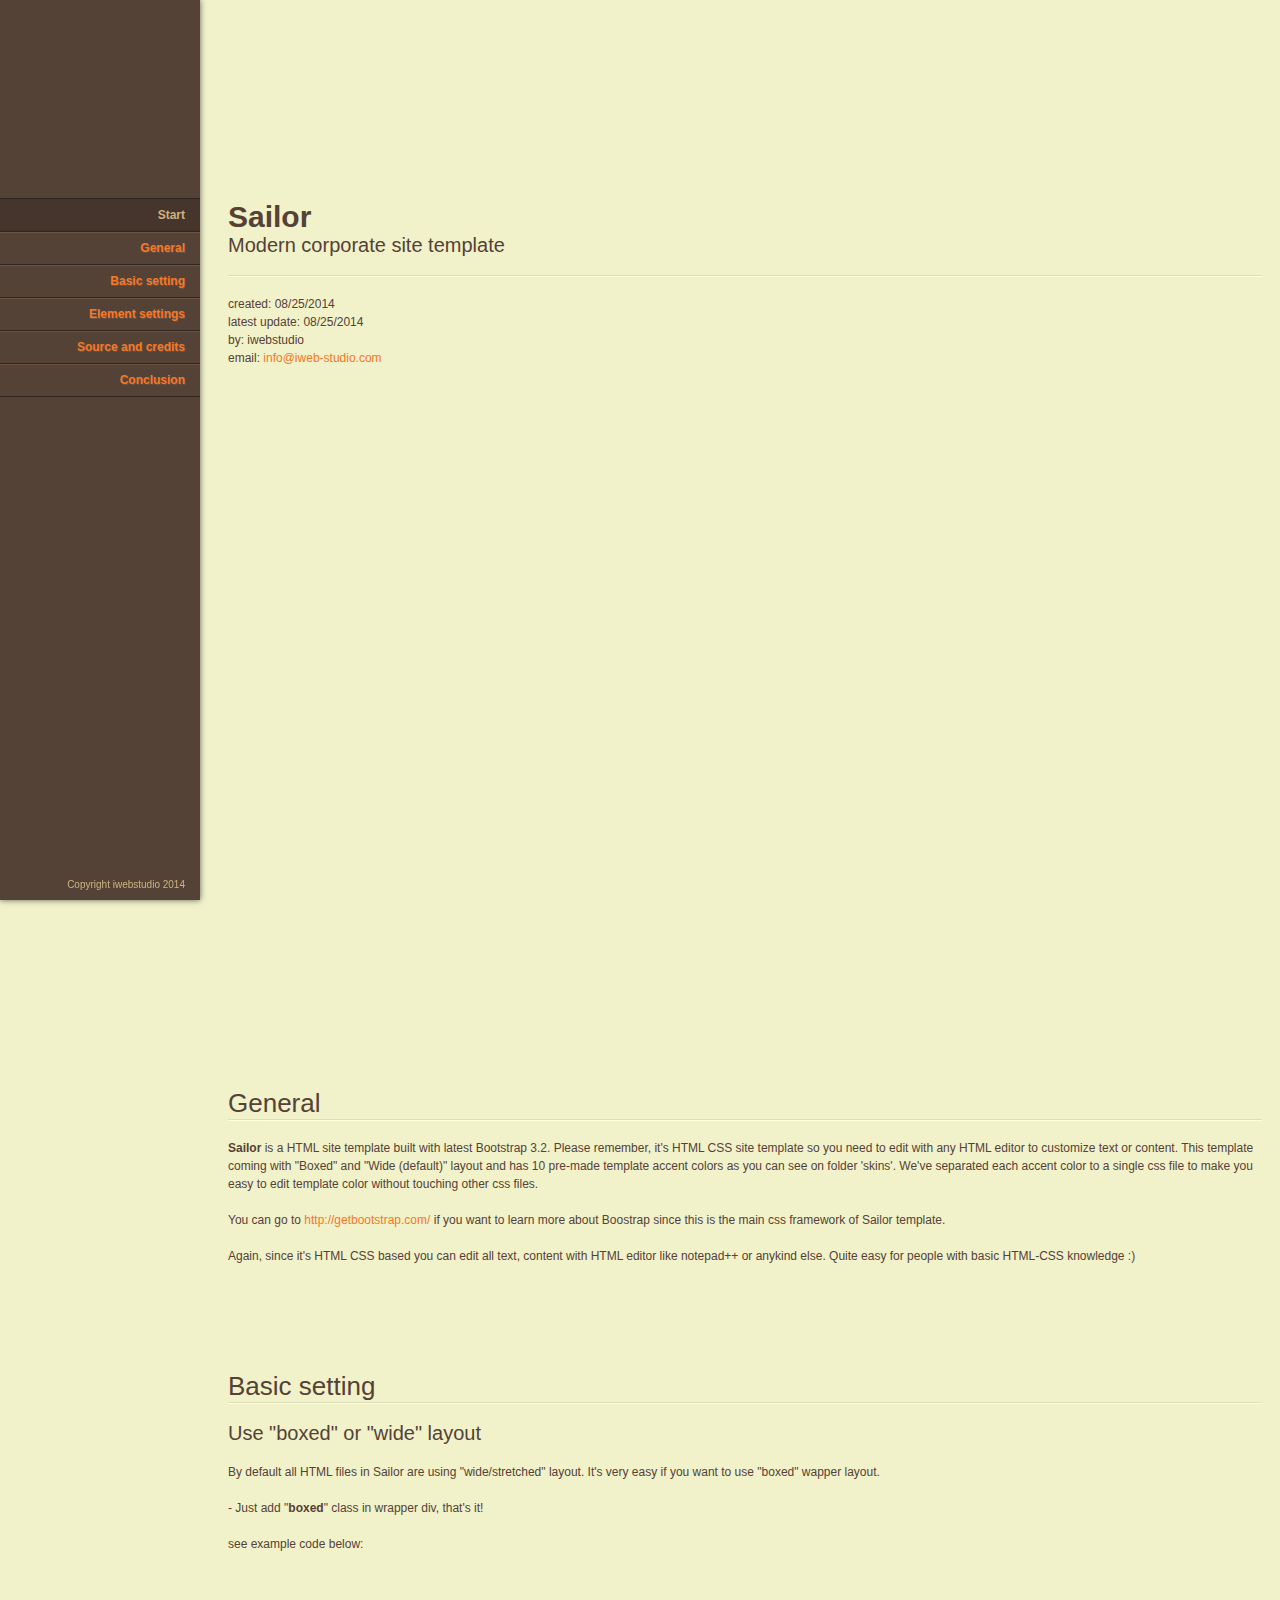
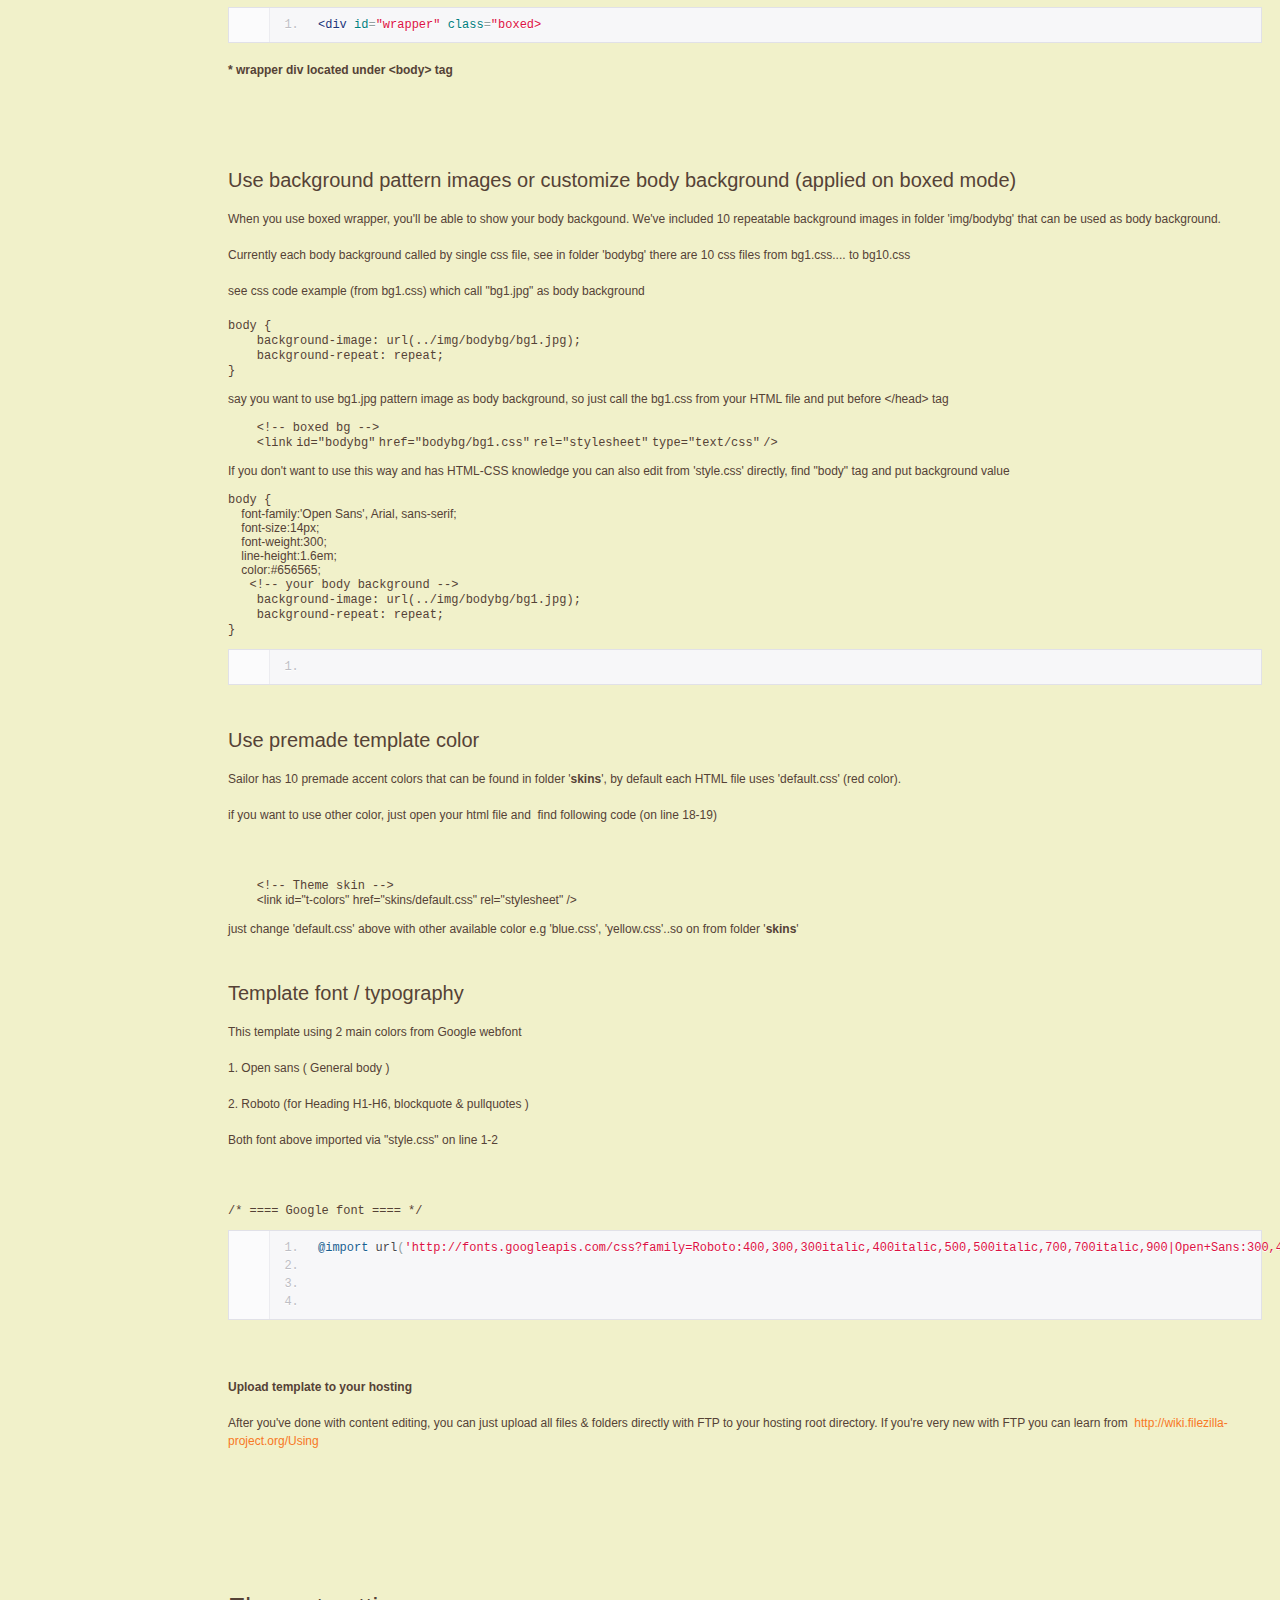
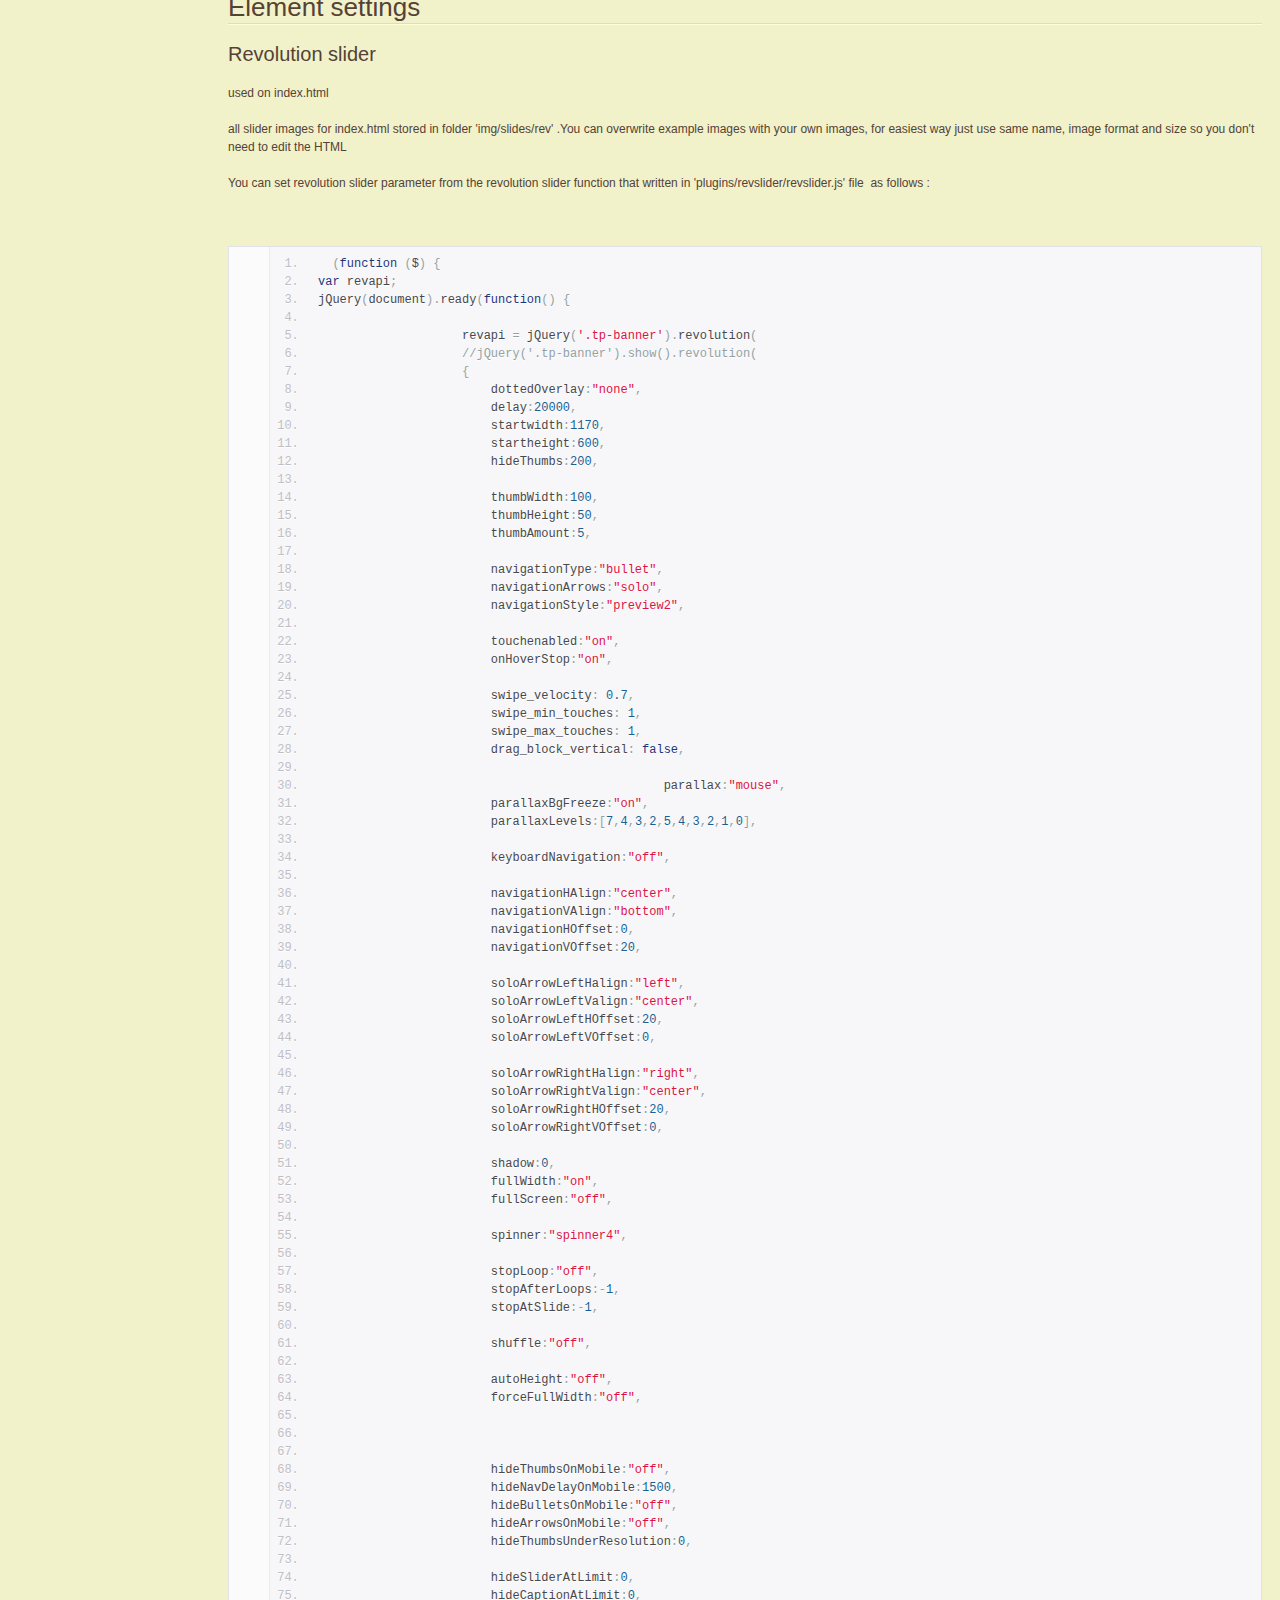
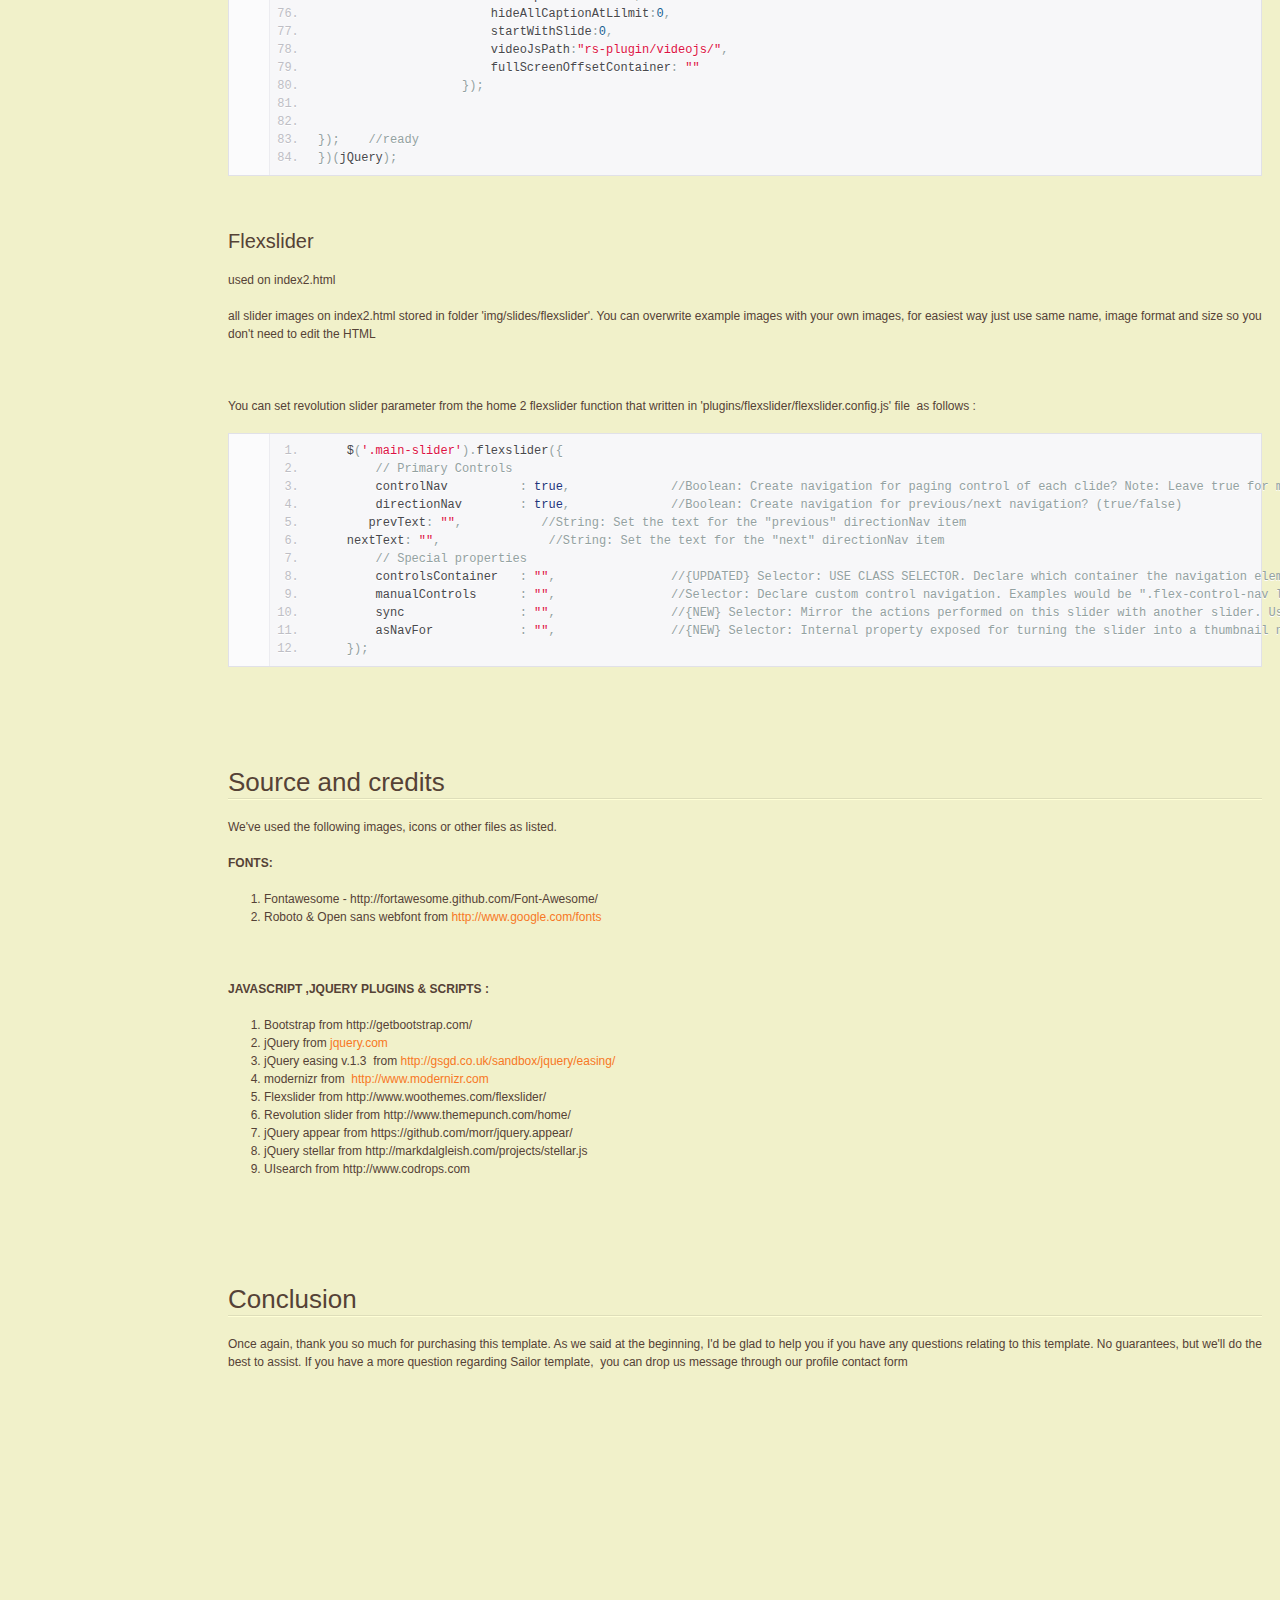
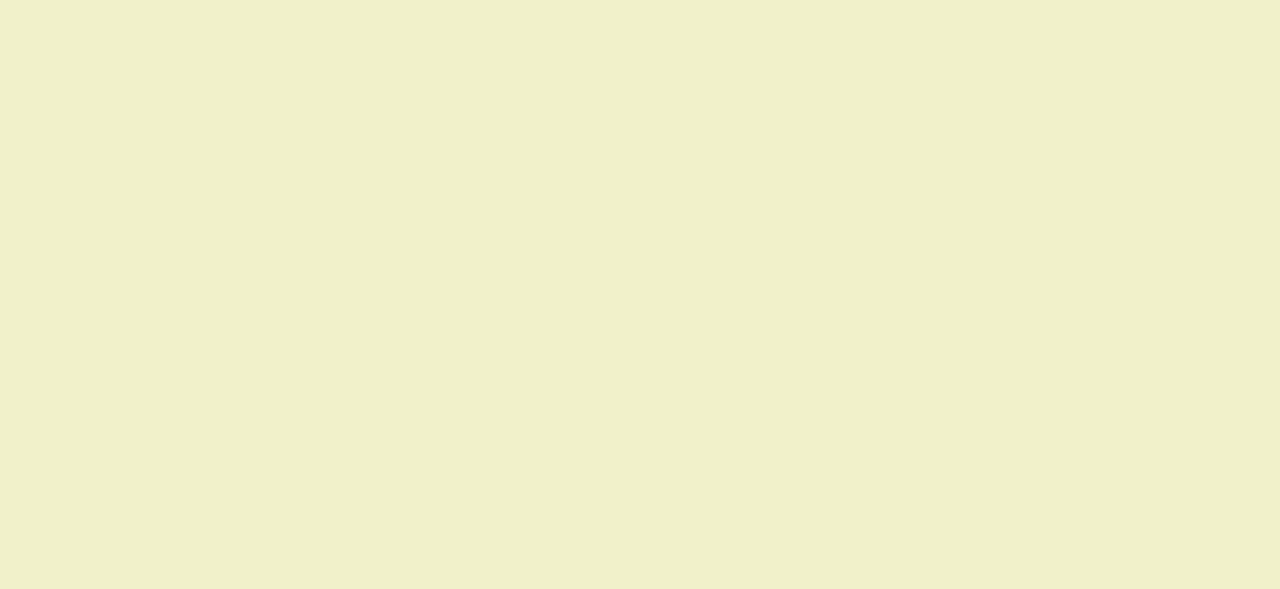
<file: Documentation/index.html>
<!doctype html>  
<!--[if IE 6 ]><html lang="en-us" class="ie6"> <![endif]-->
<!--[if IE 7 ]><html lang="en-us" class="ie7"> <![endif]-->
<!--[if IE 8 ]><html lang="en-us" class="ie8"> <![endif]-->
<!--[if (gt IE 7)|!(IE)]><!-->
<html lang="en-us"><!--<![endif]-->
<head>
	<meta charset="utf-8">
	
	<title>Sailor - Modern corporate site template</title>
	
	<meta name="description" content="">
	<meta name="author" content="iwebstudio">
	<meta name="copyright" content="iwebstudio">
	<meta name="generator" content="">
	<meta name="date" content="2014-08-25T00:00:00+02:00">
	
	<link rel="stylesheet" href="assets/css/documenter_style.css" media="all">
	<link rel="stylesheet" href="assets/js/google-code-prettify/prettify.css" media="screen">
	<script src="assets/js/google-code-prettify/prettify.js"></script>

	
	
	<script src="assets/js/jquery.js"></script>
	
	<script src="assets/js/jquery.scrollTo.js"></script>
	<script src="assets/js/jquery.easing.js"></script>
	
	<script>document.createElement('section');var duration='500',easing='swing';</script>
	<script src="assets/js/script.js"></script>
	
	<style>
		html{background-color:#F1F1CA;color:#554236;}
		::-moz-selection{background:#45352C;color:#CDB380;}
		::selection{background:#45352C;color:#CDB380;}
		#documenter_sidebar #documenter_logo{background-image:url();}
		a{color:#F77825;}
		.btn {
			border-radius:3px;
		}
		.btn-primary {
			  background-image: -moz-linear-gradient(top, #F77825, #C7611E);
			  background-image: -ms-linear-gradient(top, #F77825, #C7611E);
			  background-image: -webkit-gradient(linear, 0 0, 0 F77825%, from(#554236), to(#C7611E));
			  background-image: -webkit-linear-gradient(top, #F77825, #C7611E);
			  background-image: -o-linear-gradient(top, #F77825, #C7611E);
			  background-image: linear-gradient(top, #F77825, #C7611E);
			  filter: progid:DXImageTransform.Microsoft.gradient(startColorstr='#F77825', endColorstr='#C7611E', GradientType=0);
			  border-color: #C7611E #C7611E #bfbfbf;
			  color:#FFFFFF;
		}
		.btn-primary:hover,
		.btn-primary:active,
		.btn-primary.active,
		.btn-primary.disabled,
		.btn-primary[disabled] {
		  border-color: #F77825 #F77825 #bfbfbf;
		  background-color: #C7611E;
		}
		hr{border-top:1px solid #DEDEBA;border-bottom:1px solid #FFFFD6;}
		#documenter_sidebar, #documenter_sidebar ul a{background-color:#554236;color:#CDB380;}
		#documenter_sidebar ul a{-webkit-text-shadow:1px 1px 0px #6B5344;-moz-text-shadow:1px 1px 0px #6B5344;text-shadow:1px 1px 0px #6B5344;}
		#documenter_sidebar ul{border-top:1px solid #30251F;}
		#documenter_sidebar ul a{border-top:1px solid #6B5344;border-bottom:1px solid #30251F;color:#F77825;}
		#documenter_sidebar ul a:hover{background:#45352C;color:#CDB380;border-top:1px solid #45352C;}
		#documenter_sidebar ul a.current{background:#45352C;color:#CDB380;border-top:1px solid #45352C;}
		#documenter_copyright{display:block !important;visibility:visible !important;}
	</style>
	
</head>
<body class="documenter-project-sailor">
	<div id="documenter_sidebar">
		<a href="#documenter_cover" id="documenter_logo"></a>
		<ul id="documenter_nav">
			<li><a class="current" href="#documenter_cover">Start</a></li>
				
			<li><a href="#general" title="General">General</a></li>
			<li><a href="#basic_setting" title="Basic setting">Basic setting</a>
				<ul>
					<li><a href="#basic_setting_use_quotboxed_quot_or_quotwide_quot_layout">Use &quot;boxed&quot; or &quot;wide&quot; layout</a>
					<li><a href="#basic_setting_use_background_pattern_images_or_customize_body_background_applied_on_boxed_mode_">Use background pattern images or customize body background (applied on boxed mode)</a>
					<li><a href="#basic_setting_use_premade_template_color">Use premade template color</a>
					<li><a href="#basic_setting_template_font_typography">Template font / typography</a>
				</ul>
			</li>
			<li><a href="#element_settings" title="Element settings">Element settings</a>
				<ul>
					<li><a href="#element_settings_revolution_slider">Revolution slider</a>
					<li><a href="#element_settings_flexslider">Flexslider</a>
				</ul>
			</li>
			<li><a href="#source_and_credits" title="Source and credits">Source and credits</a></li>
			<li><a href="#conclusion" title="Conclusion">Conclusion</a></li>

		</ul>
		<div id="documenter_copyright">Copyright iwebstudio 2014<br>

		</div>
	</div>
	<div id="documenter_content">
	<section id="documenter_cover">
	<h1>Sailor</h1>
	<h2>Modern corporate site template</h2>
	<div id="documenter_buttons">
		
	</div>
	<hr>
	<ul>
	<li>created: 08/25/2014</li>
	<li>latest update: 08/25/2014</li>
	<li>by: iwebstudio</li>
	<li><a href=""></a></li>
	<li>email: <a href="mailto:&#105;&#110;&#102;&#111;&#64;&#105;&#119;&#101;&#98;&#45;&#115;&#116;&#117;&#100;&#105;&#111;&#46;&#99;&#111;&#109;">&#105;&#110;&#102;&#111;&#64;&#105;&#119;&#101;&#98;&#45;&#115;&#116;&#117;&#100;&#105;&#111;&#46;&#99;&#111;&#109;</a></li>
	</ul>
	<p></p>
	</section>
	
	<section id="general">
	<div class="page-header"><h3>General</h3><hr class="notop"></div>
<p>
	<strong>Sailor </strong>is a HTML site template built with latest Bootstrap 3.2. Please remember, it&#39;s HTML CSS site template so you need to edit with any HTML editor to customize text or content. This template coming with &quot;Boxed&quot; and &quot;Wide (default)&quot; layout and has 10 pre-made template accent colors as you can see on folder &#39;skins&#39;. We&#39;ve separated each accent color to a single css file to make you easy to edit template color without touching other css files.</p>
<p>
	You can go to <a href="http://getbootstrap.com/" target="_blank">http://getbootstrap.com/</a> if you want to learn more about Boostrap since this is the main css framework of Sailor template.</p>
<p>
	Again, since it&#39;s HTML CSS based you can edit all text, content with HTML editor like notepad++ or anykind else. Quite easy for people with basic HTML-CSS knowledge :)</p>
</section>
<section id="basic_setting">
	<div class="page-header"><h3>Basic setting</h3><hr class="notop"></div>
<h4 id="basic_setting_use_quotboxed_quot_or_quotwide_quot_layout">Use &quot;boxed&quot; or &quot;wide&quot; layout</h4>
<p>
	By default all HTML files in Sailor are using &quot;wide/stretched&quot; layout. It&#39;s very easy if you want to use &quot;boxed&quot; wapper layout.</p>
<p>
	- Just add &quot;<strong>boxed</strong>&quot; class in wrapper div, that&#39;s it!</p>
<p>
	see example code below:</p>
<p>
	&nbsp;</p>
<pre class="prettyprint lang-html linenums">
&lt;div id=&quot;wrapper&quot; class=&quot;boxed&gt;</pre>
<p>
	<strong>* wrapper div located under &lt;body&gt; tag</strong></p>
<p>
	&nbsp;</p>
<p>
	&nbsp;</p>
<h4 id="basic_setting_use_background_pattern_images_or_customize_body_background_applied_on_boxed_mode_">Use background pattern images or customize body background (applied on boxed mode)</h4>
<p>
	When you use boxed wrapper, you&#39;ll be able to show your body backgound. We&#39;ve included 10 repeatable background images in folder &#39;img/bodybg&#39; that can be used as body background.</p>
<p>
	Currently each body background called by single css file, see in folder &#39;bodybg&#39; there are 10 css files from bg1.css.... to bg10.css</p>
<p>
	see css code example (from bg1.css) which call &quot;bg1.jpg&quot; as body background</p>
<div class="container">
	<div class="line number1 index0 alt2">
		<code class="css plain">body {</code></div>
	<div class="line number2 index1 alt1">
		<code class="css spaces">&nbsp;&nbsp;&nbsp;&nbsp;</code><code class="css keyword">background-image</code><code class="css plain">: </code><code class="css value">url</code><code class="css plain">(../img/bodybg/bg</code><code class="css value">1</code><code class="css plain">.jpg);</code></div>
	<div class="line number3 index2 alt2">
		<code class="css spaces">&nbsp;&nbsp;&nbsp;&nbsp;</code><code class="css keyword">background-repeat</code><code class="css plain">: </code><code class="css value">repeat</code><code class="css plain">;</code></div>
	<div class="line number4 index3 alt1">
		<code class="css plain">}</code></div>
	<div class="line number4 index3 alt1">
		&nbsp;</div>
	<div class="line number4 index3 alt1">
		say you want to use bg1.jpg pattern image as body background, so just call the bg1.css from your HTML file and put before &lt;/head&gt; tag</div>
	<div class="line number4 index3 alt1">
		&nbsp;</div>
	<div class="line number4 index3 alt1">
		<div class="container">
			<div class="line number1 index0 alt2">
				<code class="html spaces">&nbsp;&nbsp;&nbsp;&nbsp;</code><code class="html comments">&lt;!-- boxed bg --&gt;</code></div>
			<div class="line number2 index1 alt1">
				<code class="html spaces">&nbsp;&nbsp;&nbsp;&nbsp;</code><code class="html plain">&lt;</code><code class="html keyword">link</code> <code class="html color1">id</code><code class="html plain">=</code><code class="html string">&quot;bodybg&quot;</code> <code class="html color1">href</code><code class="html plain">=</code><code class="html string">&quot;bodybg/bg1.css&quot;</code> <code class="html color1">rel</code><code class="html plain">=</code><code class="html string">&quot;stylesheet&quot;</code> <code class="html color1">type</code><code class="html plain">=</code><code class="html string">&quot;text/css&quot;</code> <code class="html plain">/&gt;</code></div>
			<div class="line number2 index1 alt1">
				&nbsp;</div>
			<div class="line number2 index1 alt1">
				If you don&#39;t want to use this way and has HTML-CSS knowledge you can also edit from &#39;style.css&#39; directly, find &quot;body&quot; tag and put background value</div>
			<div class="line number2 index1 alt1">
				&nbsp;</div>
			<div class="line number2 index1 alt1">
				<div class="container">
					<div class="line number1 index0 alt2">
						<code class="css plain">body {</code></div>
					&nbsp;&nbsp;&nbsp; font-family:&#39;Open Sans&#39;, Arial, sans-serif;<br>
					&nbsp;&nbsp; &nbsp;font-size:14px;<br>
					&nbsp;&nbsp; &nbsp;font-weight:300;<br>
					&nbsp;&nbsp; &nbsp;line-height:1.6em;<br>
					&nbsp;&nbsp; &nbsp;color:#656565;
					<div class="line number6 index5 alt1">
						<code class="css spaces">&nbsp;&nbsp;&nbsp;</code><code class="css plain">&lt;!-- your body background --&gt;</code></div>
					<div class="line number7 index6 alt2">
						<code class="css spaces">&nbsp;&nbsp;&nbsp;&nbsp;</code><code class="css keyword">background-image</code><code class="css plain">: </code><code class="css value">url</code><code class="css plain">(../img/bodybg/bg</code><code class="css value">1</code><code class="css plain">.jpg);</code></div>
					<div class="line number8 index7 alt1">
						<code class="css spaces">&nbsp;&nbsp;&nbsp;&nbsp;</code><code class="css keyword">background-repeat</code><code class="css plain">: </code><code class="css value">repeat</code><code class="css plain">;</code></div>
					<div class="line number9 index8 alt2">
						<code class="css plain">}</code></div>
					<pre class="prettyprint lang-html linenums">
</pre>
					<div class="line number9 index8 alt2">
						&nbsp;</div>
					<div class="line number9 index8 alt2">
						<h4 id="basic_setting_use_premade_template_color">Use premade template color</h4>
						<p>
							Sailor has 10 premade accent colors that can be found in folder &#39;<strong>skins</strong>&#39;, by default each HTML file uses &#39;default.css&#39; (red color).</p>
						<p>
							if you want to use other color, just open your html file and&nbsp; find following code (on line 18-19)</p>
						<p>
							&nbsp;</p>
						<div class="container">
							<div class="line number1 index0 alt2">
								<code class="html spaces">&nbsp;&nbsp;&nbsp;&nbsp;</code><code class="html comments">&lt;!-- Theme skin --&gt;</code></div>
							<div class="line number2 index1 alt1">
								<code class="html spaces">&nbsp;&nbsp;&nbsp; </code>&lt;link id=&quot;t-colors&quot; href=&quot;skins/default.css&quot; rel=&quot;stylesheet&quot; /&gt;</div>
							<div class="line number2 index1 alt1">
								&nbsp;</div>
							<div class="line number2 index1 alt1">
								just change &#39;default.css&#39; above with other available color e.g &#39;blue.css&#39;, &#39;yellow.css&#39;..so on from folder &#39;<strong>skins</strong>&#39;</div>
							<div class="line number2 index1 alt1">
								&nbsp;</div>
							<div class="line number2 index1 alt1">
								&nbsp;</div>
							<div class="line number2 index1 alt1">
								<h4 id="basic_setting_template_font_typography">Template font / typography</h4>
								<p>
									This template using 2 main colors from Google webfont</p>
								<p>
									1. Open sans ( General body )</p>
								<p>
									2. Roboto (for Heading H1-H6, blockquote &amp; pullquotes )</p>
								<p>
									Both font above imported via &quot;style.css&quot; on line 1-2</p>
								<p>
									&nbsp;</p>
								<div class="container">
									<div class="line number1 index0 alt2">
										<code class="css comments">/* ==== Google font ==== */</code></div>
									<pre class="prettyprint lang-css linenums">
@import url(&#39;http://fonts.googleapis.com/css?family=Roboto:400,300,300italic,400italic,500,500italic,700,700italic,900|Open+Sans:300,400,600,700&#39;);



</pre>
									<div class="line number2 index1 alt1">
										&nbsp;</div>
									<div class="line number2 index1 alt1">
										&nbsp;</div>
									<div class="line number2 index1 alt1">
										<p>
											<strong>Upload template to your hosting</strong></p>
										<p>
											After you&#39;ve done with content editing, you can just upload all files &amp; folders directly with FTP to your hosting root directory. If you&#39;re very new with FTP you can learn from&nbsp; <a href="http://wiki.filezilla-project.org/Using" target="_blank">http://wiki.filezilla-project.org/Using</a></p>
									</div>
								</div>
							</div>
						</div>
					</div>
				</div>
			</div>
		</div>
	</div>
</div>
<p>
	&nbsp;</p>
</section>
<section id="element_settings">
	<div class="page-header"><h3>Element settings</h3><hr class="notop"></div>
<h4 id="element_settings_revolution_slider">Revolution slider</h4>
<p>
	used on index.html</p>
<p>
	all slider images for index.html stored in folder &#39;img/slides/rev&#39; .You can overwrite example images with your own images, for easiest way just use same name, image format and size so you don&#39;t need to edit the HTML</p>
<p>
	You can set revolution slider parameter from the revolution slider function that written in &#39;plugins/revslider/revslider.js&#39; file&nbsp; as follows :</p>
<p>
	&nbsp;</p>
<pre class="prettyprint lang-js linenums">
&nbsp; (function ($) {
var revapi;
jQuery(document).ready(function() {&nbsp;&nbsp; &nbsp;&nbsp;&nbsp; &nbsp;
&nbsp;&nbsp; &nbsp;&nbsp;&nbsp; &nbsp;&nbsp;&nbsp; &nbsp;&nbsp;&nbsp; &nbsp;&nbsp;&nbsp; &nbsp;
&nbsp;&nbsp; &nbsp;&nbsp;&nbsp; &nbsp;&nbsp;&nbsp; &nbsp;&nbsp;&nbsp; &nbsp;&nbsp;&nbsp; &nbsp;revapi = jQuery(&#39;.tp-banner&#39;).revolution(&nbsp;&nbsp; &nbsp;&nbsp;&nbsp; &nbsp;&nbsp;&nbsp; &nbsp;
&nbsp;&nbsp; &nbsp;&nbsp;&nbsp; &nbsp;&nbsp;&nbsp; &nbsp;&nbsp;&nbsp; &nbsp;&nbsp;&nbsp; &nbsp;//jQuery(&#39;.tp-banner&#39;).show().revolution(
&nbsp;&nbsp; &nbsp;&nbsp;&nbsp; &nbsp;&nbsp;&nbsp; &nbsp;&nbsp;&nbsp; &nbsp;&nbsp;&nbsp; &nbsp;{
&nbsp;&nbsp; &nbsp;&nbsp;&nbsp; &nbsp;&nbsp;&nbsp; &nbsp;&nbsp;&nbsp; &nbsp;&nbsp;&nbsp; &nbsp;&nbsp;&nbsp; &nbsp;dottedOverlay:&quot;none&quot;,
&nbsp;&nbsp; &nbsp;&nbsp;&nbsp; &nbsp;&nbsp;&nbsp; &nbsp;&nbsp;&nbsp; &nbsp;&nbsp;&nbsp; &nbsp;&nbsp;&nbsp; &nbsp;delay:20000,
&nbsp;&nbsp; &nbsp;&nbsp;&nbsp; &nbsp;&nbsp;&nbsp; &nbsp;&nbsp;&nbsp; &nbsp;&nbsp;&nbsp; &nbsp;&nbsp;&nbsp; &nbsp;startwidth:1170,
&nbsp;&nbsp; &nbsp;&nbsp;&nbsp; &nbsp;&nbsp;&nbsp; &nbsp;&nbsp;&nbsp; &nbsp;&nbsp;&nbsp; &nbsp;&nbsp;&nbsp; &nbsp;startheight:600,
&nbsp;&nbsp; &nbsp;&nbsp;&nbsp; &nbsp;&nbsp;&nbsp; &nbsp;&nbsp;&nbsp; &nbsp;&nbsp;&nbsp; &nbsp;&nbsp;&nbsp; &nbsp;hideThumbs:200,
&nbsp;&nbsp; &nbsp;&nbsp;&nbsp; &nbsp;&nbsp;&nbsp; &nbsp;&nbsp;&nbsp; &nbsp;&nbsp;&nbsp; &nbsp;&nbsp;&nbsp; &nbsp;
&nbsp;&nbsp; &nbsp;&nbsp;&nbsp; &nbsp;&nbsp;&nbsp; &nbsp;&nbsp;&nbsp; &nbsp;&nbsp;&nbsp; &nbsp;&nbsp;&nbsp; &nbsp;thumbWidth:100,
&nbsp;&nbsp; &nbsp;&nbsp;&nbsp; &nbsp;&nbsp;&nbsp; &nbsp;&nbsp;&nbsp; &nbsp;&nbsp;&nbsp; &nbsp;&nbsp;&nbsp; &nbsp;thumbHeight:50,
&nbsp;&nbsp; &nbsp;&nbsp;&nbsp; &nbsp;&nbsp;&nbsp; &nbsp;&nbsp;&nbsp; &nbsp;&nbsp;&nbsp; &nbsp;&nbsp;&nbsp; &nbsp;thumbAmount:5,
&nbsp;&nbsp; &nbsp;&nbsp;&nbsp; &nbsp;&nbsp;&nbsp; &nbsp;&nbsp;&nbsp; &nbsp;&nbsp;&nbsp; &nbsp;&nbsp;&nbsp; &nbsp;
&nbsp;&nbsp; &nbsp;&nbsp;&nbsp; &nbsp;&nbsp;&nbsp; &nbsp;&nbsp;&nbsp; &nbsp;&nbsp;&nbsp; &nbsp;&nbsp;&nbsp; &nbsp;navigationType:&quot;bullet&quot;,
&nbsp;&nbsp; &nbsp;&nbsp;&nbsp; &nbsp;&nbsp;&nbsp; &nbsp;&nbsp;&nbsp; &nbsp;&nbsp;&nbsp; &nbsp;&nbsp;&nbsp; &nbsp;navigationArrows:&quot;solo&quot;,
&nbsp;&nbsp; &nbsp;&nbsp;&nbsp; &nbsp;&nbsp;&nbsp; &nbsp;&nbsp;&nbsp; &nbsp;&nbsp;&nbsp; &nbsp;&nbsp;&nbsp; &nbsp;navigationStyle:&quot;preview2&quot;,
&nbsp;&nbsp; &nbsp;&nbsp;&nbsp; &nbsp;&nbsp;&nbsp; &nbsp;&nbsp;&nbsp; &nbsp;&nbsp;&nbsp; &nbsp;&nbsp;&nbsp; &nbsp;
&nbsp;&nbsp; &nbsp;&nbsp;&nbsp; &nbsp;&nbsp;&nbsp; &nbsp;&nbsp;&nbsp; &nbsp;&nbsp;&nbsp; &nbsp;&nbsp;&nbsp; &nbsp;touchenabled:&quot;on&quot;,
&nbsp;&nbsp; &nbsp;&nbsp;&nbsp; &nbsp;&nbsp;&nbsp; &nbsp;&nbsp;&nbsp; &nbsp;&nbsp;&nbsp; &nbsp;&nbsp;&nbsp; &nbsp;onHoverStop:&quot;on&quot;,
&nbsp;&nbsp; &nbsp;&nbsp;&nbsp; &nbsp;&nbsp;&nbsp; &nbsp;&nbsp;&nbsp; &nbsp;&nbsp;&nbsp; &nbsp;&nbsp;&nbsp; &nbsp;
&nbsp;&nbsp; &nbsp;&nbsp;&nbsp; &nbsp;&nbsp;&nbsp; &nbsp;&nbsp;&nbsp; &nbsp;&nbsp;&nbsp; &nbsp;&nbsp;&nbsp; &nbsp;swipe_velocity: 0.7,
&nbsp;&nbsp; &nbsp;&nbsp;&nbsp; &nbsp;&nbsp;&nbsp; &nbsp;&nbsp;&nbsp; &nbsp;&nbsp;&nbsp; &nbsp;&nbsp;&nbsp; &nbsp;swipe_min_touches: 1,
&nbsp;&nbsp; &nbsp;&nbsp;&nbsp; &nbsp;&nbsp;&nbsp; &nbsp;&nbsp;&nbsp; &nbsp;&nbsp;&nbsp; &nbsp;&nbsp;&nbsp; &nbsp;swipe_max_touches: 1,
&nbsp;&nbsp; &nbsp;&nbsp;&nbsp; &nbsp;&nbsp;&nbsp; &nbsp;&nbsp;&nbsp; &nbsp;&nbsp;&nbsp; &nbsp;&nbsp;&nbsp; &nbsp;drag_block_vertical: false,
&nbsp;&nbsp; &nbsp;&nbsp;&nbsp; &nbsp;&nbsp;&nbsp; &nbsp;&nbsp;&nbsp; &nbsp;&nbsp;&nbsp; &nbsp;&nbsp;&nbsp; &nbsp;&nbsp;&nbsp; &nbsp;&nbsp;&nbsp; &nbsp;&nbsp;&nbsp; &nbsp;&nbsp;&nbsp; &nbsp;&nbsp;&nbsp; &nbsp;&nbsp;&nbsp; &nbsp;
&nbsp;&nbsp; &nbsp;&nbsp;&nbsp; &nbsp;&nbsp;&nbsp; &nbsp;&nbsp;&nbsp; &nbsp;&nbsp;&nbsp; &nbsp;&nbsp;&nbsp; &nbsp;&nbsp;&nbsp; &nbsp;&nbsp;&nbsp; &nbsp;&nbsp;&nbsp; &nbsp;&nbsp;&nbsp; &nbsp;&nbsp;&nbsp; &nbsp;&nbsp;&nbsp; &nbsp;parallax:&quot;mouse&quot;,
&nbsp;&nbsp; &nbsp;&nbsp;&nbsp; &nbsp;&nbsp;&nbsp; &nbsp;&nbsp;&nbsp; &nbsp;&nbsp;&nbsp; &nbsp;&nbsp;&nbsp; &nbsp;parallaxBgFreeze:&quot;on&quot;,
&nbsp;&nbsp; &nbsp;&nbsp;&nbsp; &nbsp;&nbsp;&nbsp; &nbsp;&nbsp;&nbsp; &nbsp;&nbsp;&nbsp; &nbsp;&nbsp;&nbsp; &nbsp;parallaxLevels:[7,4,3,2,5,4,3,2,1,0],
&nbsp;&nbsp; &nbsp;&nbsp;&nbsp; &nbsp;&nbsp;&nbsp; &nbsp;&nbsp;&nbsp; &nbsp;&nbsp;&nbsp; &nbsp;&nbsp;&nbsp; &nbsp;&nbsp;&nbsp; &nbsp;&nbsp;&nbsp; &nbsp;&nbsp;&nbsp; &nbsp;&nbsp;&nbsp; &nbsp;&nbsp;&nbsp; &nbsp;&nbsp;&nbsp; &nbsp;
&nbsp;&nbsp; &nbsp;&nbsp;&nbsp; &nbsp;&nbsp;&nbsp; &nbsp;&nbsp;&nbsp; &nbsp;&nbsp;&nbsp; &nbsp;&nbsp;&nbsp; &nbsp;keyboardNavigation:&quot;off&quot;,
&nbsp;&nbsp; &nbsp;&nbsp;&nbsp; &nbsp;&nbsp;&nbsp; &nbsp;&nbsp;&nbsp; &nbsp;&nbsp;&nbsp; &nbsp;&nbsp;&nbsp; &nbsp;
&nbsp;&nbsp; &nbsp;&nbsp;&nbsp; &nbsp;&nbsp;&nbsp; &nbsp;&nbsp;&nbsp; &nbsp;&nbsp;&nbsp; &nbsp;&nbsp;&nbsp; &nbsp;navigationHAlign:&quot;center&quot;,
&nbsp;&nbsp; &nbsp;&nbsp;&nbsp; &nbsp;&nbsp;&nbsp; &nbsp;&nbsp;&nbsp; &nbsp;&nbsp;&nbsp; &nbsp;&nbsp;&nbsp; &nbsp;navigationVAlign:&quot;bottom&quot;,
&nbsp;&nbsp; &nbsp;&nbsp;&nbsp; &nbsp;&nbsp;&nbsp; &nbsp;&nbsp;&nbsp; &nbsp;&nbsp;&nbsp; &nbsp;&nbsp;&nbsp; &nbsp;navigationHOffset:0,
&nbsp;&nbsp; &nbsp;&nbsp;&nbsp; &nbsp;&nbsp;&nbsp; &nbsp;&nbsp;&nbsp; &nbsp;&nbsp;&nbsp; &nbsp;&nbsp;&nbsp; &nbsp;navigationVOffset:20,

&nbsp;&nbsp; &nbsp;&nbsp;&nbsp; &nbsp;&nbsp;&nbsp; &nbsp;&nbsp;&nbsp; &nbsp;&nbsp;&nbsp; &nbsp;&nbsp;&nbsp; &nbsp;soloArrowLeftHalign:&quot;left&quot;,
&nbsp;&nbsp; &nbsp;&nbsp;&nbsp; &nbsp;&nbsp;&nbsp; &nbsp;&nbsp;&nbsp; &nbsp;&nbsp;&nbsp; &nbsp;&nbsp;&nbsp; &nbsp;soloArrowLeftValign:&quot;center&quot;,
&nbsp;&nbsp; &nbsp;&nbsp;&nbsp; &nbsp;&nbsp;&nbsp; &nbsp;&nbsp;&nbsp; &nbsp;&nbsp;&nbsp; &nbsp;&nbsp;&nbsp; &nbsp;soloArrowLeftHOffset:20,
&nbsp;&nbsp; &nbsp;&nbsp;&nbsp; &nbsp;&nbsp;&nbsp; &nbsp;&nbsp;&nbsp; &nbsp;&nbsp;&nbsp; &nbsp;&nbsp;&nbsp; &nbsp;soloArrowLeftVOffset:0,

&nbsp;&nbsp; &nbsp;&nbsp;&nbsp; &nbsp;&nbsp;&nbsp; &nbsp;&nbsp;&nbsp; &nbsp;&nbsp;&nbsp; &nbsp;&nbsp;&nbsp; &nbsp;soloArrowRightHalign:&quot;right&quot;,
&nbsp;&nbsp; &nbsp;&nbsp;&nbsp; &nbsp;&nbsp;&nbsp; &nbsp;&nbsp;&nbsp; &nbsp;&nbsp;&nbsp; &nbsp;&nbsp;&nbsp; &nbsp;soloArrowRightValign:&quot;center&quot;,
&nbsp;&nbsp; &nbsp;&nbsp;&nbsp; &nbsp;&nbsp;&nbsp; &nbsp;&nbsp;&nbsp; &nbsp;&nbsp;&nbsp; &nbsp;&nbsp;&nbsp; &nbsp;soloArrowRightHOffset:20,
&nbsp;&nbsp; &nbsp;&nbsp;&nbsp; &nbsp;&nbsp;&nbsp; &nbsp;&nbsp;&nbsp; &nbsp;&nbsp;&nbsp; &nbsp;&nbsp;&nbsp; &nbsp;soloArrowRightVOffset:0,
&nbsp;&nbsp; &nbsp;&nbsp;&nbsp; &nbsp;&nbsp;&nbsp; &nbsp;&nbsp;&nbsp; &nbsp;&nbsp;&nbsp; &nbsp;&nbsp;&nbsp; &nbsp;&nbsp;&nbsp; &nbsp;&nbsp;&nbsp; &nbsp;
&nbsp;&nbsp; &nbsp;&nbsp;&nbsp; &nbsp;&nbsp;&nbsp; &nbsp;&nbsp;&nbsp; &nbsp;&nbsp;&nbsp; &nbsp;&nbsp;&nbsp; &nbsp;shadow:0,
&nbsp;&nbsp; &nbsp;&nbsp;&nbsp; &nbsp;&nbsp;&nbsp; &nbsp;&nbsp;&nbsp; &nbsp;&nbsp;&nbsp; &nbsp;&nbsp;&nbsp; &nbsp;fullWidth:&quot;on&quot;,
&nbsp;&nbsp; &nbsp;&nbsp;&nbsp; &nbsp;&nbsp;&nbsp; &nbsp;&nbsp;&nbsp; &nbsp;&nbsp;&nbsp; &nbsp;&nbsp;&nbsp; &nbsp;fullScreen:&quot;off&quot;,

&nbsp;&nbsp; &nbsp;&nbsp;&nbsp; &nbsp;&nbsp;&nbsp; &nbsp;&nbsp;&nbsp; &nbsp;&nbsp;&nbsp; &nbsp;&nbsp;&nbsp; &nbsp;spinner:&quot;spinner4&quot;,
&nbsp;&nbsp; &nbsp;&nbsp;&nbsp; &nbsp;&nbsp;&nbsp; &nbsp;&nbsp;&nbsp; &nbsp;&nbsp;&nbsp; &nbsp;&nbsp;&nbsp; &nbsp;
&nbsp;&nbsp; &nbsp;&nbsp;&nbsp; &nbsp;&nbsp;&nbsp; &nbsp;&nbsp;&nbsp; &nbsp;&nbsp;&nbsp; &nbsp;&nbsp;&nbsp; &nbsp;stopLoop:&quot;off&quot;,
&nbsp;&nbsp; &nbsp;&nbsp;&nbsp; &nbsp;&nbsp;&nbsp; &nbsp;&nbsp;&nbsp; &nbsp;&nbsp;&nbsp; &nbsp;&nbsp;&nbsp; &nbsp;stopAfterLoops:-1,
&nbsp;&nbsp; &nbsp;&nbsp;&nbsp; &nbsp;&nbsp;&nbsp; &nbsp;&nbsp;&nbsp; &nbsp;&nbsp;&nbsp; &nbsp;&nbsp;&nbsp; &nbsp;stopAtSlide:-1,

&nbsp;&nbsp; &nbsp;&nbsp;&nbsp; &nbsp;&nbsp;&nbsp; &nbsp;&nbsp;&nbsp; &nbsp;&nbsp;&nbsp; &nbsp;&nbsp;&nbsp; &nbsp;shuffle:&quot;off&quot;,
&nbsp;&nbsp; &nbsp;&nbsp;&nbsp; &nbsp;&nbsp;&nbsp; &nbsp;&nbsp;&nbsp; &nbsp;&nbsp;&nbsp; &nbsp;&nbsp;&nbsp; &nbsp;
&nbsp;&nbsp; &nbsp;&nbsp;&nbsp; &nbsp;&nbsp;&nbsp; &nbsp;&nbsp;&nbsp; &nbsp;&nbsp;&nbsp; &nbsp;&nbsp;&nbsp; &nbsp;autoHeight:&quot;off&quot;,&nbsp;&nbsp; &nbsp;&nbsp;&nbsp; &nbsp;&nbsp;&nbsp; &nbsp;&nbsp;&nbsp; &nbsp;&nbsp;&nbsp; &nbsp;&nbsp;&nbsp; &nbsp;
&nbsp;&nbsp; &nbsp;&nbsp;&nbsp; &nbsp;&nbsp;&nbsp; &nbsp;&nbsp;&nbsp; &nbsp;&nbsp;&nbsp; &nbsp;&nbsp;&nbsp; &nbsp;forceFullWidth:&quot;off&quot;,&nbsp;&nbsp; &nbsp;&nbsp;&nbsp; &nbsp;&nbsp;&nbsp; &nbsp;&nbsp;&nbsp; &nbsp;&nbsp;&nbsp; &nbsp;&nbsp;&nbsp; &nbsp;
&nbsp;&nbsp; &nbsp;&nbsp;&nbsp; &nbsp;&nbsp;&nbsp; &nbsp;&nbsp;&nbsp; &nbsp;&nbsp;&nbsp; &nbsp;&nbsp;&nbsp; &nbsp;&nbsp;&nbsp; &nbsp;&nbsp;&nbsp; &nbsp;&nbsp;&nbsp; &nbsp;&nbsp;&nbsp; &nbsp;&nbsp;&nbsp; &nbsp;&nbsp;&nbsp; &nbsp;
&nbsp;&nbsp; &nbsp;&nbsp;&nbsp; &nbsp;&nbsp;&nbsp; &nbsp;&nbsp;&nbsp; &nbsp;&nbsp;&nbsp; &nbsp;&nbsp;&nbsp; &nbsp;&nbsp;&nbsp; &nbsp;&nbsp;&nbsp; &nbsp;&nbsp;&nbsp; &nbsp;&nbsp;&nbsp; &nbsp;&nbsp;&nbsp; &nbsp;&nbsp;&nbsp; &nbsp;
&nbsp;&nbsp; &nbsp;&nbsp;&nbsp; &nbsp;&nbsp;&nbsp; &nbsp;&nbsp;&nbsp; &nbsp;&nbsp;&nbsp; &nbsp;&nbsp;&nbsp; &nbsp;&nbsp;&nbsp; &nbsp;&nbsp;&nbsp; &nbsp;&nbsp;&nbsp; &nbsp;&nbsp;&nbsp; &nbsp;&nbsp;&nbsp; &nbsp;&nbsp;&nbsp; &nbsp;
&nbsp;&nbsp; &nbsp;&nbsp;&nbsp; &nbsp;&nbsp;&nbsp; &nbsp;&nbsp;&nbsp; &nbsp;&nbsp;&nbsp; &nbsp;&nbsp;&nbsp; &nbsp;hideThumbsOnMobile:&quot;off&quot;,
&nbsp;&nbsp; &nbsp;&nbsp;&nbsp; &nbsp;&nbsp;&nbsp; &nbsp;&nbsp;&nbsp; &nbsp;&nbsp;&nbsp; &nbsp;&nbsp;&nbsp; &nbsp;hideNavDelayOnMobile:1500,&nbsp;&nbsp; &nbsp;&nbsp;&nbsp; &nbsp;&nbsp;&nbsp; &nbsp;&nbsp;&nbsp; &nbsp;&nbsp;&nbsp; &nbsp;&nbsp;&nbsp; &nbsp;
&nbsp;&nbsp; &nbsp;&nbsp;&nbsp; &nbsp;&nbsp;&nbsp; &nbsp;&nbsp;&nbsp; &nbsp;&nbsp;&nbsp; &nbsp;&nbsp;&nbsp; &nbsp;hideBulletsOnMobile:&quot;off&quot;,
&nbsp;&nbsp; &nbsp;&nbsp;&nbsp; &nbsp;&nbsp;&nbsp; &nbsp;&nbsp;&nbsp; &nbsp;&nbsp;&nbsp; &nbsp;&nbsp;&nbsp; &nbsp;hideArrowsOnMobile:&quot;off&quot;,
&nbsp;&nbsp; &nbsp;&nbsp;&nbsp; &nbsp;&nbsp;&nbsp; &nbsp;&nbsp;&nbsp; &nbsp;&nbsp;&nbsp; &nbsp;&nbsp;&nbsp; &nbsp;hideThumbsUnderResolution:0,
&nbsp;&nbsp; &nbsp;&nbsp;&nbsp; &nbsp;&nbsp;&nbsp; &nbsp;&nbsp;&nbsp; &nbsp;&nbsp;&nbsp; &nbsp;&nbsp;&nbsp; &nbsp;
&nbsp;&nbsp; &nbsp;&nbsp;&nbsp; &nbsp;&nbsp;&nbsp; &nbsp;&nbsp;&nbsp; &nbsp;&nbsp;&nbsp; &nbsp;&nbsp;&nbsp; &nbsp;hideSliderAtLimit:0,
&nbsp;&nbsp; &nbsp;&nbsp;&nbsp; &nbsp;&nbsp;&nbsp; &nbsp;&nbsp;&nbsp; &nbsp;&nbsp;&nbsp; &nbsp;&nbsp;&nbsp; &nbsp;hideCaptionAtLimit:0,
&nbsp;&nbsp; &nbsp;&nbsp;&nbsp; &nbsp;&nbsp;&nbsp; &nbsp;&nbsp;&nbsp; &nbsp;&nbsp;&nbsp; &nbsp;&nbsp;&nbsp; &nbsp;hideAllCaptionAtLilmit:0,
&nbsp;&nbsp; &nbsp;&nbsp;&nbsp; &nbsp;&nbsp;&nbsp; &nbsp;&nbsp;&nbsp; &nbsp;&nbsp;&nbsp; &nbsp;&nbsp;&nbsp; &nbsp;startWithSlide:0,
&nbsp;&nbsp; &nbsp;&nbsp;&nbsp; &nbsp;&nbsp;&nbsp; &nbsp;&nbsp;&nbsp; &nbsp;&nbsp;&nbsp; &nbsp;&nbsp;&nbsp; &nbsp;videoJsPath:&quot;rs-plugin/videojs/&quot;,
&nbsp;&nbsp; &nbsp;&nbsp;&nbsp; &nbsp;&nbsp;&nbsp; &nbsp;&nbsp;&nbsp; &nbsp;&nbsp;&nbsp; &nbsp;&nbsp;&nbsp; &nbsp;fullScreenOffsetContainer: &quot;&quot;&nbsp;&nbsp; &nbsp;
&nbsp;&nbsp; &nbsp;&nbsp;&nbsp; &nbsp;&nbsp;&nbsp; &nbsp;&nbsp;&nbsp; &nbsp;&nbsp;&nbsp; &nbsp;});
&nbsp;&nbsp; &nbsp;&nbsp;&nbsp; &nbsp;&nbsp;&nbsp; &nbsp;
&nbsp;&nbsp; &nbsp;&nbsp;&nbsp; &nbsp;&nbsp;&nbsp; &nbsp;&nbsp;&nbsp; &nbsp;&nbsp;&nbsp; &nbsp;&nbsp;&nbsp; &nbsp;&nbsp;&nbsp; &nbsp;&nbsp;&nbsp; &nbsp;&nbsp;&nbsp; &nbsp;
});&nbsp;&nbsp; &nbsp;//ready
})(jQuery);</pre>
<p>
	&nbsp;</p>
<h4 id="element_settings_flexslider">Flexslider</h4>
<p>
	used on index2.html</p>
<p>
	all slider images on index2.html stored in folder &#39;img/slides/flexslider&#39;. You can overwrite example images with your own images, for easiest way just use same name, image format and size so you don&#39;t need to edit the HTML</p>
<p>
	&nbsp;</p>
<p>
	You can set revolution slider parameter from the home 2 flexslider function that written in &#39;plugins/flexslider/flexslider.config.js&#39; file&nbsp; as follows :</p>
<pre class="prettyprint lang-js linenums">
&nbsp;&nbsp;&nbsp; $(&#39;.main-slider&#39;).flexslider({
&nbsp;&nbsp;&nbsp;&nbsp;&nbsp;&nbsp;&nbsp; // Primary Controls
&nbsp;&nbsp;&nbsp;&nbsp;&nbsp;&nbsp;&nbsp; controlNav&nbsp;&nbsp;&nbsp;&nbsp;&nbsp;&nbsp;&nbsp;&nbsp;&nbsp; : true,&nbsp;&nbsp;&nbsp;&nbsp;&nbsp;&nbsp;&nbsp;&nbsp;&nbsp;&nbsp;&nbsp;&nbsp;&nbsp; //Boolean: Create navigation for paging control of each clide? Note: Leave true for manualControls usage
&nbsp;&nbsp;&nbsp;&nbsp;&nbsp;&nbsp;&nbsp; directionNav&nbsp;&nbsp;&nbsp;&nbsp;&nbsp;&nbsp;&nbsp; : true,&nbsp;&nbsp;&nbsp;&nbsp;&nbsp;&nbsp;&nbsp;&nbsp;&nbsp;&nbsp;&nbsp;&nbsp;&nbsp; //Boolean: Create navigation for previous/next navigation? (true/false)
&nbsp;&nbsp;&nbsp;&nbsp;&nbsp;&nbsp; prevText: &quot;&quot;,&nbsp;&nbsp;&nbsp;&nbsp;&nbsp;&nbsp;&nbsp;&nbsp;&nbsp;&nbsp; //String: Set the text for the &quot;previous&quot; directionNav item
&nbsp;&nbsp;&nbsp; nextText: &quot;&quot;,&nbsp;&nbsp;&nbsp;&nbsp;&nbsp;&nbsp;&nbsp;&nbsp;&nbsp;&nbsp;&nbsp;&nbsp;&nbsp;&nbsp; //String: Set the text for the &quot;next&quot; directionNav item
&nbsp;&nbsp;&nbsp;&nbsp;&nbsp;&nbsp;&nbsp; // Special properties
&nbsp;&nbsp;&nbsp;&nbsp;&nbsp;&nbsp;&nbsp; controlsContainer&nbsp;&nbsp; : &quot;&quot;,&nbsp;&nbsp;&nbsp;&nbsp;&nbsp;&nbsp;&nbsp;&nbsp;&nbsp;&nbsp;&nbsp;&nbsp;&nbsp;&nbsp;&nbsp; //{UPDATED} Selector: USE CLASS SELECTOR. Declare which container the navigation elements should be appended too. Default container is the FlexSlider element. Example use would be &quot;.flexslider-container&quot;. Property is ignored if given element is not found.
&nbsp;&nbsp;&nbsp;&nbsp;&nbsp;&nbsp;&nbsp; manualControls&nbsp;&nbsp;&nbsp;&nbsp;&nbsp; : &quot;&quot;,&nbsp;&nbsp;&nbsp;&nbsp;&nbsp;&nbsp;&nbsp;&nbsp;&nbsp;&nbsp;&nbsp;&nbsp;&nbsp;&nbsp;&nbsp; //Selector: Declare custom control navigation. Examples would be &quot;.flex-control-nav li&quot; or &quot;#tabs-nav li img&quot;, etc. The number of elements in your controlNav should match the number of slides/tabs.
&nbsp;&nbsp;&nbsp;&nbsp;&nbsp;&nbsp;&nbsp; sync&nbsp;&nbsp;&nbsp;&nbsp;&nbsp;&nbsp;&nbsp;&nbsp;&nbsp;&nbsp;&nbsp;&nbsp;&nbsp;&nbsp;&nbsp; : &quot;&quot;,&nbsp;&nbsp;&nbsp;&nbsp;&nbsp;&nbsp;&nbsp;&nbsp;&nbsp;&nbsp;&nbsp;&nbsp;&nbsp;&nbsp;&nbsp; //{NEW} Selector: Mirror the actions performed on this slider with another slider. Use with care.
&nbsp;&nbsp;&nbsp;&nbsp;&nbsp;&nbsp;&nbsp; asNavFor&nbsp;&nbsp;&nbsp;&nbsp;&nbsp;&nbsp;&nbsp;&nbsp;&nbsp;&nbsp;&nbsp; : &quot;&quot;,&nbsp;&nbsp;&nbsp;&nbsp;&nbsp;&nbsp;&nbsp;&nbsp;&nbsp;&nbsp;&nbsp;&nbsp;&nbsp;&nbsp;&nbsp; //{NEW} Selector: Internal property exposed for turning the slider into a thumbnail navigation for another slider
&nbsp;&nbsp; &nbsp;});</pre>
</section>
<section id="source_and_credits">
	<div class="page-header"><h3>Source and credits</h3><hr class="notop"></div>
<p>
	We&#39;ve used the following images, icons or other files as listed.</p>
<p>
	<strong>FONTS:</strong></p>
<ol>
	<li>
		Fontawesome - http://fortawesome.github.com/Font-Awesome/</li>
	<li>
		Roboto &amp; Open sans webfont from <a href="http://www.google.com/fonts" target="_blank">http://www.google.com/fonts</a></li>
</ol>
<p>
	&nbsp;</p>
<p>
	<strong>JAVASCRIPT ,JQUERY PLUGINS &amp; SCRIPTS :</strong></p>
<ol>
	<li>
		Bootstrap from http://getbootstrap.com/</li>
	<li>
		jQuery from<a href="http://%20jquery.com" target="_blank"> jquery.com</a></li>
	<li>
		jQuery easing v.1.3&nbsp; from <a href="http://gsgd.co.uk/sandbox/jquery/easing/" target="_blank">http://gsgd.co.uk/sandbox/jquery/easing/</a></li>
	<li>
		modernizr from&nbsp; <a href="http://www.modernizr.com" target="_blank">http://www.modernizr.com</a></li>
	<li>
		Flexslider from http://www.woothemes.com/flexslider/</li>
	<li>
		Revolution slider from http://www.themepunch.com/home/</li>
	<li>
		jQuery appear from https://github.com/morr/jquery.appear/</li>
	<li>
		jQuery stellar from http://markdalgleish.com/projects/stellar.js</li>
	<li>
		UIsearch from http://www.codrops.com</li>
</ol>
</section>
<section id="conclusion">
	<div class="page-header"><h3>Conclusion</h3><hr class="notop"></div>
<p>
	Once again, thank you so much for purchasing this template. As we said at the beginning, I&#39;d be glad to help you if you have any questions relating to this template. No guarantees, but we&#39;ll do the best to assist. 
	If you have a more question regarding Sailor template,&nbsp; you can drop us message through our profile contact form</p>
</section>

	</div>
</body>
</html>
</file>
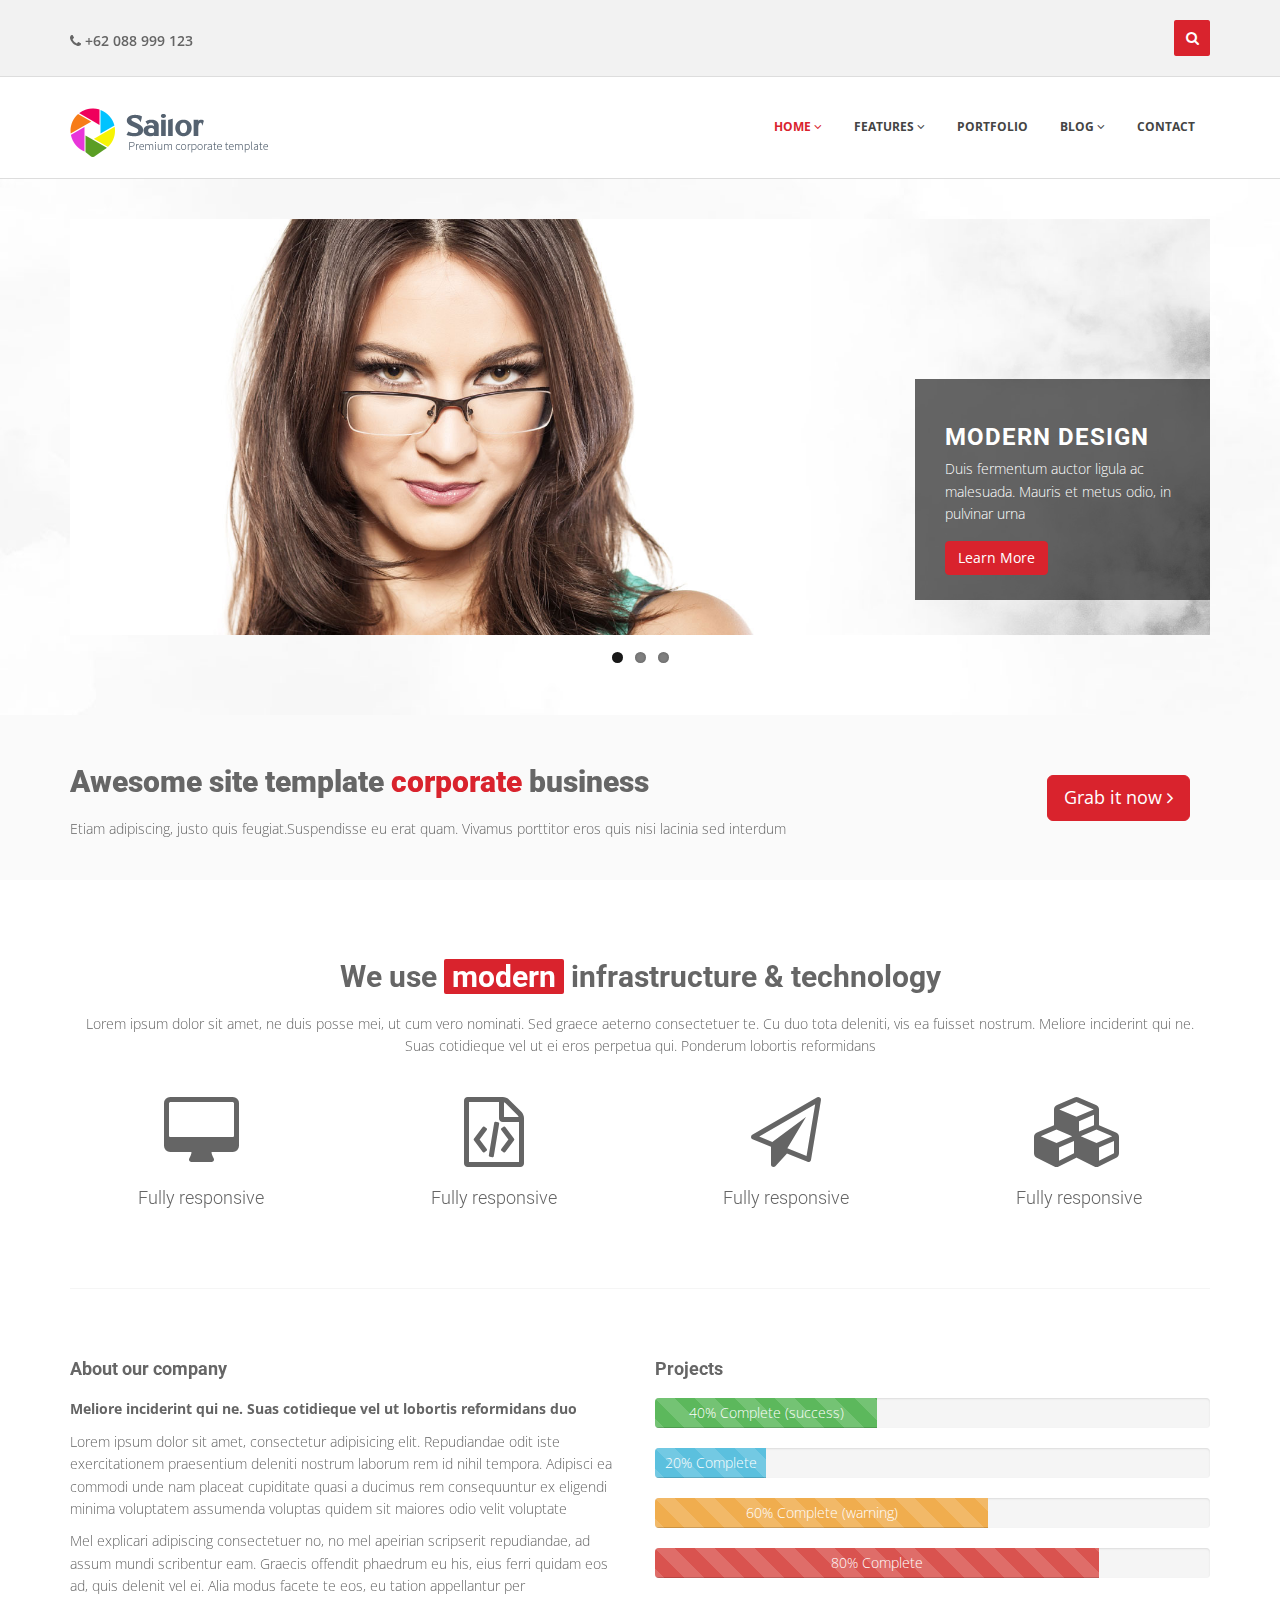
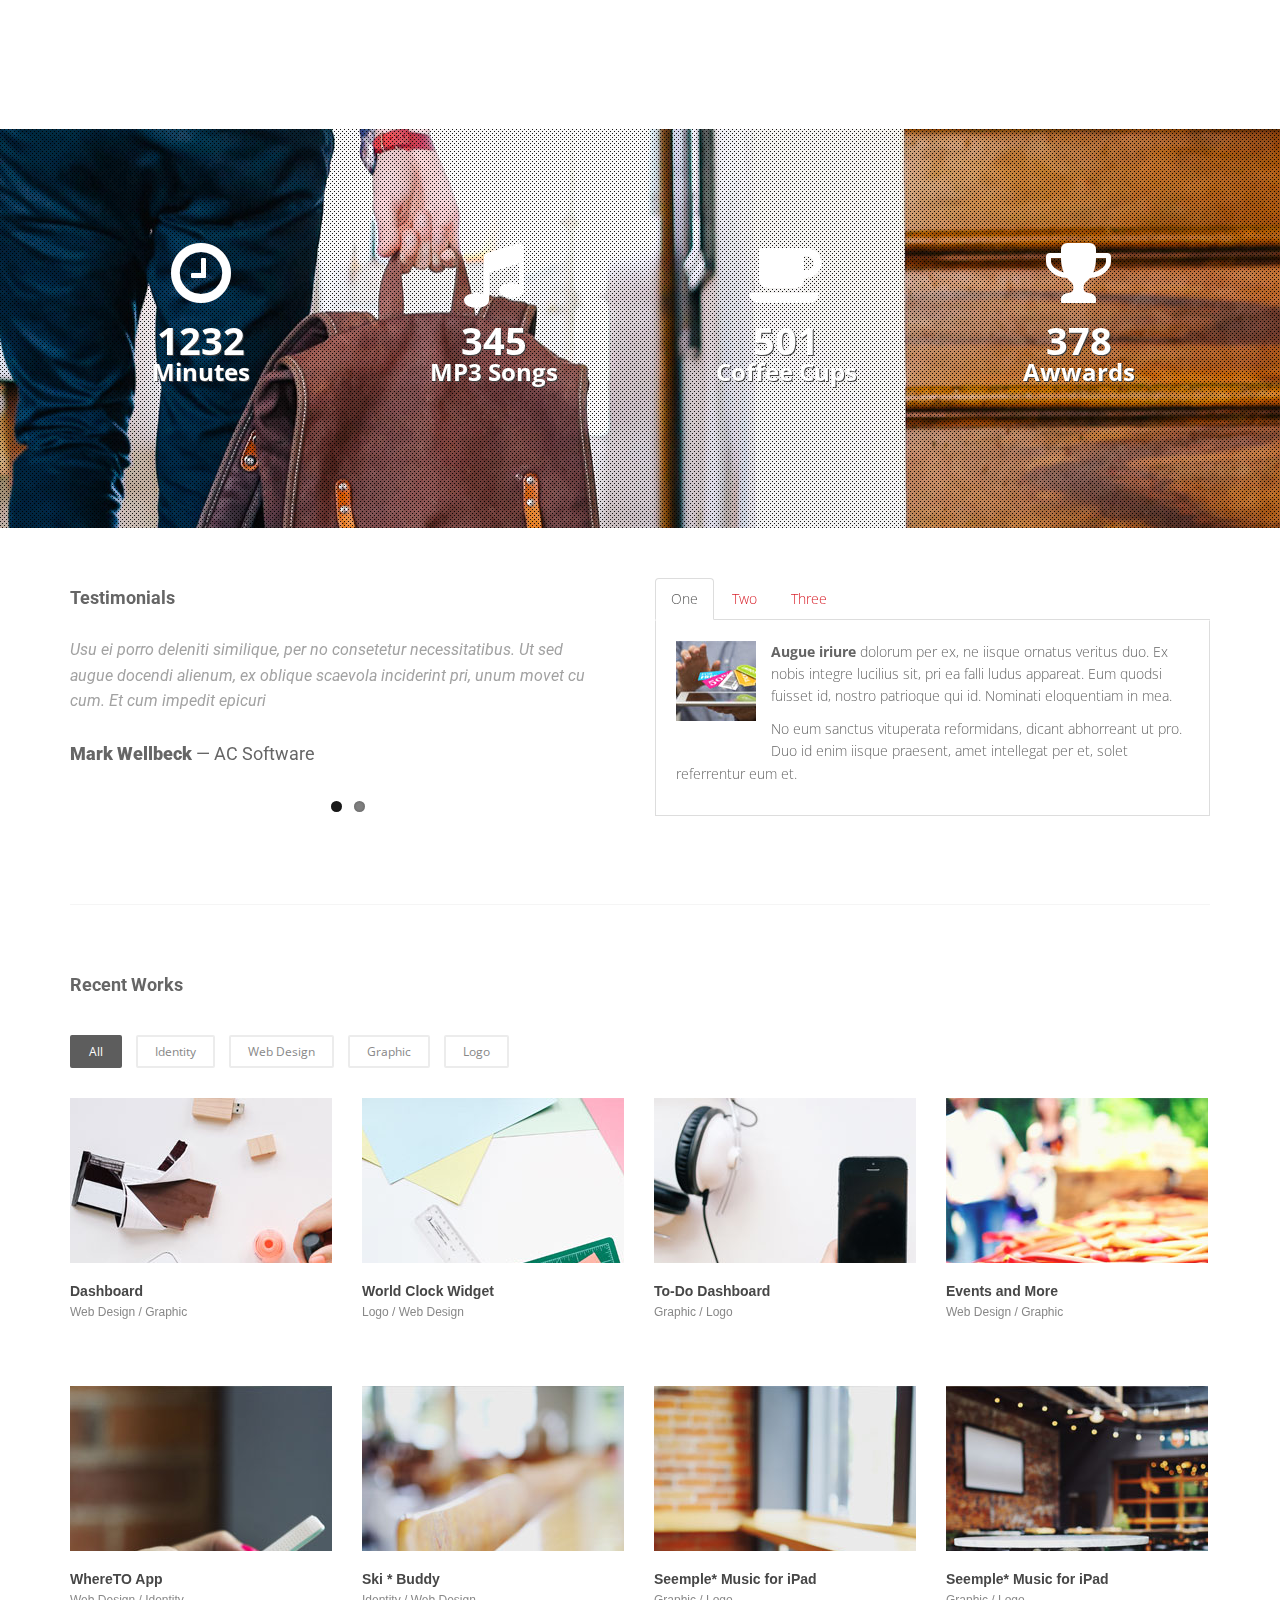
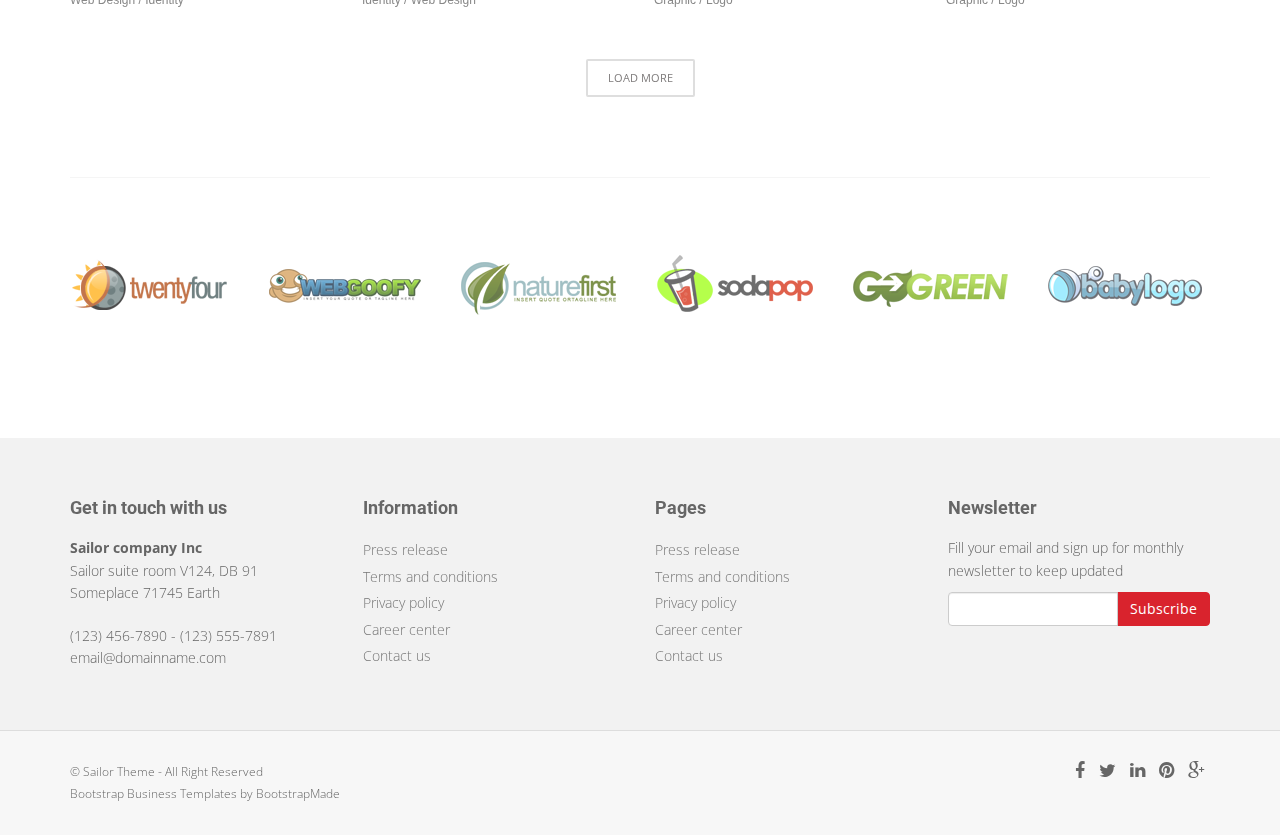
<file: Sailor/index.html>
<!DOCTYPE html>
<html lang="en">

<head>
	<meta charset="utf-8">
	<title>Sailor - Bootstrap 3 corporate template</title>
	<meta name="viewport" content="width=device-width, initial-scale=1.0" />
	<meta name="description" content="Bootstrap 3 template for corporate business" />
	<!-- css -->
	<link href="css/bootstrap.min.css" rel="stylesheet" />
	<link href="plugins/flexslider/flexslider.css" rel="stylesheet" media="screen" />
	<link href="css/cubeportfolio.min.css" rel="stylesheet" />
	<link href="css/style.css" rel="stylesheet" />

	<!-- Theme skin -->
	<link id="t-colors" href="skins/default.css" rel="stylesheet" />

	<!-- boxed bg -->
	<link id="bodybg" href="bodybg/bg1.css" rel="stylesheet" type="text/css" />

	<!-- =======================================================
    Theme Name: Sailor
    Theme URL: https://bootstrapmade.com/sailor-free-bootstrap-theme/
    Author: BootstrapMade
    Author URL: https://bootstrapmade.com
	======================================================= -->

</head>

<body>



	<div id="wrapper">
		<!-- start header -->
		<header>
			<div class="top">
				<div class="container">
					<div class="row">
						<div class="col-md-6">
							<ul class="topleft-info">
								<li><i class="fa fa-phone"></i> +62 088 999 123</li>
							</ul>
						</div>
						<div class="col-md-6">
							<div id="sb-search" class="sb-search">
								<form>
									<input class="sb-search-input" placeholder="Enter your search term..." type="text" value="" name="search" id="search">
									<input class="sb-search-submit" type="submit" value="">
									<span class="sb-icon-search" title="Click to start searching"></span>
								</form>
							</div>


						</div>
					</div>
				</div>
			</div>

			<div class="navbar navbar-default navbar-static-top">
				<div class="container">
					<div class="navbar-header">
						<button type="button" class="navbar-toggle" data-toggle="collapse" data-target=".navbar-collapse">
                        <span class="icon-bar"></span>
                        <span class="icon-bar"></span>
                        <span class="icon-bar"></span>
                    </button>
						<a class="navbar-brand" href="index.html"><img src="img/logo.png" alt="" width="199" height="52" /></a>
					</div>
					<div class="navbar-collapse collapse ">
						<ul class="nav navbar-nav">
							<li class="dropdown active">
								<a href="#" class="dropdown-toggle " data-toggle="dropdown" data-hover="dropdown" data-delay="0" data-close-others="false">Home <i class="fa fa-angle-down"></i></a>
								<ul class="dropdown-menu">
									<li><a href="index.html">Home slider 1</a></li>
									<li><a href="index2.html">Home slider 2</a></li>

								</ul>

							</li>
							<li class="dropdown">
								<a href="#" class="dropdown-toggle " data-toggle="dropdown" data-hover="dropdown" data-delay="0" data-close-others="false">Features <i class="fa fa-angle-down"></i></a>
								<ul class="dropdown-menu">
									<li><a href="typography.html">Typography</a></li>
									<li><a href="components.html">Components</a></li>
									<li><a href="pricing-box.html">Pricing box</a></li>
									<li class="dropdown-submenu">
										<a href="#" class="dropdown-toggle " data-toggle="dropdown" data-hover="dropdown">Pages</a>
										<ul class="dropdown-menu">
											<li><a href="fullwidth.html">Full width</a></li>
											<li><a href="right-sidebar.html">Right sidebar</a></li>
											<li><a href="left-sidebar.html">Left sidebar</a></li>
											<li><a href="comingsoon.html">Coming soon</a></li>
											<li><a href="search-result.html">Search result</a></li>
											<li><a href="404.html">404</a></li>
											<li><a href="register.html">Register</a></li>
											<li><a href="login.html">Login</a></li>
										</ul>
									</li>
								</ul>
							</li>
							<li><a href="portfolio.html">Portfolio</a></li>
							<li class="dropdown"><a href="#" class="dropdown-toggle " data-toggle="dropdown" data-hover="dropdown" data-delay="0" data-close-others="false">Blog <i class="fa fa-angle-down"></i></a>
								<ul class="dropdown-menu">
									<li><a href="blog-rightsidebar.html">Blog right sidebar</a></li>
									<li><a href="blog-leftsidebar.html">Blog left sidebar</a></li>
									<li><a href="post-rightsidebar.html">Post right sidebar</a></li>
									<li><a href="post-leftsidebar.html">Post left sidebar</a></li>
								</ul>
							</li>
							<li><a href="contact.html">Contact</a></li>
						</ul>
					</div>
				</div>
			</div>
		</header>
		<!-- end header -->
		<section id="featured" class="bg">
			<!-- start slider -->


			<!-- start slider -->
			<div class="container">
				<div class="row">
					<div class="col-lg-12">
						<!-- Slider -->
						<div id="main-slider" class="main-slider flexslider">
							<ul class="slides">
								<li>
									<img src="img/slides/flexslider/1.jpg" alt="" />
									<div class="flex-caption">
										<h3>Modern Design</h3>
										<p>Duis fermentum auctor ligula ac malesuada. Mauris et metus odio, in pulvinar urna</p>
										<a href="#" class="btn btn-theme">Learn More</a>
									</div>
								</li>
								<li>
									<img src="img/slides/flexslider/2.jpg" alt="" />
									<div class="flex-caption">
										<h3>Fully Responsive</h3>
										<p>Sodales neque vitae justo sollicitudin aliquet sit amet diam curabitur sed fermentum.</p>
										<a href="#" class="btn btn-theme">Learn More</a>
									</div>
								</li>
								<li>
									<img src="img/slides/flexslider/3.jpg" alt="" />
									<div class="flex-caption">
										<h3>Clean & Fast</h3>
										<p>Lorem ipsum dolor sit amet, consectetur adipiscing elit donec mer lacinia.</p>
										<a href="#" class="btn btn-theme">Learn More</a>
									</div>
								</li>
							</ul>
						</div>
						<!-- end slider -->
					</div>
				</div>
			</div>


		</section>
		<section class="callaction">
			<div class="container">
				<div class="row">
					<div class="col-lg-8">
						<div class="cta-text">
							<h2>Awesome site template <span>corporate</span> business</h2>
							<p> Etiam adipiscing, justo quis feugiat.Suspendisse eu erat quam. Vivamus porttitor eros quis nisi lacinia sed interdum</p>
						</div>
					</div>
					<div class="col-lg-4">
						<div class="cta-btn">
							<a href="#" class="btn btn-theme btn-lg">Grab it now <i class="fa fa-angle-right"></i></a>
						</div>
					</div>
				</div>
			</div>
		</section>

		<section id="content">
			<div class="container">
				<div class="row">
					<div class="col-lg-12">
						<div class="text-center">
							<h2>We use <span class="highlight">modern</span> infrastructure & technology</h2>
							<p>Lorem ipsum dolor sit amet, ne duis posse mei, ut cum vero nominati. Sed graece aeterno consectetuer te. Cu duo tota deleniti, vis ea fuisset nostrum. Meliore inciderint qui ne. Suas cotidieque vel ut ei eros perpetua qui. Ponderum lobortis reformidans</p>
						</div>
					</div>
				</div>
			</div>

			<div class="container">
				<div class="row">
					<div class="col-lg-12">
						<div class="row">
							<div class="col-sm-3 col-md-3 col-lg-3">
								<div class="box">
									<div class="aligncenter">
										<div class="icon">
											<i class="fa fa-desktop fa-5x"></i>
										</div>
										<h4>Fully responsive</h4>
									</div>
								</div>
							</div>
							<div class="col-sm-3 col-md-3 col-lg-3">
								<div class="box">
									<div class="aligncenter">
										<div class="icon">
											<i class="fa fa-file-code-o fa-5x"></i>
										</div>
										<h4>Fully responsive</h4>
									</div>
								</div>
							</div>
							<div class="col-sm-3 col-md-3 col-lg-3">
								<div class="box">
									<div class="aligncenter">
										<div class="icon">
											<i class="fa fa-paper-plane-o fa-5x"></i>
										</div>
										<h4>Fully responsive</h4>
									</div>
								</div>
							</div>
							<div class="col-sm-3 col-md-3 col-lg-3">
								<div class="box">
									<div class="aligncenter">
										<div class="icon">
											<i class="fa fa-cubes fa-5x"></i>
										</div>
										<h4>Fully responsive</h4>
									</div>
								</div>
							</div>
						</div>
					</div>
				</div>
			</div>

			<!-- divider -->
			<div class="container">
				<div class="row">
					<div class="col-lg-12">
						<div class="solidline">
						</div>
					</div>
				</div>
			</div>
			<!-- end divider -->

			<div class="container">
				<div class="row">
					<div class="col-lg-12">
						<div class="row">
							<div class="col-sm-6 col-lg-6">
								<h4>About our company</h4>
								<p><strong>Meliore inciderint qui ne. Suas cotidieque vel ut lobortis reformidans duo</strong></p>
								<p>
									Lorem ipsum dolor sit amet, consectetur adipisicing elit. Repudiandae odit iste exercitationem praesentium deleniti nostrum laborum rem id nihil tempora. Adipisci ea commodi unde nam placeat cupiditate quasi a ducimus rem consequuntur ex eligendi minima
									voluptatem assumenda voluptas quidem sit maiores odio velit voluptate
								</p>
								<p>
									Mel explicari adipiscing consectetuer no, no mel apeirian scripserit repudiandae, ad assum mundi scribentur eam. Graecis offendit phaedrum eu his, eius ferri quidam eos ad, quis delenit vel ei. Alia modus facete te eos, eu tation appellantur per
								</p>
							</div>
							<div class="col-sm-6 col-lg-6">
								<h4>Projects</h4>
								<div class="progress">
									<div class="progress-bar progress-bar-success progress-bar-striped active" role="progressbar" aria-valuenow="40" aria-valuemin="0" aria-valuemax="100" style="width: 40%">
										40% Complete (success)
									</div>
								</div>
								<div class="progress">
									<div class="progress-bar progress-bar-info progress-bar-striped active" role="progressbar" aria-valuenow="20" aria-valuemin="0" aria-valuemax="100" style="width: 20%">
										20% Complete
									</div>
								</div>
								<div class="progress">
									<div class="progress-bar progress-bar-warning progress-bar-striped active" role="progressbar" aria-valuenow="60" aria-valuemin="0" aria-valuemax="100" style="width: 60%">
										60% Complete (warning)
									</div>
								</div>
								<div class="progress">
									<div class="progress-bar progress-bar-danger progress-bar-striped active" role="progressbar" aria-valuenow="80" aria-valuemin="0" aria-valuemax="100" style="width: 80%">
										80% Complete
									</div>
								</div>
							</div>
						</div>
					</div>
				</div>
			</div>

			<!-- divider -->
			<div class="container">
				<div class="row">
					<div class="col-lg-12">
						<div class="blankline">
						</div>
					</div>
				</div>
			</div>
			<!-- end divider -->

			<!-- parallax  -->
			<div id="parallax1" class="parallax text-light text-center marginbot50" data-stellar-background-ratio="0.5">
				<div class="container">
					<div class="row appear stats">
						<div class="col-xs-6 col-sm-3 col-md-3">
							<div class="align-center color-white txt-shadow">
								<div class="icon">
									<i class="fa fa-clock-o fa-5x"></i>
								</div>
								<strong id="counter-coffee" class="number">1232</strong><br />
								<span class="text">Minutes</span>
							</div>
						</div>
						<div class="col-xs-6 col-sm-3 col-md-3">
							<div class="align-center color-white txt-shadow">
								<div class="icon">
									<i class="fa fa-music fa-5x"></i>
								</div>
								<strong id="counter-music" class="number">345</strong><br />
								<span class="text">MP3 Songs</span>
							</div>
						</div>
						<div class="col-xs-6 col-sm-3 col-md-3">
							<div class="align-center color-white txt-shadow">
								<div class="icon">
									<i class="fa fa-coffee fa-5x"></i>
								</div>
								<strong id="counter-clock" class="number">501</strong><br />
								<span class="text">Coffee Cups</span>
							</div>
						</div>
						<div class="col-xs-6 col-sm-3 col-md-3">
							<div class="align-center color-white txt-shadow">
								<div class="icon">
									<i class="fa fa-trophy fa-5x"></i>
								</div>
								<strong id="counter-heart" class="number">378</strong><br />
								<span class="text">Awwards</span>
							</div>
						</div>
					</div>
				</div>
			</div>

			<div class="container">
				<div class="row">
					<div class="col-lg-12">
						<div class="row">
							<div class="col-sm-6 col-md-6">
								<h4>Testimonials</h4>
								<div class="testimonialslide clearfix flexslider">
									<ul class="slides">
										<li>
											<blockquote>
												Usu ei porro deleniti similique, per no consetetur necessitatibus. Ut sed augue docendi alienum, ex oblique scaevola inciderint pri, unum movet cu cum. Et cum impedit epicuri
											</blockquote>
											<h4>Daniel Dan <span>&#8213; MA System</span></h4>
										</li>
										<li>
											<blockquote>
												Usu ei porro deleniti similique, per no consetetur necessitatibus. Ut sed augue docendi alienum, ex oblique scaevola inciderint pri, unum movet cu cum. Et cum impedit epicuri
											</blockquote>
											<h4>Mark Wellbeck <span>&#8213; AC Software </span></h4>
										</li>
									</ul>
								</div>
							</div>
							<div class="col-sm-6 col-lg-6">
								<ul class="nav nav-tabs">
									<li class="active"><a href="#one" data-toggle="tab"><i class="icon-briefcase"></i> One</a></li>
									<li><a href="#two" data-toggle="tab">Two</a></li>
									<li><a href="#three" data-toggle="tab">Three</a></li>
								</ul>
								<div class="tab-content">
									<div class="tab-pane active" id="one">
										<p><img src="img/dummy1.jpg" class="pull-left" alt="" />
											<strong>Augue iriure</strong> dolorum per ex, ne iisque ornatus veritus duo. Ex nobis integre lucilius sit, pri ea falli ludus appareat. Eum quodsi fuisset id, nostro patrioque qui id. Nominati eloquentiam in mea.
										</p>
										<p>
											No eum sanctus vituperata reformidans, dicant abhorreant ut pro. Duo id enim iisque praesent, amet intellegat per et, solet referrentur eum et.
										</p>
									</div>
									<div class="tab-pane" id="two">
										<p><img src="img/dummy1.jpg" class="pull-right" alt="" /> Tale dolor mea ex, te enim assum suscipit cum, vix aliquid omittantur in. Duo eu cibo dolorum menandri, nam sumo dicit admodum ei. Ne mazim commune honestatis cum, mentitum phaedrum sit
											et.
										</p>
										<p>Lorem ipsum dolor sit amet, vel laoreet pertinacia at, nam ea ornatus ocurreret gubergren. Per facete graecis eu.</p>
									</div>
									<div class="tab-pane" id="three">
										<p>Lorem ipsum dolor sit amet, vel laoreet pertinacia at, nam ea ornatus ocurreret gubergren. Per facete graecis eu. </p>
										<p>
											Cu cum commodo regione definiebas. Cum ea eros laboramus, audire deseruisse his at, munere aeterno ut quo. Et ius doming causae philosophia, vitae bonorum intellegat usu cu.
										</p>
									</div>
								</div>
							</div>
						</div>
					</div>
				</div>
			</div>

			<!-- divider -->
			<div class="container">
				<div class="row">
					<div class="col-lg-12">
						<div class="solidline">
						</div>
					</div>
				</div>
			</div>
			<!-- end divider -->

			<!-- Portfolio Projects -->
			<div class="container marginbot50">
				<div class="row">
					<div class="col-lg-12">
						<h4 class="heading">Recent Works</h4>

						<div id="filters-container" class="cbp-l-filters-button">
							<div data-filter="*" class="cbp-filter-item-active cbp-filter-item">All
								<div class="cbp-filter-counter"></div>
							</div>
							<div data-filter=".identity" class="cbp-filter-item">Identity
								<div class="cbp-filter-counter"></div>
							</div>
							<div data-filter=".web-design" class="cbp-filter-item">Web Design
								<div class="cbp-filter-counter"></div>
							</div>
							<div data-filter=".graphic" class="cbp-filter-item">Graphic
								<div class="cbp-filter-counter"></div>
							</div>
							<div data-filter=".logo" class="cbp-filter-item">Logo
								<div class="cbp-filter-counter"></div>
							</div>
						</div>


						<div id="grid-container" class="cbp-l-grid-projects">
							<ul>
								<li class="cbp-item graphic">
									<div class="cbp-caption">
										<div class="cbp-caption-defaultWrap">
											<img src="img/works/1.jpg" alt="" />
										</div>
										<div class="cbp-caption-activeWrap">
											<div class="cbp-l-caption-alignCenter">
												<div class="cbp-l-caption-body">
													<a href="img/works/1big.jpg" class="cbp-lightbox cbp-l-caption-buttonRight" data-title="Dashboard<br>by Paul Flavius Nechita">view larger</a>
												</div>
											</div>
										</div>
									</div>
									<div class="cbp-l-grid-projects-title">Dashboard</div>
									<div class="cbp-l-grid-projects-desc">Web Design / Graphic</div>
								</li>
								<li class="cbp-item web-design logo">
									<div class="cbp-caption">
										<div class="cbp-caption-defaultWrap">
											<img src="img/works/2.jpg" alt="" />
										</div>
										<div class="cbp-caption-activeWrap">
											<div class="cbp-l-caption-alignCenter">
												<div class="cbp-l-caption-body">
													<a href="img/works/2big.jpg" class="cbp-lightbox cbp-l-caption-buttonRight" data-title="World Clock Widget<br>by Paul Flavius Nechita">view larger</a>
												</div>
											</div>
										</div>
									</div>
									<div class="cbp-l-grid-projects-title">World Clock Widget</div>
									<div class="cbp-l-grid-projects-desc">Logo / Web Design</div>
								</li>
								<li class="cbp-item graphic logo">
									<div class="cbp-caption">
										<div class="cbp-caption-defaultWrap">
											<img src="img/works/3.jpg" alt="" />
										</div>
										<div class="cbp-caption-activeWrap">
											<div class="cbp-l-caption-alignCenter">
												<div class="cbp-l-caption-body">

													<a href="http://vimeo.com/14912890" class="cbp-lightbox cbp-l-caption-buttonRight" data-title="To-Do Dashboard<br>by Tiberiu Neamu">view video</a>
												</div>
											</div>
										</div>
									</div>
									<div class="cbp-l-grid-projects-title">To-Do Dashboard</div>
									<div class="cbp-l-grid-projects-desc">Graphic / Logo</div>
								</li>
								<li class="cbp-item web-design graphic">
									<div class="cbp-caption">
										<div class="cbp-caption-defaultWrap">
											<img src="img/works/4.jpg" alt="" />
										</div>
										<div class="cbp-caption-activeWrap">
											<div class="cbp-l-caption-alignCenter">
												<div class="cbp-l-caption-body">

													<a href="img/works/4big.jpg" class="cbp-lightbox cbp-l-caption-buttonRight" data-title="Events and  More<br>by Tiberiu Neamu">view larger</a>
												</div>
											</div>
										</div>
									</div>
									<div class="cbp-l-grid-projects-title">Events and More</div>
									<div class="cbp-l-grid-projects-desc">Web Design / Graphic</div>
								</li>
								<li class="cbp-item identity web-design">
									<div class="cbp-caption">
										<div class="cbp-caption-defaultWrap">
											<img src="img/works/5.jpg" alt="" />
										</div>
										<div class="cbp-caption-activeWrap">
											<div class="cbp-l-caption-alignCenter">
												<div class="cbp-l-caption-body">

													<a href="img/works/5big.jpg" class="cbp-lightbox cbp-l-caption-buttonRight" data-title="WhereTO App<br>by Tiberiu Neamu">view larger</a>
												</div>
											</div>
										</div>
									</div>
									<div class="cbp-l-grid-projects-title">WhereTO App</div>
									<div class="cbp-l-grid-projects-desc">Web Design / Identity</div>
								</li>
								<li class="cbp-item identity web-design">
									<div class="cbp-caption">
										<div class="cbp-caption-defaultWrap">
											<img src="img/works/6.jpg" alt="" />
										</div>
										<div class="cbp-caption-activeWrap">
											<div class="cbp-l-caption-alignCenter">
												<div class="cbp-l-caption-body">

													<a href="img/works/6big.jpg" class="cbp-lightbox cbp-l-caption-buttonRight" data-title="Ski * Buddy<br>by Tiberiu Neamu">view larger</a>
												</div>
											</div>
										</div>
									</div>
									<div class="cbp-l-grid-projects-title">Ski * Buddy</div>
									<div class="cbp-l-grid-projects-desc">Identity / Web Design</div>
								</li>
								<li class="cbp-item graphic logo">
									<div class="cbp-caption">
										<div class="cbp-caption-defaultWrap">
											<img src="img/works/7.jpg" alt="" />
										</div>
										<div class="cbp-caption-activeWrap">
											<div class="cbp-l-caption-alignCenter">
												<div class="cbp-l-caption-body">

													<a href="img/works/7big.jpg" class="cbp-lightbox cbp-l-caption-buttonRight" data-title="Seemple* Music for iPad<br>by Tiberiu Neamu">view larger</a>
												</div>
											</div>
										</div>
									</div>
									<div class="cbp-l-grid-projects-title">Seemple* Music for iPad</div>
									<div class="cbp-l-grid-projects-desc">Graphic / Logo</div>
								</li>
								<li class="cbp-item graphic logo">
									<div class="cbp-caption">
										<div class="cbp-caption-defaultWrap">
											<img src="img/works/8.jpg" alt="" />
										</div>
										<div class="cbp-caption-activeWrap">
											<div class="cbp-l-caption-alignCenter">
												<div class="cbp-l-caption-body">

													<a href="img/works/8big.jpg" class="cbp-lightbox cbp-l-caption-buttonRight" data-title="Seemple* Music for iPad<br>by Tiberiu Neamu">view larger</a>
												</div>
											</div>
										</div>
									</div>
									<div class="cbp-l-grid-projects-title">Seemple* Music for iPad</div>
									<div class="cbp-l-grid-projects-desc">Graphic / Logo</div>
								</li>
							</ul>
						</div>

						<div class="cbp-l-loadMore-button">
							<a href="ajax/loadMore.html" class="cbp-l-loadMore-button-link">LOAD MORE</a>
						</div>

					</div>
				</div>
			</div>


			<!-- divider -->
			<div class="container">
				<div class="row">
					<div class="col-lg-12">
						<div class="solidline">
						</div>
					</div>
				</div>
			</div>
			<!-- end divider -->

			<!-- clients -->
			<div class="container">
				<div class="row">
					<div class="col-xs-6 col-md-2 aligncenter client">
						<img alt="logo" src="img/clients/logo1.png" class="img-responsive" />
					</div>

					<div class="col-xs-6 col-md-2 aligncenter client">
						<img alt="logo" src="img/clients/logo2.png" class="img-responsive" />
					</div>

					<div class="col-xs-6 col-md-2 aligncenter client">
						<img alt="logo" src="img/clients/logo3.png" class="img-responsive" />
					</div>

					<div class="col-xs-6 col-md-2 aligncenter client">
						<img alt="logo" src="img/clients/logo4.png" class="img-responsive" />
					</div>

					<div class="col-xs-6 col-md-2 aligncenter client">
						<img alt="logo" src="img/clients/logo5.png" class="img-responsive" />
					</div>
					<div class="col-xs-6 col-md-2 aligncenter client">
						<img alt="logo" src="img/clients/logo6.png" class="img-responsive" />
					</div>

				</div>
			</div>

		</section>

		<footer>
			<div class="container">
				<div class="row">
					<div class="col-sm-3 col-lg-3">
						<div class="widget">
							<h4>Get in touch with us</h4>
							<address>
					<strong>Sailor company Inc</strong><br>
					 Sailor suite room V124, DB 91<br>
					 Someplace 71745 Earth </address>
							<p>
								<i class="icon-phone"></i> (123) 456-7890 - (123) 555-7891 <br>
								<i class="icon-envelope-alt"></i> email@domainname.com
							</p>
						</div>
					</div>
					<div class="col-sm-3 col-lg-3">
						<div class="widget">
							<h4>Information</h4>
							<ul class="link-list">
								<li><a href="#">Press release</a></li>
								<li><a href="#">Terms and conditions</a></li>
								<li><a href="#">Privacy policy</a></li>
								<li><a href="#">Career center</a></li>
								<li><a href="#">Contact us</a></li>
							</ul>
						</div>

					</div>
					<div class="col-sm-3 col-lg-3">
						<div class="widget">
							<h4>Pages</h4>
							<ul class="link-list">
								<li><a href="#">Press release</a></li>
								<li><a href="#">Terms and conditions</a></li>
								<li><a href="#">Privacy policy</a></li>
								<li><a href="#">Career center</a></li>
								<li><a href="#">Contact us</a></li>
							</ul>
						</div>
					</div>
					<div class="col-sm-3 col-lg-3">
						<div class="widget">
							<h4>Newsletter</h4>
							<p>Fill your email and sign up for monthly newsletter to keep updated</p>
							<div class="form-group multiple-form-group input-group">
								<input type="email" name="email" class="form-control">
								<span class="input-group-btn">
                            <button type="button" class="btn btn-theme btn-add">Subscribe</button>
                        </span>
							</div>
						</div>
					</div>
				</div>
			</div>
			<div id="sub-footer">
				<div class="container">
					<div class="row">
						<div class="col-lg-6">
							<div class="copyright">
								<p>&copy; Sailor Theme - All Right Reserved</p>
								<div class="credits">
									<!--
                    All the links in the footer should remain intact. 
                    You can delete the links only if you purchased the pro version.
                    Licensing information: https://bootstrapmade.com/license/
                    Purchase the pro version with working PHP/AJAX contact form: https://bootstrapmade.com/buy/?theme=Sailor
                  -->
									<a href="https://bootstrapmade.com/bootstrap-business-templates/">Bootstrap Business Templates</a> by <a href="https://bootstrapmade.com/">BootstrapMade</a>
								</div>
							</div>
						</div>
						<div class="col-lg-6">
							<ul class="social-network">
								<li><a href="#" data-placement="top" title="Facebook"><i class="fa fa-facebook"></i></a></li>
								<li><a href="#" data-placement="top" title="Twitter"><i class="fa fa-twitter"></i></a></li>
								<li><a href="#" data-placement="top" title="Linkedin"><i class="fa fa-linkedin"></i></a></li>
								<li><a href="#" data-placement="top" title="Pinterest"><i class="fa fa-pinterest"></i></a></li>
								<li><a href="#" data-placement="top" title="Google plus"><i class="fa fa-google-plus"></i></a></li>
							</ul>
						</div>
					</div>
				</div>
			</div>
		</footer>
	</div>
	<a href="#" class="scrollup"><i class="fa fa-angle-up active"></i></a>

	<!-- Placed at the end of the document so the pages load faster -->
	<script src="js/jquery.min.js"></script>
	<script src="js/modernizr.custom.js"></script>
	<script src="js/jquery.easing.1.3.js"></script>
	<script src="js/bootstrap.min.js"></script>
	<script src="plugins/flexslider/jquery.flexslider-min.js"></script>
	<script src="plugins/flexslider/flexslider.config.js"></script>
	<script src="js/jquery.appear.js"></script>
	<script src="js/stellar.js"></script>
	<script src="js/classie.js"></script>
	<script src="js/uisearch.js"></script>
	<script src="js/jquery.cubeportfolio.min.js"></script>
	<script src="js/google-code-prettify/prettify.js"></script>
	<script src="js/animate.js"></script>
	<script src="js/custom.js"></script>


</body>

</html>
</file>
<file: Documentation/assets/css/documenter_style.css>
/*!
 * Documenter 2.0
 * http://rxa.li/documenter
 *
 * Copyright 2011, Xaver Birsak
 * http://revaxarts.com
 *
 */
html,body,div,span,applet,object,iframe,h1,h2,h3,h4,h5,h6,p,blockquote,a,abbr,acronym,address,big,cite,code,del,dfn,em,font,img,ins,kbd,q,s,samp,small,strike,strong,sub,sup,tt,var,dl,dt,dd,ol,ul,li,fieldset,form,label,legend,table,caption,tbody,tfoot,thead,tr,th,td{
	margin:0;
	padding:0;
	border:0;
	outline:0;
	font-weight:inherit;
	font-style:inherit;
	font-size:100%;
	font-family:inherit;
	vertical-align:baseline;
}
html { 
	font-size:101%;
	font-family:Arial,verdana,arial,sans-serif;
	font-size:12px;
	-webkit-text-size-adjust:none;
	color:#6F6F6F;
	background-color:#efefef;
}
body{
	min-height:100%;
	height:auto;
	width:100%;
}
footer, header, section {
	display:block;
}
a{ color:#6F6F6F; text-decoration:none; cursor:pointer; }
a:hover { text-decoration:underline }
p, ul, ol{
	margin:18px 0;
	line-height:1.5em;
}
li{
	list-style:none;
}
li.placeholder{
	height:70px;
	width:100%;
	font-size:16px;
}
hr { 
	display:block;
	height:0px;
	line-height:0px;
	border:0;
	border-top:1px solid #ddd;
	border-bottom:1px solid #aaa;
	margin:16px 0;
	padding:0;
	clear:both;
	float:none;
}
hr.notop{
	margin-top:0;
}
strong{
	font-weight:700;
}
#documenter_buttons{
	position:absolute;
	right:10px;
	margin-top:-30px;
}
.btn{
	cursor:pointer;
	width:auto;
	padding:7px 7px 8px;
	border-radius:3px;
	border:1px solid #ccc;
}
.btn:hover{
	border:1px solid #B1B4B0;
	box-shadow:0px 2px 2px rgba(0,0,0,0.1);
	-moz-box-shadow:0px 2px 2px rgba(0,0,0,0.1);
	-webkit-box-shadow:0px 2px 2px rgba(0,0,0,0.1);
	text-decoration:none;
}
.btn:active{
	border:1px solid #B1B4B0;
	box-shadow:inset 0px 2px 2px rgba(0,0,0,0.1);
	-moz-box-shadow:inset 0px 2px 2px rgba(0,0,0,0.1);
	-webkit-box-shadow:inset 0px 2px 2px rgba(0,0,0,0.1);
	background-color:#eee;
}

#documenter_content{
	position:absolute;
	right:18px;
	left:218px;
	padding-left:10px;
	padding-bottom:800px;
	min-height:100%;
	height:auto;
	z-index:1;
}
#documenter_sidebar{
	-moz-box-shadow:0 0 6px rgba(3,3,3,0.6);
	-webkit-box-shadow:0 0 6px rgba(3,3,3,0.6);
	box-shadow:0 0 6px rgba(3,3,3,0.6);
	position:fixed;
	left:0;
	width:200px;
	height:100%;
	min-height:100%;
	z-index:100;
}
#documenter_sidebar a{
	position:relative;
	z-index:100;
}
img{
	border:0;
}
#documenter_copyright{
	position:absolute;
	bottom:10px;
	font-size:10px;
	right:15px;
	width:200px;
	text-align:right;
	z-index:1
}
noscript{
	display:block;
	position:absolute;
	top:238px;
	margin:0 auto;
	width:800px;
	bottom:0;
	z-index:20;
}
noscript p{
	width:800px;
	font-size:20px;
	padding-top:20px;
	margin:0 auto;
	color:#4D4D4D;
}
.small{
	font-size:10px;
	letter-spacing:0;
}

/*----------------------------------------------------------------------*/
/* Sidebar
/*----------------------------------------------------------------------*/

#documenter_sidebar #documenter_logo{
	display:block;
	height:20%;
	max-height:200px;
	min-height:70px;
	width:200px;
	background-position:center center;
	background-repeat:no-repeat;
}
#documenter_sidebar ul{
	font-size:12px;
	font-weight:700;
	min-height:150px;
	height:75%;
	overflow:auto;
}

#documenter_sidebar ul li{
	text-align:right;
	padding:0;
}
#documenter_sidebar ul a{
	display:block;
	border-top:1px solid #ddd;
	border-bottom:1px solid #aaa;
	padding:6px 15px 7px 0;
	text-align:right;
}
#documenter_sidebar ul a:hover,#documenter_sidebar ul a.current{
	-webkit-text-shadow:none;
	-moz-text-shadow:none;
	text-shadow:none;
	text-decoration:none;
}
#documenter_sidebar ul li ul{
	border-top:0;
	font-size:10px;
	min-height:10px;
	height:auto;
	overflow:auto;
	margin:0;
	display:none;
}
#documenter_sidebar ul li ul li a{
	display:block;
	padding:4px 15px 5px 0;
	text-align:right;
}

/*----------------------------------------------------------------------*/
/* Content
/*----------------------------------------------------------------------*/

#documenter_cover{
	position:relative;
	height:800px;
	padding-top:200px !important;
}
#documenter_cover li{
	list-style:none !important;
	margin-left:0 !important;
}
#documenter_cover p{
	width:500px;
}
#documenter_content section{
	padding-top:70px;
}
#documenter_content h1{
	font-size:30px;
	font-weight:700;
}
#documenter_content h2{
	font-size:20px;
	margin-bottom:18px;
	font-weight:100;
}
#documenter_content h3{
	font-size:26px;
	margin:18px 0 0;
	font-weight:100;
}
#documenter_content h4{
	font-size:20px;
	margin:18px 0;
	font-weight:100;
}
#documenter_content h5{
	font-size:16px;
	margin:18px 0;
	font-weight:100;
}
#documenter_content h6{
	font-size:14px;
	margin:18px 0;
	font-weight:100;
}
#documenter_content p{
	margin:18px 0;
}
#documenter_content ol li{
	list-style:decimal;
	margin-left:36px;
}
#documenter_content ul li{
	list-style:square;
	margin-left:36px;
}
#documenter_content dl{
}
#documenter_content dl dt{
	padding-top:12px;
	font-weight:700;
	font-size:14px;
}
#documenter_content dl dd{
	padding-top:3px;
	margin-left:18px;
}
#documenter_content table{
	border-collapse:collapse;
}
#documenter_content table th{
	font-weight:700;
}
#documenter_content table th, #documenter_content table td{
	padding:3px;
	text-align:left;
}
#documenter_content code{
	font-family:"Courier New", Courier, monospace;
	font-size:12px;
}
#documenter_content .warning{
	padding:10px 10px 10px 30px;
	border:1px solid #D5D458;
	background-color:#F0FEB1;
	background-image:url(img/warning.png);
	background-repeat:no-repeat;
	background-position: 8px 11px;
}
#documenter_content .info{
	padding:10px 10px 10px 30px;
	border:1px solid #6AB3FF;
	background-color:#A3D0FF;
	background-image:url(img/info.png);
	background-repeat:no-repeat;
	background-position: 8px 11px;
}
#documenter_content div.alert {
  padding: 8px 35px 8px 14px;
  text-shadow: 0 1px 0 rgba(255, 255, 255, 0.5);
  background-color: #fcf8e3;
  border: 1px solid #fbeed5;
  -webkit-border-radius: 4px;
  -moz-border-radius: 4px;
  border-radius: 4px;
}
#documenter_content div.alert-success,#documenter_content  div.alert-success div.alert-heading {
  color: #468847;
}
#documenter_content div.alert-danger,#documenter_content  div.alert-error {
  background-color: #f2dede;
  border-color: #eed3d7;
}
#documenter_content div.alert-danger,
#documenter_content div.alert-error,
#documenter_content div.alert-danger div.alert-heading,
#documenter_content div.alert-error div.alert-heading {
  color: #b94a48;
}
#documenter_content div.alert-info {
  background-color: #d9edf7;
  border-color: #bce8f1;
}
#documenter_content div.alert-info,#documenter_content  div.alert-info div.alert-heading {
  color: #3a87ad;
}
#documenter_content div.alert-block {
  padding-top: 14px;
  padding-bottom: 14px;
}
#documenter_content div.alert-block > p,#documenter_content  div.alert-block > ul {
  margin-bottom: 0;
}
#documenter_content div.alert-block p + p {
  margin-top: 5px;
}





/*----------------------------------------------------------------------*/
/* Print Styles
/*----------------------------------------------------------------------*/

@media print {
	 * { background: transparent !important; color: black !important; text-shadow: none !important; filter:none !important;
	-ms-filter: none !important; } /* Black prints faster: sanbeiji.com/archives/953 */
	a, a:visited { color: #444 !important; text-decoration: underline; }
	a[href]:after { content: " (" attr(href) ")"; }
	abbr[title]:after { content: " (" attr(title) ")"; }
	.ir a:after, a[href^="javascript:"]:after, a[href^="#"]:after { content: ""; }  /* Don't show links for images, or javascript/internal links */
	pre, blockquote { border: 1px solid #999; page-break-inside: avoid; }
	thead { display: table-header-group; } /* css-discuss.incutio.com/wiki/Printing_Tables */
	tr, img { page-break-inside: avoid; }
	@page { margin: 0.5cm; }
	p, h2, h3 { orphans: 3; widows: 3; }
	h2, h3{ page-break-after: avoid; }
	hr { border-top:1px solid #000 !important;border-bottom:0 !important; }
	
	#documenter_sidebar{
		-moz-box-shadow:none;
		-webkit-box-shadow:none;
		box-shadow:none;
		position:absolute;
		left:10px;
		top:0;
		width:100%;
		margin-top:500px;
	}
	#documenter_sidebar ul:before { content: "Table of Contents"; }
	
	#documenter_sidebar ul{
		border:0 !important;
	}
	#documenter_sidebar ul li{
		border:0 !important;
		text-align:left;
	}
	#documenter_sidebar ul li a{
		border:0 !important;
		text-align:left;
		padding:4px;
	}
	#documenter_sidebar ul li a:hover{
		border:0 !important;
	}
	#documenter_sidebar #documenter_logo{
		display:none;
	}
	#documenter_sidebar #documenter_copyright{
		display:none;
	}
	#documenter_content{
		left:10px;
	}
	#documenter_cover{
		margin-bottom:300px;
	}
	#documenter_content .warning{
		background-image:url(img/warning.png) !important;
		background-repeat:no-repeat !important;
		background-position: 8px 11px !important;
	}
	#documenter_content .info{
		background-image:url(img/info.png) !important;
		background-repeat:no-repeat !important;
		background-position: 8px 11px !important;
	}
}
</file>
<file: Documentation/assets/js/google-code-prettify/prettify.css>
.com { color: #93a1a1; }
.lit { color: #195f91; }
.pun, .opn, .clo { color: #93a1a1; }
.fun { color: #dc322f; }
.str, .atv { color: #D14; }
.kwd, .linenums .tag { color: #1e347b; }
.typ, .atn, .dec, .var { color: teal; }
.pln { color: #48484c; }

.prettyprint {
  padding: 8px;
  background-color: #f7f7f9;
  border: 1px solid #e1e1e8;
}
.prettyprint.linenums {
  -webkit-box-shadow: inset 40px 0 0 #fbfbfc, inset 41px 0 0 #ececf0;
     -moz-box-shadow: inset 40px 0 0 #fbfbfc, inset 41px 0 0 #ececf0;
          box-shadow: inset 40px 0 0 #fbfbfc, inset 41px 0 0 #ececf0;
}

/* Specify class=linenums on a pre to get line numbering */
ol.linenums {
  margin: 0 0 0 33px; /* IE indents via margin-left */
} 
ol.linenums li {
  padding-left: 12px;
  color: #bebec5;
  line-height: 18px;
  text-shadow: 0 1px 0 #fff;
}
</file>
<file: Sailor/skins/default.css>
/* === color === */

a, a:hover,a:focus,a:active, strike, .post-meta span a:hover, 
ul.meta-post li a:hover, ul.cat li a:hover, ul.recent li h6 a:hover, ul.portfolio-categ li.active a, ul.portfolio-categ li.active a:hover, ul.portfolio-categ li a:hover,ul.related-post li h4 a:hover, span.highlight,article .post-heading h3 a:hover,
.navbar .nav > .active > a,.navbar .nav > .active > a:hover,.navbar .nav > li > a:hover,.navbar .nav > li > a:focus,.navbar .nav > .active > a:focus, .validation  { 
	color:#d9232d;
}

.highlight {
  background-color: #d9232d;
}

.sb-icon-search {
	background: #d9232d;
}

.navbar-brand span{
    color: #d9232d;
}

header .nav li a:hover,
header .nav li a:focus,
header .nav li.active a,
header .nav li.active a:hover,
header .nav li a.dropdown-toggle:hover,
header .nav li a.dropdown-toggle:focus,
header .nav li.active ul.dropdown-menu li a:hover,
header .nav li.active ul.dropdown-menu li.active a{
	color:#d9232d;
}
.navbar-default .navbar-nav > .active > a,
.navbar-default .navbar-nav > .active > a:hover,
.navbar-default .navbar-nav > .active > a:focus {
	color:#d9232d;
}
.navbar-default .navbar-nav > .open > a,
.navbar-default .navbar-nav > .open > a:hover,
.navbar-default .navbar-nav > .open > a:focus {
	color:#d9232d;
}	
.dropdown-menu > .active > a,
.dropdown-menu > .active > a:hover,
.dropdown-menu > .active > a:focus {
	color:#d9232d;
}
/* === background color === */

.custom-carousel-nav.right:hover, .custom-carousel-nav.left:hover, 
.pagination ul > .active > a:hover,
.pagination ul > .active > a,
.pagination ul > .active > span,
.flex-control-nav li a:hover, 
.flex-control-nav li a.active {
  background-color: #d9232d;
}

.cbp-l-caption-buttonLeft,
.cbp-l-caption-buttonRight,.cbp-l-filters-button .cbp-filter-counter {
    background-color: #d9232d;
}

.breadcrumb {
  background-color: #d9232d;
}

/* === border color === */
.pagination ul > li.active > a,
.pagination ul > li.active > span, a.thumbnail:hover, input[type="text"].search-form:focus {
	border:1px solid #d9232d;
}

.cbp-l-filters-button .cbp-filter-counter:before {
    border-top: 4px solid #d9232d;
}

textarea:focus,
.form-control:focus,
input[type="text"]:focus,
input[type="password"]:focus,
input[type="datetime"]:focus,
input[type="datetime-local"]:focus,
input[type="date"]:focus,
input[type="month"]:focus,
input[type="time"]:focus,
input[type="week"]:focus,
input[type="number"]:focus,
input[type="email"]:focus,
input[type="url"]:focus,
input[type="search"]:focus,
input[type="tel"]:focus,
input[type="color"]:focus,
.uneditable-input:focus {
  border-color: #d9232d;
}

input:focus {
	border-color: #d9232d;
}


#sendmessage {
	color: #d9232d;
}

.pullquote-left {
	border-left:5px solid #d9232d;
}

.pullquote-right {
	border-right:5px solid #d9232d;
}

/* cta */

.cta-text h2 span {
	color: #d9232d;
}

ul.clients li:hover {
	border:4px solid #d9232d;
}


/* buttons */
.btn-dark:hover,.btn-dark:focus,.btn-dark:active  {
  background: #d9232d;
  border:1px solid #d9232d;
}

.btn-theme {
  border:1px solid #d9232d;
  background: #d9232d;
}

/* modal styled */
.modal.styled .modal-header {
  background-color: #d9232d;
}


/* blog */
.post-meta {
	border-top:4px solid #d9232d;
}

.post-meta .comments a:hover  {
	color:#d9232d;
}

.widget ul.tags li a:hover {
	background: #d9232d;
}

.recent-post .text h5 a:hover{
	color:#d9232d;
}

/* pricing box */

.pricing-box-alt.special .pricing-heading {
	background: #d9232d;
}


/* portfolio */
.cbp-l-filters-dropdownWrap {
    background: #d9232d;
}
.cbp-l-filters-alignLeft .cbp-filter-item-active {
    background-color: #d9232d;
    border:1px solid #d9232d;
}
.cbp-l-filters-alignCenter .cbp-filter-item:hover {
    color: #d9232d;
}

.cbp-l-filters-alignCenter .cbp-filter-item-active {
    color: #d9232d !important;
}
.cbp-l-filters-alignRight .cbp-filter-counter {
    background: none repeat scroll 0 0 #d9232d;
}
.cbp-l-filters-list .cbp-filter-item {
    border-color: #d9232d;
}
.cbp-l-filters-list .cbp-filter-item-active {
    background-color:#d9232d;
}

.cbp-popup-singlePage .cbp-popup-navigation-wrap {
    background-color: #d9232d;
}
.cbp-popup-singlePage .cbp-l-project-details-visit {
    background-color: #d9232d;
}

/* pagination */
#pagination a:hover {
    background: #d9232d;
}

/* pricing box */
.pricing-box.special .pricing-offer{
	background: #d9232d;
}


/* fontawesome icons */
.icon-square:hover,
.icon-rounded:hover,
.icon-circled:hover {
    background-color: #d9232d;
}
[class^="icon-"].active,
[class*=" icon-"].active {
    background-color: #d9232d;
}


/* flexslider */
#featured .flexslider .slide-caption {
	border-left:5px solid #d9232d;
}

/* footer */
</file>
<file: Sailor/bodybg/bg1.css>
body { background: url(../img/bodybg/bg1.png) repeat left top; }
</file>
<file: Sailor/css/cubeportfolio.min.css>
/**
 * Cube Portfolio - Responsive jQuery Grid Plugin
 *
 * version: 1.4.1 (July 23, 2014)
 * requires jQuery v1.7 or later
 *
 * Copyright (c) 2014, Mihai Buricea (http://scriptpie.com)
 * Released under CodeCanyon License http://codecanyon.net/licenses
 *
 */
.cbp,.cbp *,.cbp-l-filters-dropdown,.cbp-l-filters-dropdown *,.cbp-l-filters-button,.cbp-l-filters-button *,.cbp-l-filters-alignLeft,.cbp-l-filters-alignLeft *,.cbp-l-filters-alignCenter,.cbp-l-filters-alignCenter *,.cbp-l-filters-alignRight,.cbp-l-filters-alignRight *,.cbp-l-filters-list,.cbp-l-filters-list *{-webkit-box-sizing:border-box;-moz-box-sizing:border-box;box-sizing:border-box;outline:0}.cbp,.cbp-wrapper,.cbp-item{filter:inherit}.cbp{position:relative;overflow:hidden;margin:0 auto;height:400px;visibility:visible!important}.cbp-item{float:left;margin-right:10px}.cbp-wrapper,.cbp .cbp-item{position:absolute;top:0;left:0;list-style-type:none;margin:0;padding:0;overflow:hidden}.cbp .cbp-item{z-index:2;display:block;width:300px;height:200px}.cbp-item-wrapper{width:100%;height:100%;position:absolute;top:0;left:0}.cbp img{display:block}.cbp a,.cbp a:hover,.cbp a:active{text-decoration:none;outline:0}.cbp-loading,.cbp-loading *,.cbp-no-transition .cbp-item{-webkit-transition:none!important;transition:none!important}.cbp-appendItems-loading{-webkit-transition:height .4s ease!important;transition:height .4s ease!important}.cbp-appendItems-loading .cbp-wrapper{-webkit-transition:none!important;transition:none!important}.cbp-loading{background:url('../img/cbp-loading.gif') no-repeat scroll center center transparent}.cbp .cbp-item-hidden{pointer-events:none;z-index:1}.cbp-wrapper{visibility:hidden;width:100%;height:100%;z-index:1}.cbp-ready .cbp-wrapper{visibility:visible}.cbp-wrapper-front{z-index:3}.cbp-wrapper-back{z-index:-1}.cbp-caption,.cbp-caption-defaultWrap,.cbp-caption-activeWrap{width:100%;height:100%;overflow:hidden;position:relative;display:block;text-decoration:none}.cbp-caption-defaultWrap,.cbp-caption-activeWrap{position:absolute;z-index:1}.cbp-caption-activeWrap{z-index:2}.cbp-l-caption-title{color:#fff;font:700 16px/18px sans-serif;margin-bottom:5px}.cbp-l-caption-desc{color:#777;font:400 12px/16px sans-serif}.cbp-l-caption-text{font:400 14px "Open Sans",sans-serif;color:#fff;letter-spacing:3px}.cbp-l-caption-buttonLeft,.cbp-l-caption-buttonRight{background-color:#3288C4;color:#FFF;display:inline-block;font:12px/28px sans-serif;text-decoration:none;width:90px;text-align:center;margin:4px}.cbp-l-caption-buttonLeft:hover,.cbp-l-caption-buttonRight:hover{background-color:#2578B3;text-decoration:none;color:#fff}.cbp-caption-pushTop .cbp-l-caption-alignLeft .cbp-l-caption-body,.cbp-caption-pushDown .cbp-l-caption-alignLeft .cbp-l-caption-body,.cbp-caption-revealBottom .cbp-l-caption-alignLeft .cbp-l-caption-body,.cbp-caption-revealTop .cbp-l-caption-alignLeft .cbp-l-caption-body,.cbp-caption-overlayBottom .cbp-l-caption-alignLeft .cbp-l-caption-body,.cbp-caption-overlayRightAlong .cbp-l-caption-alignLeft .cbp-l-caption-body,.cbp-caption-fadeIn .cbp-l-caption-alignLeft .cbp-l-caption-body,.cbp-caption-zoom .cbp-l-caption-alignLeft .cbp-l-caption-body,.cbp-caption-minimal .cbp-l-caption-alignLeft .cbp-l-caption-body,.cbp-caption-moveRight .cbp-l-caption-alignLeft .cbp-l-caption-body,.cbp-caption-revealLeft .cbp-l-caption-alignLeft .cbp-l-caption-body{margin:30px 30px 0}.cbp-caption-overlayBottomPush .cbp-l-caption-alignLeft .cbp-l-caption-body,.cbp-caption-overlayBottom .cbp-l-caption-alignLeft .cbp-l-caption-body,.cbp-caption-overlayBottomReveal .cbp-l-caption-alignLeft .cbp-l-caption-body,.cbp-caption-overlayBottomAlong .cbp-l-caption-alignLeft .cbp-l-caption-body{margin:17px 30px 0}.cbp-caption-minimal .cbp-l-caption-title,.cbp-caption-minimal .cbp-l-caption-desc{position:relative;left:0;opacity:0;-webkit-transition:-webkit-transform .5s ease;transition:transform .5s ease}.cbp-caption-minimal .cbp-l-caption-title{-webkit-transform:translateY(-100%);-moz-transform:translateY(-100%);-o-transform:translateY(-100%);transform:translateY(-100%)}.cbp-caption-minimal .cbp-l-caption-desc{-webkit-transform:translateY(100%);-moz-transform:translateY(100%);-o-transform:translateY(100%);transform:translateY(100%)}.cbp-caption-minimal .cbp-caption:hover .cbp-l-caption-title,.cbp-caption-minimal .cbp-caption:hover .cbp-l-caption-desc{opacity:1;-webkit-transform:translateY(0);-moz-transform:translateY(0);-o-transform:translateY(0);transform:translateY(0)}.cbp-l-caption-alignCenter{display:table;width:100%;height:100%}.cbp-l-caption-alignCenter .cbp-l-caption-body{display:table-cell;vertical-align:middle;text-align:center}.cbp-l-caption-alignCenter .cbp-l-caption-buttonLeft,.cbp-l-caption-alignCenter .cbp-l-caption-buttonRight{position:relative;-webkit-transition:left .4s cubic-bezier(.190,1.000,.220,1.000);transition:left .4s cubic-bezier(.190,1.000,.220,1.000)}.cbp-caption-overlayBottom .cbp-l-caption-alignCenter .cbp-l-caption-buttonLeft,.cbp-caption-overlayBottomPush .cbp-l-caption-alignCenter .cbp-l-caption-buttonLeft,.cbp-caption-minimal .cbp-l-caption-alignCenter .cbp-l-caption-buttonLeft,.cbp-caption-overlayBottomAlong .cbp-l-caption-alignCenter .cbp-l-caption-buttonLeft{left:-20px}.cbp-caption-overlayBottom .cbp-l-caption-alignCenter .cbp-l-caption-buttonRight,.cbp-caption-overlayBottomPush .cbp-l-caption-alignCenter .cbp-l-caption-buttonRight,.cbp-caption-minimal .cbp-l-caption-alignCenter .cbp-l-caption-buttonRight,.cbp-caption-overlayBottomAlong .cbp-l-caption-alignCenter .cbp-l-caption-buttonRight{left:20px}.cbp-caption:hover .cbp-l-caption-alignCenter .cbp-l-caption-buttonLeft,.cbp-caption:hover .cbp-l-caption-alignCenter .cbp-l-caption-buttonRight{left:0}.cbp-ie8 .cbp-l-caption-alignCenter .cbp-l-caption-buttonLeft,.cbp-ie8 .cbp-l-caption-alignCenter .cbp-l-caption-buttonRight,.cbp-ie9 .cbp-l-caption-alignCenter .cbp-l-caption-buttonLeft,.cbp-ie9 .cbp-l-caption-alignCenter .cbp-l-caption-buttonRight{left:0}.cbp-caption-none .cbp-caption-activeWrap{display:none}.cbp-caption-pushTop .cbp-caption-defaultWrap,.cbp-caption-pushTop .cbp-caption-activeWrap{bottom:0;-webkit-transition:bottom .6s cubic-bezier(.190,1.000,.220,1.000);transition:bottom .6s cubic-bezier(.190,1.000,.220,1.000)}.cbp-caption-pushTop .cbp-caption-activeWrap{bottom:-100%;background:none repeat scroll 0 0 #282727}.cbp-caption-pushTop .cbp-caption:hover .cbp-caption-defaultWrap{bottom:100%}.cbp-caption-pushTop .cbp-caption:hover .cbp-caption-activeWrap{bottom:0}.cbp-caption-pushTop.cbp-ie8 .cbp-caption:hover .cbp-caption-defaultWrap,.cbp-caption-pushTop.cbp-ie9 .cbp-caption:hover .cbp-caption-defaultWrap{bottom:0}.cbp-caption-pushTop.cbp-ie8 .cbp-caption:hover .cbp-caption-activeWrap,.cbp-caption-pushTop.cbp-ie9 .cbp-caption:hover .cbp-caption-activeWrap{bottom:-100%}.cbp-caption-pushDown .cbp-caption-defaultWrap,.cbp-caption-pushDown .cbp-caption-activeWrap{bottom:0;-webkit-transition:bottom .6s cubic-bezier(.190,1.000,.220,1.000);transition:bottom .6s cubic-bezier(.190,1.000,.220,1.000)}.cbp-caption-pushDown .cbp-caption-activeWrap{bottom:100%;background:none repeat scroll 0 0 #282727}.cbp-caption-pushDown .cbp-caption:hover .cbp-caption-defaultWrap{bottom:-100%}.cbp-caption-pushDown .cbp-caption:hover .cbp-caption-activeWrap{bottom:0}.cbp-caption-pushDown.cbp-ie8 .cbp-caption:hover .cbp-caption-defaultWrap,.cbp-caption-pushDown.cbp-ie9 .cbp-caption:hover .cbp-caption-defaultWrap{bottom:0}.cbp-caption-pushDown.cbp-ie8 .cbp-caption:hover .cbp-caption-activeWrap,.cbp-caption-pushDown.cbp-ie9 .cbp-caption:hover .cbp-caption-activeWrap{bottom:100%}.cbp-caption-revealBottom .cbp-caption-defaultWrap{bottom:0;z-index:2;-webkit-transition:bottom .6s cubic-bezier(.190,1.000,.220,1.000);transition:bottom .6s cubic-bezier(.190,1.000,.220,1.000)}.cbp-caption-revealBottom .cbp-caption-activeWrap{bottom:0;z-index:1;background:none repeat scroll 0 0 #282727}.cbp-caption-revealBottom .cbp-caption:hover .cbp-caption-defaultWrap{bottom:100%}.cbp-caption-revealBottom.cbp-ie8 .cbp-caption:hover .cbp-caption-defaultWrap,.cbp-caption-revealBottom.cbp-ie9 .cbp-caption:hover .cbp-caption-defaultWrap{bottom:0}.cbp-caption-revealTop .cbp-caption-defaultWrap{bottom:0;z-index:2;-webkit-transition:bottom .6s cubic-bezier(.190,1.000,.220,1.000);transition:bottom .6s cubic-bezier(.190,1.000,.220,1.000)}.cbp-caption-revealTop .cbp-caption-activeWrap{bottom:0;z-index:1;background:none repeat scroll 0 0 #282727}.cbp-caption-revealTop .cbp-caption:hover .cbp-caption-defaultWrap{bottom:-100%}.cbp-caption-revealTop.cbp-ie8 .cbp-caption:hover .cbp-caption-defaultWrap,.cbp-caption-revealTop.cbp-ie9 .cbp-caption:hover .cbp-caption-defaultWrap{bottom:0}.cbp-caption-overlayBottomReveal .cbp-caption-defaultWrap{bottom:0;z-index:2;-webkit-transition:bottom .6s cubic-bezier(.190,1.000,.220,1.000);transition:bottom .6s cubic-bezier(.190,1.000,.220,1.000)}.cbp-caption-overlayBottomReveal .cbp-caption-activeWrap{bottom:0;z-index:1;height:70px;background:none repeat scroll 0 0 #282727}.cbp-caption-overlayBottomReveal .cbp-caption:hover .cbp-caption-defaultWrap{bottom:70px}.cbp-caption-overlayBottomReveal.cbp-ie8 .cbp-caption:hover .cbp-caption-defaultWrap,.cbp-caption-overlayBottomReveal.cbp-ie9 .cbp-caption:hover .cbp-caption-defaultWrap{bottom:0}.cbp-caption-overlayBottomPush .cbp-caption-defaultWrap,.cbp-caption-overlayBottomPush .cbp-caption-activeWrap{bottom:0;-webkit-transition:bottom .6s cubic-bezier(.190,1.000,.220,1.000);transition:bottom .6s cubic-bezier(.190,1.000,.220,1.000)}.cbp-caption-overlayBottomPush .cbp-caption-activeWrap{bottom:-70px;height:70px;background:none repeat scroll 0 0 #282727}.cbp-caption-overlayBottomPush .cbp-caption:hover .cbp-caption-defaultWrap{bottom:70px}.cbp-caption-overlayBottomPush .cbp-caption:hover .cbp-caption-activeWrap{bottom:0}.cbp-caption-overlayBottomPush.cbp-ie8 .cbp-caption:hover .cbp-caption-defaultWrap,.cbp-caption-overlayBottomPush.cbp-ie9 .cbp-caption:hover .cbp-caption-defaultWrap{bottom:0}.cbp-caption-overlayBottomPush.cbp-ie8 .cbp-caption:hover .cbp-caption-activeWrap,.cbp-caption-overlayBottomPush.cbp-ie9 .cbp-caption:hover .cbp-caption-activeWrap{bottom:-70px}.cbp-caption-overlayBottom .cbp-caption-activeWrap{bottom:-70px;height:70px;background-color:#181616;background-color:rgba(24,22,22,.7);-webkit-transition:bottom .6s cubic-bezier(.190,1.000,.220,1.000);transition:bottom .6s cubic-bezier(.190,1.000,.220,1.000)}.cbp-caption-overlayBottom .cbp-caption:hover .cbp-caption-activeWrap{bottom:0}.cbp-caption-overlayBottom.cbp-ie9 .cbp-caption:hover .cbp-caption-activeWrap{bottom:-70px}.cbp-caption-moveRight .cbp-caption-activeWrap{left:-100%;top:0;background:none repeat scroll 0 0 #282727;-webkit-transition:left .6s cubic-bezier(.190,1.000,.220,1.000);transition:left .6s cubic-bezier(.190,1.000,.220,1.000)}.cbp-caption-moveRight .cbp-caption:hover .cbp-caption-activeWrap{left:0}.cbp-caption-moveRight.cbp-ie8 .cbp-caption:hover .cbp-caption-activeWrap,.cbp-caption-moveRight.cbp-ie9 .cbp-caption:hover .cbp-caption-activeWrap{left:-100%}.cbp-caption-revealLeft .cbp-caption-activeWrap{left:100%;top:0;background:none repeat scroll 0 0 #282727;-webkit-transition:left .6s cubic-bezier(.190,1.000,.220,1.000);transition:left .6s cubic-bezier(.190,1.000,.220,1.000)}.cbp-caption-revealLeft .cbp-caption:hover .cbp-caption-activeWrap{left:0}.cbp-caption-revealLeft.cbp-ie8 .cbp-caption:hover .cbp-caption-activeWrap,.cbp-caption-revealLeft.cbp-ie9 .cbp-caption:hover .cbp-caption-activeWrap{left:100%}.cbp-caption-minimal .cbp-caption-activeWrap{background-color:rgba(0,0,0,.8);opacity:0}.cbp-caption-minimal .cbp-caption:hover .cbp-caption-activeWrap{opacity:1}.cbp-caption-minimal.cbp-ie8 .cbp-caption-activeWrap{background-color:#000;-ms-filter:"progid:DXImageTransform.Microsoft.Alpha(Opacity=0)"}.cbp-caption-minimal.cbp-ie8 .cbp-caption:hover .cbp-caption-activeWrap{-ms-filter:"progid:DXImageTransform.Microsoft.Alpha(Opacity=90)"}.cbp-caption-fadeIn .cbp-caption-activeWrap{opacity:0;width:100%;height:100%;position:absolute;top:0;left:0;background-color:rgba(0,0,0,.85);-webkit-transition:opacity .6s cubic-bezier(.190,1.000,.220,1.000);transition:opacity .6s cubic-bezier(.190,1.000,.220,1.000)}.cbp-caption-fadeIn.cbp-ie8 .cbp-caption-activeWrap{background-color:#000;-ms-filter:"progid:DXImageTransform.Microsoft.Alpha(Opacity=0)"}.cbp-caption-fadeIn .cbp-caption:hover .cbp-caption-activeWrap{opacity:1}.cbp-caption-fadeIn.cbp-ie9 .cbp-caption:hover .cbp-caption-activeWrap{opacity:0}.cbp-caption-overlayRightAlong .cbp-caption-defaultWrap,.cbp-caption-overlayRightAlong .cbp-caption-activeWrap{left:0;-webkit-transition:left .6s cubic-bezier(.190,1.000,.220,1.000);transition:left .6s cubic-bezier(.190,1.000,.220,1.000)}.cbp-caption-overlayRightAlong .cbp-caption-activeWrap{left:-50%;width:50%;background:none repeat scroll 0 0 #282727}.cbp-caption-overlayRightAlong .cbp-caption:hover .cbp-caption-defaultWrap{left:25%}.cbp-caption-overlayRightAlong .cbp-caption:hover .cbp-caption-activeWrap{left:0}.cbp-caption-overlayRightAlong.cbp-ie8 .cbp-caption:hover .cbp-caption-defaultWrap,.cbp-caption-overlayRightAlong.cbp-ie9 .cbp-caption:hover .cbp-caption-defaultWrap{left:0}.cbp-caption-overlayRightAlong.cbp-ie8 .cbp-caption:hover .cbp-caption-activeWrap,.cbp-caption-overlayRightAlong.cbp-ie9 .cbp-caption:hover .cbp-caption-activeWrap{left:-50%}.cbp-caption-overlayBottomAlong .cbp-caption-defaultWrap,.cbp-caption-overlayBottomAlong .cbp-caption-activeWrap{bottom:0;-webkit-transition:bottom .6s cubic-bezier(.190,1.000,.220,1.000);transition:bottom .6s cubic-bezier(.190,1.000,.220,1.000)}.cbp-caption-overlayBottomAlong .cbp-caption-activeWrap{bottom:-70px;height:70px;background:none repeat scroll 0 0 #282727}.cbp-caption-overlayBottomAlong .cbp-caption:hover .cbp-caption-defaultWrap{bottom:35px}.cbp-caption-overlayBottomAlong .cbp-caption:hover .cbp-caption-activeWrap{bottom:0}.cbp-caption-overlayBottomAlong.cbp-ie8 .cbp-caption:hover .cbp-caption-defaultWrap,.cbp-caption-overlayBottomAlong.cbp-ie9 .cbp-caption:hover .cbp-caption-defaultWrap{bottom:0}.cbp-caption-overlayBottomAlong.cbp-ie8 .cbp-caption:hover .cbp-caption-activeWrap,.cbp-caption-overlayBottomAlong.cbp-ie9 .cbp-caption:hover .cbp-caption-activeWrap{bottom:-70px}.cbp-caption-zoom .cbp-caption-defaultWrap{width:100%;height:100%;overflow:hidden;-webkit-transition:-webkit-transform .6s cubic-bezier(.190,1.000,.220,1.000);transition:transform .6s cubic-bezier(.190,1.000,.220,1.000)}.cbp-caption-zoom .cbp-caption:hover .cbp-caption-defaultWrap{-webkit-transform:scale(1.25);-moz-transform:scale(1.25);-o-transform:scale(1.25);transform:scale(1.25)}.cbp-caption-zoom .cbp-caption-activeWrap{opacity:0;width:100%;height:100%;position:absolute;top:0;left:0;background-color:rgba(0,0,0,.9);-webkit-transition:opacity .8s cubic-bezier(.190,1.000,.220,1.000);transition:opacity .8s cubic-bezier(.190,1.000,.220,1.000)}.cbp-caption-zoom.cbp-ie8 .cbp-caption-activeWrap{background-color:#000;-ms-filter:"progid:DXImageTransform.Microsoft.Alpha(Opacity=0)"}.cbp-caption-zoom .cbp-caption:hover .cbp-caption-activeWrap{opacity:1}.cbp-caption-zoom.cbp-ie9 .cbp-caption:hover .cbp-caption-activeWrap{opacity:0}.cbp-animation-fadeOut{-webkit-transition:height .6s ease-in-out;transition:height .6s ease-in-out}.cbp-animation-fadeOut .cbp-item{-webkit-transition:-webkit-transform .6s ease-in-out .2s,opacity .6s ease-in-out .2s;transition:transform .6s ease-in-out .2s,opacity .6s ease-in-out .2s}.cbp-animation-fadeOut .cbp-item-hidden{-webkit-transition:-webkit-transform .6s ease-in-out 0s,opacity .4s ease-in-out 0s;transition:transform .6s ease-in-out 0s,opacity .4s ease-in-out 0s}.cbp-animation-quicksand{-webkit-transition:height .6s ease-in-out;transition:height .6s ease-in-out}.cbp-animation-quicksand .cbp-item{-webkit-transition:-webkit-transform .6s ease-in-out .2s,opacity .6s ease-in-out .2s;transition:transform .6s ease-in-out .2s,opacity .6s ease-in-out .2s}.cbp-animation-quicksand .cbp-item-hidden{-webkit-transition:-webkit-transform .6s ease-in-out 0s,opacity .4s ease-in-out 0s;transition:transform .6s ease-in-out 0s,opacity .4s ease-in-out 0s}.cbp-animation-skew{-webkit-transition:height .3s ease-in-out;transition:height .3s ease-in-out}.cbp-animation-skew .cbp-item{-webkit-transition:-webkit-transform .3s ease-in,opacity .3s ease-in;transition:transform .3s ease-in,opacity .3s ease-in}.cbp-animation-skew .cbp-item-hidden{-webkit-transition:-webkit-transform .3s ease-in 0s,opacity .3s ease-in 0s;transition:transform .3s ease-in 0s,opacity .3s ease-in 0s}.cbp-animation-boxShadow{-webkit-transition:height .6s ease-in-out;transition:height .6s ease-in-out}.cbp-animation-boxShadow .cbp-item{-webkit-transition:-webkit-transform .6s ease-in-out,opacity .6s ease-in-out;transition:transform .6s ease-in-out,opacity .6s ease-in-out}.cbp-animation-boxShadow .cbp-item .cbp-animation-boxShadowMask{position:absolute;top:0;left:0;width:100%;height:100%;z-index:-1;-webkit-transition:box-shadow .6s ease-in-out;transition:box-shadow .6s ease-in-out}.cbp-animation-boxShadow .cbp-item .cbp-animation-boxShadowMask.cbp-animation-boxShadowShow{z-index:10}.cbp-animation-boxShadow .cbp-item .cbp-animation-boxShadowMask.cbp-animation-boxShadowActive{box-shadow:0 0 100px 100px #fff inset}.cbp-animation-boxShadow .cbp-item .cbp-animation-boxShadowMask.cbp-animation-boxShadowInactive{box-shadow:0 0 0 0 #fff inset}.cbp-animation-bounceLeft{-webkit-transition:height .8s ease-in-out;transition:height .8s ease-in-out}.cbp-animation-bounceLeft .cbp-wrapper{-webkit-transition:opacity .8s ease-in-out,left .8s ease-in-out;transition:opacity .8s ease-in-out,left .8s ease-in-out}.cbp-animation-bounceLeft .cbp-item{overflow:visible;-webkit-transition:-webkit-transform .8s ease-in-out;transition:transform .8s ease-in-out}.cbp-animation-bounceLeft .cbp-item-hidden{display:none}.cbp-animation-bounceLeft .cbp-item-wrapper{overflow:hidden}.cbp-animation-bounceTop{-webkit-transition:height .6s ease-in-out;transition:height .6s ease-in-out}.cbp-animation-bounceTop .cbp-wrapper{-webkit-transition:opacity .6s ease-in-out,top .6s ease-in-out;transition:opacity .6s ease-in-out,top .6s ease-in-out}.cbp-animation-bounceTop .cbp-item{overflow:visible;-webkit-transition:-webkit-transform .8s ease-in-out;transition:transform .8s ease-in-out}.cbp-animation-bounceTop .cbp-item-hidden{display:none}.cbp-animation-bounceTop .cbp-item-wrapper{overflow:hidden}.cbp-animation-bounceBottom{-webkit-transition:height .6s ease-in-out;transition:height .6s ease-in-out}.cbp-animation-bounceBottom .cbp-wrapper{-webkit-transition:opacity .6s ease-in-out,top .6s ease-in-out;transition:opacity .6s ease-in-out,top .6s ease-in-out}.cbp-animation-bounceBottom .cbp-item{overflow:visible;-webkit-transition:-webkit-transform .8s ease-in-out;transition:transform .8s ease-in-out}.cbp-animation-bounceBottom .cbp-item-hidden{display:none}.cbp-animation-bounceBottom .cbp-item-wrapper{overflow:hidden}.cbp-animation-moveLeft{-webkit-transition:height .6s ease-in-out;transition:height .6s ease-in-out}.cbp-animation-moveLeft .cbp-wrapper{z-index:2;-webkit-transition:opacity .6s ease-in-out,left .6s ease-in-out;transition:opacity .6s ease-in-out,left .6s ease-in-out}.cbp-animation-moveLeft .cbp-wrapper.no-trans{z-index:1;-webkit-transition:none!important;transition:none!important}.cbp-animation-moveLeft .cbp-item{overflow:visible;-webkit-transition:-webkit-transform .6s ease-in-out;transition:transform .6s ease-in-out}.cbp-animation-moveLeft .cbp-item-wrapper{overflow:hidden}.cbp-animation-slideLeft{overflow:visible}.cbp-animation-slideLeft .cbp-item{-webkit-transition:-webkit-transform .6s ease-in-out;transition:transform .6s ease-in-out}.cbp-animation-slideLeft-out{-webkit-animation:cbp-animation-slideLeft-out .9s both ease;-moz-animation:cbp-animation-slideLeft-out .9s both ease;animation:cbp-animation-slideLeft-out .9s both ease}.cbp-animation-slideLeft-in{-webkit-animation:cbp-animation-slideLeft-in .9s both ease;-moz-animation:cbp-animation-slideLeft-in .9s both ease;animation:cbp-animation-slideLeft-in .9s both ease}@-webkit-keyframes cbp-animation-slideLeft-out{25%{opacity:.75;-webkit-transform:scale(.8)}75%{opacity:.75;-webkit-transform:scale(.8) translateX(-200%)}100%{opacity:.75;-webkit-transform:scale(.8) translateX(-200%)}}@-moz-keyframes cbp-animation-slideLeft-out{25%{opacity:.75;-moz-transform:scale(.8)}75%{opacity:.75;-moz-transform:scale(.8) translateX(-200%)}100%{opacity:.75;-moz-transform:scale(.8) translateX(-200%)}}@keyframes cbp-animation-slideLeft-out{25%{opacity:.75;transform:scale(.8)}75%{opacity:.75;transform:scale(.8) translateX(-200%)}100%{opacity:.75;transform:scale(.8) translateX(-200%)}}@-webkit-keyframes cbp-animation-slideLeft-in{0%,25%{opacity:.75;-webkit-transform:scale(.8) translateX(200%)}75%{opacity:.75;-webkit-transform:scale(.8)}100%{opacity:1;-webkit-transform:scale(1) translateX(0)}}@-moz-keyframes cbp-animation-slideLeft-in{0%,25%{opacity:.75;-moz-transform:scale(.8) translateX(200%)}75%{opacity:.75;-moz-transform:scale(.8)}100%{opacity:1;-moz-transform:scale(1) translateX(0)}}@keyframes cbp-animation-slideLeft-in{0%,25%{opacity:.75;transform:scale(.8) translateX(200%)}75%{opacity:.75;transform:scale(.8)}100%{opacity:1;transform:scale(1) translateX(0)}}.cbp-animation-slideDelay{overflow:visible}.cbp-animation-slideDelay .cbp-item{-webkit-transition:-webkit-transform .6s ease-in-out;transition:transform .6s ease-in-out}.cbp-animation-slideDelay-out{-webkit-animation:cbp-animation-slideDelay-out .5s both ease-in-out;-moz-animation:cbp-animation-slideDelay-out .5s both ease-in-out;animation:cbp-animation-slideDelay-out .5s both ease-in-out}.cbp-animation-slideDelay-in{-webkit-animation:cbp-animation-slideDelay-in .5s both ease-in-out;-moz-animation:cbp-animation-slideDelay-in .5s both ease-in-out;animation:cbp-animation-slideDelay-in .5s both ease-in-out}.cbp-animation-slideDelay-fadeOut{-webkit-animation:cbp-animation-slideDelay-fadeOut .4s both ease;-moz-animation:cbp-animation-slideDelay-fadeOut .4s both ease;animation:cbp-animation-slideDelay-fadeOut .4s both ease}@-webkit-keyframes cbp-animation-slideDelay-out{100%{-webkit-transform:translateX(-100%)}}@-moz-keyframes cbp-animation-slideDelay-out{100%{-moz-transform:translateX(-100%)}}@keyframes cbp-animation-slideDelay-out{100%{transform:translateX(-100%)}}@-webkit-keyframes cbp-animation-slideDelay-in{0%{-webkit-transform:translateX(100%)}100%{-webkit-transform:translateX(0)}}@-moz-keyframes cbp-animation-slideDelay-in{0%{-moz-transform:translateX(100%)}100%{-moz-transform:translateX(0)}}@keyframes cbp-animation-slideDelay-in{0%{transform:translateX(100%)}100%{transform:translateX(0)}}@-webkit-keyframes cbp-animation-slideDelay-fadeOut{0%{opacity:1}100%{opacity:0}}@-moz-keyframes cbp-animation-slideDelay-fadeOut{0%{opacity:1}100%{opacity:0}}@keyframes cbp-animation-slideDelay-fadeOut{0%{opacity:1}100%{opacity:0}}.cbp-animation-3dflip{overflow:visible}.cbp-animation-3dflip .cbp-item{-webkit-transition:-webkit-transform .6s ease-in-out;transition:transform .6s ease-in-out;-webkit-perspective:1000px;perspective:1000px}.cbp-animation-3dflip-out{-webkit-transform-origin:0 50%;transform-origin:0 50%;-webkit-animation:rotateOutLeft .6s forwards;animation:rotateOutLeft .6s forwards}.cbp-animation-3dflip-in{opacity:0;-webkit-transform-origin:100% 50%;transform-origin:100% 50%;-webkit-animation:rotateInRight .6s ease-in forwards;animation:rotateInRight .6s ease-in forwards}.cbp-animation-3dflip-fadeOut{-webkit-animation:cbp-animation-3dflip-fadeOut .4s both ease;-moz-animation:cbp-animation-3dflip-fadeOut .4s both ease;animation:cbp-animation-3dflip-fadeOut .4s both ease}@-webkit-keyframes rotateOutLeft{100%{opacity:0;-webkit-transform:rotateY(90deg)}}@-moz-keyframes rotateOutLeft{100%{opacity:0;-moz-transform:rotateY(90deg)}}@keyframes rotateOutLeft{100%{opacity:0;transform:rotateY(90deg)}}@-webkit-keyframes rotateInRight{0%{opacity:0;-webkit-transform:rotateY(-90deg)}100%{visibility:visible;opacity:1;-webkit-transform:rotateY(0deg)}}@-moz-keyframes rotateInRight{0%{opacity:0;-moz-transform:rotateY(-90deg)}100%{visibility:visible;opacity:1;-moz-transform:rotateY(0deg)}}@keyframes rotateInRight{0%{opacity:0;transform:rotateY(-90deg)}100%{visibility:visible;opacity:1;transform:rotateY(0deg)}}@-webkit-keyframes cbp-animation-3dflip-fadeOut{0%{opacity:1}100%{opacity:0}}@-moz-keyframes cbp-animation-3dflip-fadeOut{0%{opacity:1}100%{opacity:0}}@keyframes cbp-animation-3dflip-fadeOut{0%{opacity:1}100%{opacity:0}}.cbp-animation-rotateSides{overflow:visible}.cbp-animation-rotateSides .cbp-item{-webkit-transition:-webkit-transform .6s ease-in-out;transition:transform .6s ease-in-out;-webkit-perspective:1000px;perspective:1000px}.cbp-animation-rotateSides-out{-webkit-transform-origin:-50% 50%;-webkit-animation:rotateSides-out .5s both ease-in;-moz-transform-origin:-50% 50%;-moz-animation:rotateSides-out .5s both ease-in;transform-origin:-50% 50%;animation:rotateSides-out .5s both ease-in}.cbp-animation-rotateSides-in{-webkit-transform-origin:150% 50%;-webkit-animation:rotateSides-in .6s both ease-out;-moz-transform-origin:150% 50%;-moz-animation:rotateSides-in .6s both ease-out;transform-origin:150% 50%;animation:rotateSides-in .6s both ease-out}.cbp-animation-rotateSides-fadeOut{-webkit-animation:cbp-animation-rotateSides-fadeOut .5s both ease;-moz-animation:cbp-animation-rotateSides-fadeOut .5s both ease;animation:cbp-animation-rotateSides-fadeOut .5s both ease}@-webkit-keyframes rotateSides-out{100%{opacity:0;-webkit-transform:translateZ(-500px) rotateY(90deg)}}@-moz-keyframes rotateSides-out{100%{opacity:0;-moz-transform:translateZ(-500px) rotateY(90deg)}}@keyframes rotateSides-out{100%{opacity:0;transform:translateZ(-500px) rotateY(90deg)}}@-webkit-keyframes rotateSides-in{0%{opacity:0;-webkit-transform:translateZ(-500px) rotateY(-90deg)}40%{opacity:0;-webkit-transform:translateZ(-500px) rotateY(-90deg)}}@-moz-keyframes rotateSides-in{0%{opacity:0;-moz-transform:translateZ(-500px) rotateY(-90deg)}40%{opacity:0;-moz-transform:translateZ(-500px) rotateY(-90deg)}}@keyframes rotateSides-in{0%{opacity:0;transform:translateZ(-500px) rotateY(-90deg)}40%{opacity:0;transform:translateZ(-500px) rotateY(-90deg)}}@-webkit-keyframes cbp-animation-rotateSides-fadeOut{0%{opacity:1}100%{opacity:0}}@-moz-keyframes cbp-animation-rotateSides-fadeOut{0%{opacity:1}100%{opacity:0}}@keyframes cbp-animation-rotateSides-fadeOut{0%{opacity:1}100%{opacity:0}}.cbp-animation-flipOutDelay{overflow:visible}.cbp-animation-flipOutDelay .cbp-item{-webkit-transition:-webkit-transform .6s ease-in-out;transition:transform .6s ease-in-out;-webkit-perspective:1000px;perspective:1000px}.cbp-animation-flipOutDelay-out{-webkit-transform-origin:50% 50%;-webkit-animation:flipOutDelay-out .5s both ease-in;-moz-transform-origin:50% 50%;-moz-animation:flipOutDelay-out .5s both ease-in;transform-origin:50% 50%;animation:flipOutDelay-out .5s both ease-in}.cbp-animation-flipOutDelay-in{-webkit-transform-origin:50% 50%;-webkit-animation:flipOutDelay-in 1s both ease-out;-moz-transform-origin:50% 50%;-moz-animation:flipOutDelay-in 1s both ease-out;transform-origin:50% 50%;animation:flipOutDelay-in 1s both ease-out}@-webkit-keyframes flipOutDelay-out{100%{-webkit-transform:translateZ(-1000px) rotateY(-90deg);opacity:.2}}@-moz-keyframes flipOutDelay-out{100%{-moz-transform:translateZ(-1000px) rotateY(-90deg);opacity:.2}}@keyframes flipOutDelay-out{100%{transform:translateZ(-1000px) rotateY(-90deg);opacity:.2}}@-webkit-keyframes flipOutDelay-in{0%{-webkit-transform:translateZ(-1000px) rotateY(90deg);opacity:.2}50%{-webkit-transform:translateZ(-1000px) rotateY(90deg);opacity:.2}}@-moz-keyframes flipOutDelay-in{0%{-moz-transform:translateZ(-1000px) rotateY(90deg);opacity:.2}50%{-moz-transform:translateZ(-1000px) rotateY(90deg);opacity:.2}}@keyframes flipOutDelay-in{0%{transform:translateZ(-1000px) rotateY(90deg);opacity:.2}50%{transform:translateZ(-1000px) rotateY(90deg);opacity:.2}}.cbp-animation-unfold{overflow:visible}.cbp-animation-unfold .cbp-item{-webkit-transition:-webkit-transform .6s ease-in-out;transition:transform .6s ease-in-out;-webkit-perspective:1000px;perspective:1000px}.cbp-animation-unfold-out{-webkit-animation:unfold-out .8s ease both;-moz-animation:unfold-out .8s ease both;animation:unfold-out .8s ease both}.cbp-animation-unfold-in{-webkit-transform-origin:0 50%;-webkit-animation:unfold-in .8s both ease;-moz-transform-origin:0 50%;-moz-animation:unfold-in .8s both ease;transform-origin:0 50%;animation:unfold-in .8s both ease}.cbp-animation-unfold-fadeOut{-webkit-animation:cbp-animation-unfold-fadeOut .5s both ease;-moz-animation:cbp-animation-unfold-fadeOut .5s both ease;animation:cbp-animation-unfold-fadeOut .5s both ease}@-webkit-keyframes unfold-out{99%{opacity:.3}100%{opacity:0;-webkit-transform:translateX(-100%)}}@-moz-keyframes unfold-out{99%{opacity:.3}100%{opacity:0;-moz-transform:translateX(-100%)}}@keyframes unfold-out{99%{opacity:.3}100%{opacity:0;transform:translateX(-100%)}}@-webkit-keyframes unfold-in{from{opacity:0;-webkit-transform:translateX(100%) rotateY(90deg)}}@-moz-keyframes unfold-in{from{opacity:0;-moz-transform:translateX(100%) rotateY(90deg)}}@keyframes unfold-in{from{opacity:0;transform:translateX(100%) rotateY(90deg)}}@-webkit-keyframes cbp-animation-unfold-fadeOut{0%{opacity:1}100%{opacity:0}}@-moz-keyframes cbp-animation-unfold-fadeOut{0%{opacity:1}100%{opacity:0}}@keyframes cbp-animation-unfold-fadeOut{0%{opacity:1}100%{opacity:0}}.cbp-animation-foldLeft{overflow:visible}.cbp-animation-foldLeft .cbp-item{-webkit-transition:-webkit-transform .6s ease-in-out;transition:transform .6s ease-in-out;-webkit-perspective:1000px;perspective:1000px}.cbp-animation-foldLeft-out{-webkit-transform-origin:100% 50%;-webkit-animation:foldLeft-out .7s both ease;-moz-transform-origin:100% 50%;-moz-animation:foldLeft-out .7s both ease;transform-origin:100% 50%;animation:foldLeft-out .7s both ease}.cbp-animation-foldLeft-in{-webkit-animation:foldLeft-in .7s ease both;-moz-animation:foldLeft-in .7s ease both;animation:foldLeft-in .7s ease both}.cbp-animation-foldLeft-fadeOut{-webkit-animation:cbp-animation-foldLeft-fadeOut .5s both ease;-moz-animation:cbp-animation-foldLeft-fadeOut .5s both ease;animation:cbp-animation-foldLeft-fadeOut .5s both ease}@-webkit-keyframes foldLeft-out{to{opacity:0;-webkit-transform:translateX(-100%) rotateY(-90deg)}}@-moz-keyframes foldLeft-out{to{opacity:0;-moz-transform:translateX(-100%) rotateY(-90deg)}}@keyframes foldLeft-out{to{opacity:0;transform:translateX(-100%) rotateY(-90deg)}}@-webkit-keyframes foldLeft-in{from{opacity:.3;-webkit-transform:translateX(100%)}}@-moz-keyframes foldLeft-in{from{opacity:.3;-moz-transform:translateX(100%)}}@keyframes foldLeft-in{from{opacity:.3;transform:translateX(100%)}}@-webkit-keyframes cbp-animation-foldLeft-fadeOut{0%{opacity:1}100%{opacity:0}}@-moz-keyframes cbp-animation-foldLeft-fadeOut{0%{opacity:1}100%{opacity:0}}@keyframes cbp-animation-foldLeft-fadeOut{0%{opacity:1}100%{opacity:0}}.cbp-animation-scaleDown{overflow:visible}.cbp-animation-scaleDown .cbp-item{-webkit-transition:-webkit-transform .6s ease-in-out;transition:transform .6s ease-in-out;-webkit-perspective:1000px;perspective:1000px}.cbp-animation-scaleDown-out{-webkit-animation:scaleDown-out .7s ease both;-moz-animation:scaleDown-out .7s ease both;animation:scaleDown-out .7s ease both}.cbp-animation-scaleDown-in{-webkit-animation:scaleDown-in .6s ease both;-moz-animation:scaleDown-in .6s ease both;animation:scaleDown-in .6s ease both}.cbp-animation-scaleDown-fadeOut{-webkit-animation:cbp-animation-scaleDown-fadeOut .5s both ease;-moz-animation:cbp-animation-scaleDown-fadeOut .5s both ease;animation:cbp-animation-scaleDown-fadeOut .5s both ease}@-webkit-keyframes scaleDown-out{to{opacity:0;-webkit-transform:scale(.8)}}@-moz-keyframes scaleDown-out{to{opacity:0;-moz-transform:scale(.8)}}@keyframes scaleDown-out{to{opacity:0;transform:scale(.8)}}@-webkit-keyframes scaleDown-in{from{-webkit-transform:translateX(100%)}}@-moz-keyframes scaleDown-in{from{-moz-transform:translateX(100%)}}@keyframes scaleDown-in{from{transform:translateX(100%)}}@-webkit-keyframes cbp-animation-scaleDown-fadeOut{0%{opacity:1}100%{opacity:0}}@-moz-keyframes cbp-animation-scaleDown-fadeOut{0%{opacity:1}100%{opacity:0}}@keyframes cbp-animation-scaleDown-fadeOut{0%{opacity:1}100%{opacity:0}}.cbp-animation-frontRow{overflow:visible}.cbp-animation-frontRow .cbp-item{-webkit-transition:-webkit-transform .6s ease-in-out;transition:transform .6s ease-in-out;-webkit-perspective:1000px;perspective:1000px}.cbp-animation-frontRow-out{-webkit-animation:frontRow-out .7s ease both;-moz-animation:frontRow-out .7s ease both;animation:frontRow-out .7s ease both}.cbp-animation-frontRow-in{-webkit-animation:frontRow-in .6s ease both;-moz-animation:frontRow-in .6s ease both;animation:frontRow-in .6s ease both}.cbp-animation-frontRow-fadeOut{-webkit-animation:cbp-animation-frontRow-fadeOut .5s both ease;-moz-animation:cbp-animation-frontRow-fadeOut .5s both ease;animation:cbp-animation-frontRow-fadeOut .5s both ease}@-webkit-keyframes frontRow-out{100%{-webkit-transform:translateX(-60%) scale(.8);opacity:0}}@-moz-keyframes frontRow-out{100%{-moz-transform:translateX(-60%) scale(.8);opacity:0}}@keyframes frontRow-out{100%{transform:translateX(-60%) scale(.8);opacity:0}}@-webkit-keyframes frontRow-in{0%{-webkit-transform:translateX(100%) scale(.8)}100%{visibility:visible;opacity:1;-webkit-transform:translateX(0%) scale(1)}}@-moz-keyframes frontRow-in{0%{-moz-transform:translateX(100%) scale(.8)}100%{visibility:visible;opacity:1;-moz-transform:translateX(0%) scale(1)}}@keyframes frontRow-in{0%{transform:translateX(100%) scale(.8)}100%{visibility:visible;opacity:1;transform:translateX(0%) scale(1)}}@-webkit-keyframes cbp-animation-frontRow-fadeOut{0%{opacity:1}100%{opacity:0}}@-moz-keyframes cbp-animation-frontRow-fadeOut{0%{opacity:1}100%{opacity:0}}@keyframes cbp-animation-frontRow-fadeOut{0%{opacity:1}100%{opacity:0}}.cbp-animation-rotateRoom{overflow:visible}.cbp-animation-rotateRoom .cbp-item{-webkit-transition:-webkit-transform .6s ease-in-out;transition:transform .6s ease-in-out;-webkit-perspective:1000px;perspective:1000px}.cbp-animation-rotateRoom-out{-webkit-transform-origin:100% 50%;-webkit-animation:rotateRoom-out .8s both ease;-moz-transform-origin:100% 50%;-moz-animation:rotateRoom-out .8s both ease;transform-origin:100% 50%;animation:rotateRoom-out .8s both ease}.cbp-animation-rotateRoom-in{-webkit-transform-origin:0 50%;-webkit-animation:rotateRoom-in .8s both ease;-moz-transform-origin:0 50%;-moz-animation:rotateRoom-in .8s both ease;transform-origin:0 50%;animation:rotateRoom-in .8s both ease}.cbp-animation-rotateRoom-fadeOut{-webkit-animation:cbp-animation-rotateRoom-fadeOut .5s both ease;-moz-animation:cbp-animation-rotateRoom-fadeOut .5s both ease;animation:cbp-animation-rotateRoom-fadeOut .5s both ease}@-webkit-keyframes rotateRoom-out{99%{opacity:.3}100%{opacity:0;-webkit-transform:translateX(-100%) rotateY(90deg)}}@-moz-keyframes rotateRoom-out{99%{opacity:.3}100%{opacity:0;-moz-transform:translateX(-100%) rotateY(90deg)}}@keyframes rotateRoom-out{99%{opacity:.3}100%{opacity:0;transform:translateX(-100%) rotateY(90deg)}}@-webkit-keyframes rotateRoom-in{from{opacity:.3;-webkit-transform:translateX(100%) rotateY(-90deg)}}@-moz-keyframes rotateRoom-in{from{opacity:.3;-moz-transform:translateX(100%) rotateY(-90deg)}}@keyframes rotateRoom-in{from{opacity:.3;transform:translateX(100%) rotateY(-90deg)}}@-webkit-keyframes cbp-animation-rotateRoom-fadeOut{0%{opacity:1}100%{opacity:0}}@-moz-keyframes cbp-animation-rotateRoom-fadeOut{0%{opacity:1}100%{opacity:0}}@keyframes cbp-animation-rotateRoom-fadeOut{0%{opacity:1}100%{opacity:0}}.cbp-animation-scaleSides{overflow:visible}.cbp-animation-scaleSides .cbp-item{-webkit-transition:-webkit-transform .5s ease-in-out;transition:transform .5s ease-in-out;-webkit-perspective:1000px;perspective:1000px}.cbp-animation-scaleSides-out{-webkit-animation:scaleSides-out .5s ease both;-moz-animation:scaleSides-out .5s ease both;animation:scaleSides-out .5s ease both}.cbp-animation-scaleSides-in{-webkit-animation:scaleUpCenter .5s ease .5s both;-moz-animation:scaleUpCenter .5s ease .5s both;animation:scaleUpCenter .5s ease .5s both}@-webkit-keyframes scaleSides-out{to{opacity:0;-webkit-transform:scale(.6)}}@-moz-keyframes scaleSides-out{to{opacity:0;-moz-transform:scale(.6)}}@keyframes scaleSides-out{to{opacity:0;transform:scale(.6)}}@-webkit-keyframes scaleUpCenter{from{opacity:0;-webkit-transform:scale(.6)}}@-moz-keyframes scaleUpCenter{from{opacity:0;-moz-transform:scale(.6)}}@keyframes scaleUpCenter{from{opacity:0;transform:scale(.6)}}.cbp-animation-flipOut{-webkit-transition:height .7s ease-in-out;transition:height .7s ease-in-out}.cbp-animation-flipOut .cbp-item{-webkit-transition:-webkit-transform .7s ease-in-out;transition:transform .7s ease-in-out;-webkit-perspective:1000px;perspective:1000px}.cbp-animation-flipOut-out{-webkit-transform-origin:50% 50%;-webkit-animation:flipOut-out .35s ease-in both;-moz-transform-origin:50% 50%;-moz-animation:flipOut-out .35s ease-in both;transform-origin:50% 50%;animation:flipOut-out .35s ease-in both}.cbp-animation-flipOut-in{-webkit-transform-origin:50% 50%;-webkit-animation:flipOut-in .35s ease-out .35s both;-moz-transform-origin:50% 50%;-moz-animation:flipOut-in .35s ease-out .35s both;transform-origin:50% 50%;animation:flipOut-in .35s ease-out .35s both}@-webkit-keyframes flipOut-out{100%{-webkit-transform:translateZ(-1000px) rotateY(-90deg);opacity:.2}}@-moz-keyframes flipOut-out{100%{-moz-transform:translateZ(-1000px) rotateY(-90deg);opacity:.2}}@keyframes flipOut-out{100%{transform:translateZ(-1000px) rotateY(-90deg);opacity:.2}}@-webkit-keyframes flipOut-in{0%{-webkit-transform:translateZ(-1000px) rotateY(90deg);opacity:.2}}@-moz-keyframes flipOut-in{0%{-moz-transform:translateZ(-1000px) rotateY(90deg);opacity:.2}}@keyframes flipOut-in{0%{transform:translateZ(-1000px) rotateY(90deg);opacity:.2}}.cbp-animation-flipBottom{-webkit-transition:height .7s ease-in-out;transition:height .7s ease-in-out}.cbp-animation-flipBottom .cbp-item{-webkit-transition:-webkit-transform .7s ease-in-out;transition:transform .7s ease-in-out;-webkit-perspective:1000px;perspective:1000px}.cbp-animation-flipBottom-out{-webkit-transform-origin:50% 50%;-webkit-animation:flipBottom-out .35s both 0s ease-in;-moz-transform-origin:50% 50%;-moz-animation:flipBottom-out .35s both 0s ease-in;transform-origin:50% 50%;animation:flipBottom-out .35s both 0s ease-in}.cbp-animation-flipBottom-in{-webkit-transform-origin:50% 50%;-webkit-animation:flipBottom-in .35s ease-out .35s both;-moz-transform-origin:50% 50%;-moz-animation:flipBottom-in .35s ease-out .35s both;transform-origin:50% 50%;animation:flipBottom-in .35s ease-out .35s both}@-webkit-keyframes flipBottom-out{to{-webkit-transform:translateZ(-1000px) rotateX(-90deg);opacity:.2}}@-moz-keyframes flipBottom-out{to{-moz-transform:translateZ(-1000px) rotateX(-90deg);opacity:.2}}@keyframes flipBottom-out{to{transform:translateZ(-1000px) rotateX(-90deg);opacity:.2}}@-webkit-keyframes flipBottom-in{from{-webkit-transform:translateZ(-1000px) rotateX(90deg);opacity:.2}}@-moz-keyframes flipBottom-in{from{-moz-transform:translateZ(-1000px) rotateX(90deg);opacity:.2}}@keyframes flipBottom-in{from{transform:translateZ(-1000px) rotateX(90deg);opacity:.2}}.cbp-animation-fadeOutTop{overflow:visible;-webkit-transition:height .2s ease-in-out;transition:height .2s ease-in-out}.cbp-animation-fadeOutTop .cbp-wrapper{-webkit-transition:opacity .3s ease-in-out,top .3s ease-in-out;transition:opacity .3s ease-in-out,top .3s ease-in-out}.cbp-animation-fadeOutTop .cbp-item{-webkit-transition:-webkit-transform .6s ease-in-out;transition:transform .6s ease-in-out}.cbp-animation-sequentially{overflow:visible;-webkit-transition:height .2s ease-in-out;transition:height .2s ease-in-out}.cbp-animation-sequentially .cbp-item{-webkit-transition:-webkit-transform .6s ease-in-out;transition:transform .6s ease-in-out}.cbp-animation-sequentially.cbp-no-transition .cbp-item{-webkit-transition:opacity .5s ease,top .5s ease!important;transition:opacity .5s ease,top .5s ease!important}.cbp-popup-ie8bg{position:absolute;width:100%;height:100%;min-height:100%;top:0;left:0;z-index:-1;background:#000;-ms-filter:"progid:DXImageTransform.Microsoft.Alpha(Opacity=70)"}.cbp-popup-wrap{-webkit-box-sizing:border-box;-moz-box-sizing:border-box;box-sizing:border-box;height:100%;text-align:center;position:fixed;width:100%;left:0;top:0;display:none;overflow-y:scroll;overflow-x:hidden;z-index:99999;padding:0 10px}.cbp-popup-lightbox{background:rgba(0,0,0,.8)}.cbp-popup-singlePage{background:#fff;padding:0}.cbp-popup-singlePage .cbp-popup-ie8bg{background:#fff;-ms-filter:"progid:DXImageTransform.Microsoft.Alpha(Opacity=100)"}.cbp-popup-wrap:before{content:'';display:inline-block;height:100%;vertical-align:middle;margin-right:-.25em}.cbp-popup-content{position:relative;display:inline-block;vertical-align:middle;text-align:left;max-width:100%}.cbp-popup-singlePage .cbp-popup-content{margin-top:140px;max-width:1024px;vertical-align:top;width:96%}.cbp-popup-lightbox-figure{position:relative}.cbp-popup-lightbox-bottom{left:0;position:absolute;top:100%;width:100%;margin-top:3px}.cbp-popup-lightbox-title{padding-right:70px;font:400 12px/18px sans-serif;color:#eee;-webkit-text-size-adjust:100%}.cbp-popup-lightbox-counter{position:absolute;top:0;right:0;font:400 12px/18px sans-serif;color:#eee}.cbp-popup-lightbox-img{width:auto;max-width:100%;height:auto;display:block;margin:40px 0;box-shadow:0 0 8px rgba(0,0,0,.6)}.cbp-popup-lightbox-img[data-action]{cursor:pointer}.cbp-popup-lightbox-isIframe .cbp-popup-content{width:50%}.cbp-popup-lightbox-isIframe .cbp-lightbox-bottom{left:0;position:absolute;top:100%;width:100%;margin-top:3px}.cbp-popup-lightbox-iframe{position:relative;height:0;padding-bottom:56.25%;background:#000}.cbp-popup-lightbox-iframe iframe{position:absolute;top:0;left:0;width:100%;height:100%;box-shadow:0 0 8px rgba(0,0,0,.6)}.cbp-popup-singlePage .cbp-popup-navigation-wrap{position:absolute;top:0;left:0;width:100%;z-index:2;height:104px;background-color:#34425C}.cbp-popup-singlePage .cbp-popup-navigation{position:absolute;top:0;left:0;width:100%}.cbp-popup-singlePage-sticky .cbp-popup-navigation-wrap{position:fixed;top:0!important}.cbp-popup-singlePage-sticky .cbp-popup-navigation{position:fixed}.cbp-popup-singlePage-counter{color:#bbc0df;font:italic 14px/104px 'Open Sans',sans-serif;position:absolute;right:47px;top:0;padding:0 3px 0 0}.cbp-popup-next,.cbp-popup-prev,.cbp-popup-close{padding:0;border:medium none;position:absolute;cursor:pointer;outline:0}.cbp-popup-lightbox .cbp-popup-prev,.cbp-popup-lightbox .cbp-popup-next,.cbp-popup-lightbox .cbp-popup-close{visibility:hidden}.cbp-popup-ready.cbp-popup-lightbox .cbp-popup-next,.cbp-popup-ready.cbp-popup-lightbox .cbp-popup-prev,.cbp-popup-ready.cbp-popup-lightbox .cbp-popup-close{visibility:visible}.cbp-popup-lightbox .cbp-popup-prev{background:url("../img/cbp-sprite.png") no-repeat scroll -2px -2px transparent;width:44px;height:44px;top:0;bottom:0;left:20px;margin:auto}.cbp-popup-lightbox .cbp-popup-prev:hover{background-position:-2px -48px}.cbp-popup-singlePage .cbp-popup-prev{background:url("../img/cbp-sprite.png") no-repeat scroll -2px -94px transparent;width:44px;height:44px;top:30px;left:0;margin:auto;right:108px}.cbp-popup-singlePage .cbp-popup-prev:hover{background-position:-2px -140px}.cbp-popup-lightbox .cbp-popup-next{background:url("../img/cbp-sprite.png") no-repeat scroll -48px -2px transparent;width:44px;height:44px;top:0;bottom:0;right:20px;margin:auto}.cbp-popup-lightbox .cbp-popup-next:hover{background-position:-48px -48px}.cbp-popup-singlePage .cbp-popup-next{background:url("../img/cbp-sprite.png") no-repeat scroll -48px -94px transparent;width:44px;height:44px;top:30px;right:0;margin:auto;left:108px}.cbp-popup-singlePage .cbp-popup-next:hover{background-position:-48px -140px}.cbp-popup-lightbox .cbp-popup-close{background:url("../img/cbp-sprite.png") no-repeat scroll -94px -2px transparent;height:40px;width:40px;right:20px;top:20px}.cbp-popup-lightbox .cbp-popup-close:hover{background-position:-94px -48px}.cbp-popup-singlePage .cbp-popup-close{background:url("../img/cbp-sprite.png") no-repeat scroll -94px -94px transparent;height:44px;width:44px;margin:auto;right:0;top:30px;left:0}.cbp-popup-singlePage .cbp-popup-close:hover{background-position:-94px -140px}.cbp-popup-loadingBox{position:absolute;top:0;left:0;right:0;bottom:0;margin:auto;z-index:2;background:url("../img/cbp-loading-popup.gif") no-repeat scroll center center #0D0D0D;border:1px solid rgba(79,80,79,.3);border-radius:3px 3px;-ms-filter:"progid:DXImageTransform.Microsoft.Alpha(Opacity=71)";opacity:.71;width:50px;height:50px}.cbp-popup-ready .cbp-popup-loadingBox{visibility:hidden}.cbp-popup-loading .cbp-popup-loadingBox{visibility:visible}.cbp-popup-singlePage{left:100%;-webkit-transition:all .6s ease-in-out;transition:all .6s ease-in-out}.cbp-popup-singlePage-open{left:0}.cbp-popup-singlePage .cbp-l-project-title{color:#454444;font:700 42px/60px 'Open sans',sans-serif;letter-spacing:2px;margin-bottom:10px;text-align:center;text-transform:uppercase}.cbp-popup-singlePage .cbp-l-project-subtitle{color:#787878;font:300 14px/21px 'Open sans',sans-serif;margin:0 auto 50px;max-width:500px;text-align:center}.cbp-popup-singlePage .cbp-popup-content .cbp-l-project-img{display:block;margin:0 auto;max-width:100%}.cbp-popup-singlePage .cbp-l-project-container{overflow:hidden;margin:0 auto;clear:both}.cbp-popup-singlePage .cbp-l-project-desc{float:left;width:64%;margin:30px 0 20px;padding-right:20px}.cbp-popup-singlePage .cbp-l-project-details{float:right;width:36%;margin:30px 0 20px}.cbp-popup-singlePage .cbp-l-project-desc-title{border-bottom:1px solid #cdcdcd;margin-bottom:22px;color:#444}.cbp-popup-singlePage .cbp-l-project-desc-title span,.cbp-popup-singlePage .cbp-l-project-details-title span{border-bottom:1px solid #747474;display:inline-block;margin:0 0 -1px 0;font:400 16px/36px "Open Sans",sans-serif;padding:0 5px 0 0}.cbp-popup-singlePage .cbp-l-project-desc-text{font:400 13px/20px "Open Sans",sans-serif;color:#555}.cbp-popup-singlePage .cbp-l-project-details-title{border-bottom:1px solid #cdcdcd;margin-bottom:19px;margin-left:20px;color:#444}.cbp-popup-singlePage .cbp-l-project-details-list{margin-left:20px}.cbp-popup-singlePage .cbp-l-project-details-list li{border-bottom:1px dotted #DFDFDF;padding:inherit;color:#666;font:400 12px/30px "Open Sans",sans-serif}.cbp-popup-singlePage .cbp-l-project-details-list strong{display:inline-block;color:#696969;font:600 12px "Open Sans",sans-serif;min-width:100px}.cbp-popup-singlePage .cbp-l-project-details-visit{color:#FFF;float:right;text-decoration:none;font:400 11px/18px "Open Sans",sans-serif;margin-top:12px;text-transform:uppercase;background-color:#34425C;padding:6px 12px}.cbp-popup-singlePage .cbp-l-project-details-visit:hover{color:#AFBBDB}.cbp-popup-singlePage .cbp-l-project-related{margin:30px 0 20px}.cbp-popup-singlePage .cbp-l-project-related-wrap{font-size:0;margin:0}.cbp-popup-singlePage .cbp-l-project-related-item{margin-right:5%;max-width:30%;display:inline-block}.cbp-popup-singlePage .cbp-l-project-related-item:last-child{margin-right:0}.cbp-popup-singlePage .cbp-l-project-related-title{font:bold 14px sans-serif;color:#474747;margin-top:20px}.cbp-popup-singlePage .cbp-l-project-related-link{text-decoration:none}.cbp-popup-singlePage .cbp-l-project-related-link:hover{opacity:.9}.cbp-popup-singlePage .cbp-l-member-img{float:left;margin-right:20px;margin-top:20px;border:1px solid #e2e2e2}.cbp-popup-singlePage .cbp-l-member-img img{display:block}.cbp-popup-singlePage .cbp-l-member-info{margin-top:20px}.cbp-popup-singlePage .cbp-l-member-name{font:bold 16px/12px "Open Sans",sans-serif;margin-bottom:6px}.cbp-popup-singlePage .cbp-l-member-position{font:400 13px "Open Sans",sans-serif}.cbp-popup-singlePage .cbp-l-member-desc{font:400 12px "Open Sans",sans-serif;margin-top:15px}.cbp-popup-singlePageInline{width:100%;height:0;position:absolute;top:0;left:0;overflow:hidden}.cbp-popup-singlePageInline .cbp-popup-navigation{position:absolute;top:0;right:0;z-index:2;width:40px;height:40px}.cbp-popup-singlePageInline .cbp-popup-close{background:url("../img/cbp-sprite.png") no-repeat scroll -94px -2px transparent;height:40px;width:40px;right:20px;top:30px}.cbp-popup-singlePageInline .cbp-popup-close:hover{opacity:.7}.cbp-popup-singlePageInline .cbp-popup-content{width:100%;min-height:200px}.cbp.cbp-popup-isOpening .cbp-popup-singlePageInline,.cbp.cbp-popup-isOpening{-webkit-transition:height .4s ease 0s!important;transition:height .4s ease 0s!important}.cbp.cbp-popup-isOpening .cbp-item{-webkit-transition:-webkit-transform .4s ease 0s!important;transition:transform .4s ease 0s!important}.cbp-singlePageInline-active{opacity:.6!important}.cbp-popup-singlePageInline .cbp-popup-loadingBox{visibility:hidden;background:url("../img/cbp-loading.gif") no-repeat scroll center center transparent;border:medium none;border-radius:0;-ms-filter:"progid:DXImageTransform.Microsoft.Alpha(Opacity=100)";opacity:1}.cbp-popup-singlePageInline.cbp-popup-loading .cbp-popup-loadingBox{visibility:visible}.cbp-popup-singlePageInline.cbp-popup-loading .cbp-popup-navigation,.cbp-popup-singlePageInline.cbp-popup-loading .cbp-popup-content{visibility:hidden}.cbp-l-inline{margin-bottom:20px;overflow:hidden;margin-top:10px;background:#FAFAFA;padding:30px}.cbp-l-inline-left{float:left;width:44%}.cbp-l-project-img{max-width:100%}.cbp-l-inline-right{float:right;width:56%;padding-left:inherit}.cbp-l-inline-title{font:400 28px/28px "Open Sans",sans-serif;color:#666}.cbp-l-inline-subtitle{font:400 13px "Open Sans",sans-serif;color:#666;margin:3px 0 25px}.cbp-l-inline-desc{font:400 13px/21px "Open Sans",sans-serif;color:#888}.cbp-l-inline-view{font:400 13px "Open Sans",sans-serif;color:#9C9C9C;text-decoration:none;margin:22px 0 0;display:inline-block;padding:8px 18px 7px;border:2px solid #ccc}.cbp-l-inline-view:hover{color:#757575;border-color:#DFDFDF}.cbp-l-filters-button{margin:0 auto 30px;text-align:left}.cbp-l-filters-button .cbp-filter-item{background-color:#FFF;border:2px solid #ECECEC;border-radius:2px;color:#888;cursor:pointer;font:400 12px/29px "Open Sans",sans-serif;margin:10px 10px 0 0;overflow:visible;padding:0 17px;position:relative;display:inline-block;-webkit-transition:all .3s ease-in-out;transition:all .3s ease-in-out}.cbp-l-filters-button .cbp-filter-item:hover{color:#5d5d5d}.cbp-l-filters-button .cbp-filter-item.cbp-filter-item-active{background-color:#5d5d5d;color:#fff;border-color:#5d5d5d}.cbp-l-filters-button .cbp-filter-counter{background-color:#3288C4;border-radius:3px;color:#fff;font:400 11px/18px "Open Sans",sans-serif;margin:0 auto;padding:4px 0;text-align:center;width:34px;position:absolute;bottom:0;left:0;right:0;opacity:0;-ms-filter:"progid:DXImageTransform.Microsoft.Alpha(Opacity=0)";-webkit-transition:opacity .25s ease,bottom .25s ease;transition:opacity .25s ease,bottom .25s ease}.cbp-l-filters-button .cbp-filter-counter:before{content:"";position:absolute;bottom:-4px;left:0;right:0;margin:0 auto;width:0;height:0;border-left:4px solid transparent;border-right:4px solid transparent;border-top:4px solid #3288C4;display:none}.cbp-l-filters-button .cbp-filter-item:hover .cbp-filter-counter:before{display:block}.cbp-l-filters-button .cbp-filter-item:hover .cbp-filter-counter{bottom:44px;-ms-filter:"progid:DXImageTransform.Microsoft.Alpha(Opacity=100)";opacity:1}.cbp-l-filters-dropdown{margin:0 auto;height:70px;position:relative;z-index:10}.cbp-l-filters-dropdownWrap{width:200px;position:absolute;right:0;background:#3288C4}.cbp-l-filters-dropdownHeader{font:12px/38px "Open Sans",sans-serif;margin:0 17px;color:#FFF;cursor:pointer;position:relative}.cbp-l-filters-dropdownHeader:after{border-color:#FFF rgba(0,0,0,0);border-style:solid;border-width:5px 5px 0;content:"";height:0;position:absolute;right:0;top:50%;width:0;margin-top:-1px}.cbp-l-filters-dropdownWrap:hover .cbp-l-filters-dropdownHeader:after{border-width:0 5px 5px}.cbp-l-filters-dropdownList{display:none;list-style:none outside none;margin:0;padding:0}.cbp-l-filters-dropdownList li{margin:0}.cbp-l-filters-dropdownWrap:hover .cbp-l-filters-dropdownList{display:block}.cbp-l-filters-dropdownList .cbp-filter-item{background:none;color:#9FBCE7;width:100%;text-align:left;font:12px/40px "Open Sans",sans-serif;margin:0;padding:0 17px;cursor:pointer;border:0;border-top:1px solid #5592C2}.cbp-l-filters-dropdownList .cbp-filter-item:hover{color:#e6e6e6}.cbp-l-filters-dropdownList .cbp-filter-item-active{color:#e6e6e6}.cbp-l-filters-alignLeft{margin:0 auto 40px;text-align:left}.cbp-l-filters-alignLeft .cbp-filter-item{background-color:#fff;border:1px solid #cdcdcd;cursor:pointer;font:400 12px/30px "Open Sans",sans-serif;padding:0 13px;position:relative;overflow:visible;margin:10px 8px 0 0;display:inline-block;-webkit-transition:all .3s ease-in-out;transition:all .3s ease-in-out;color:#888}.cbp-l-filters-alignLeft .cbp-filter-item:hover{color:#3c3c3c}.cbp-l-filters-alignLeft .cbp-filter-item-active{background-color:#3288C4;color:#fff!important;opacity:1;border:1px solid #3288C4}.cbp-l-filters-alignLeft .cbp-filter-counter{display:inline}.cbp-l-filters-alignCenter{margin:0 auto 50px;text-align:center;font-size:12px;color:#cacaca}.cbp-l-filters-alignCenter .cbp-filter-item{color:#5A5A5A;cursor:pointer;font:400 13px "Open Sans",sans-serif;padding:0 12px;transition:all .3s ease-in-out;position:relative;overflow:visible;margin:10px 0 0;border:medium none;background-color:transparent;display:inline-block}.cbp-l-filters-alignCenter .cbp-filter-item:hover{color:#3288C4}.cbp-l-filters-alignCenter .cbp-filter-item-active{color:#3288C4!important}.cbp-l-filters-alignCenter .cbp-filter-counter{background:none repeat scroll 0 0 #3288C4;border-radius:3px;color:#FFF;font-size:11px;margin:0 auto;padding:4px 0;text-align:center;width:34px;position:absolute;bottom:0;left:0;right:0;-ms-filter:"progid:DXImageTransform.Microsoft.Alpha(Opacity=0)";opacity:0;-webkit-transition:all .25s ease;transition:all .25s ease}.cbp-l-filters-alignCenter .cbp-filter-counter:before{content:"";position:absolute;bottom:-4px;left:0;right:0;margin:0 auto;width:0;height:0;border-left:4px solid transparent;border-right:4px solid transparent;border-top:4px solid #3288C4;display:none}.cbp-l-filters-alignCenter .cbp-filter-item:hover .cbp-filter-counter:before{display:block}.cbp-l-filters-alignCenter .cbp-filter-item:hover .cbp-filter-counter{bottom:30px;-ms-filter:"progid:DXImageTransform.Microsoft.Alpha(Opacity=100)";opacity:1}.cbp-l-filters-alignRight{margin:0 auto 40px;text-align:right}.cbp-l-filters-alignRight .cbp-filter-item{background-color:transparent;color:#8B8B8B;cursor:pointer;font:400 11px "Open Sans",sans-serif;padding:7px 12px;position:relative;overflow:visible;margin:10px 0 0 5px;border:1px solid #E4E2E2;text-transform:uppercase;display:inline-block;-webkit-transition:all .3s ease-in-out;transition:all .3s ease-in-out}.cbp-l-filters-alignRight .cbp-filter-item:hover{color:#2B3444}.cbp-l-filters-alignRight .cbp-filter-item-active{opacity:1;color:#FFF!important;background-color:#3C3C3C;border-color:#3C3C3C}.cbp-l-filters-alignRight .cbp-filter-counter{background:none repeat scroll 0 0 #3288C4;border-radius:3px;color:#fff;font-size:11px;margin:0 auto;padding:4px 0;text-align:center;width:34px;position:absolute;bottom:0;left:0;right:0;-ms-filter:"progid:DXImageTransform.Microsoft.Alpha(Opacity=0)";opacity:0;-webkit-transition:opacity .25s ease,bottom .25s ease;transition:opacity .25s ease,bottom .25s ease}.cbp-l-filters-alignRight .cbp-filter-counter:before{content:"";position:absolute;bottom:-4px;left:0;right:0;margin:0 auto;width:0;height:0;border-left:4px solid transparent;border-right:4px solid transparent;border-top:4px solid #3288C4;display:none}.cbp-l-filters-alignRight .cbp-filter-item:hover .cbp-filter-counter:before{display:block}.cbp-l-filters-alignRight .cbp-filter-item:hover .cbp-filter-counter{bottom:44px;-ms-filter:"progid:DXImageTransform.Microsoft.Alpha(Opacity=100)";opacity:1}.cbp-l-filters-list{margin:0 auto 40px;height:46px}.cbp-l-filters-list .cbp-filter-item{background-color:transparent;color:#585252;cursor:pointer;font:400 12px/35px "Open Sans",sans-serif;padding:0 18px;position:relative;overflow:visible;margin:10px 0 0;float:left;border-width:1px 0 1px 1px;border-style:solid;border-color:#3288C4;-webkit-transition:left .3s ease-in-out;transition:left .3s ease-in-out}.cbp-l-filters-list .cbp-filter-item:hover{color:#000}.cbp-l-filters-list .cbp-filter-item-active{opacity:1;color:#FFF!important;background-color:#3288C4}.cbp-l-filters-list-first{border-radius:6px 0 0 6px}.cbp-l-filters-list-last{border-radius:0 6px 6px 0;border-right-width:1px!important}.cbp-l-filters-list .cbp-filter-counter{display:inline}.cbp-l-grid-projects{visibility:hidden}.cbp-l-grid-projects .cbp-item{width:270px;height:250px}.cbp-l-grid-projects .cbp-caption{height:68%;margin-bottom:20px}.cbp-l-grid-projects-title{font:bold 14px sans-serif;color:#474747}.cbp-l-grid-projects-desc{font:400 12px sans-serif;margin-top:6px;color:#888}.cbp-l-grid-projects-inlineFilters{cursor:pointer}.cbp-l-grid-projects-inlineFilters:hover{text-decoration:underline}.cbp-l-grid-projects.cbp-caption-overlayBottomPush .cbp-caption-activeWrap{bottom:-50px;height:50px}.cbp-l-grid-projects.cbp-caption-overlayBottomPush .cbp-caption:hover .cbp-caption-defaultWrap{bottom:50px}.cbp-l-grid-projects.cbp-caption-overlayBottomPush.cbp-ie8 .cbp-caption:hover .cbp-caption-activeWrap,.cbp-l-grid-projects.cbp-caption-overlayBottomPush.cbp-ie9 .cbp-caption:hover .cbp-caption-activeWrap{bottom:-50px}.cbp-l-grid-projects.cbp-caption-overlayBottomAlong .cbp-caption-activeWrap{bottom:-50px;height:50px}.cbp-l-grid-projects.cbp-caption-overlayBottomAlong .cbp-caption:hover .cbp-caption-defaultWrap{bottom:25px}.cbp-l-grid-projects.cbp-caption-overlayBottomAlong.cbp-ie8 .cbp-caption:hover .cbp-caption-activeWrap,.cbp-l-grid-projects.cbp-caption-overlayBottomAlong.cbp-ie9 .cbp-caption:hover .cbp-caption-activeWrap{bottom:-50px}.cbp-l-grid-projects.cbp-caption-overlayBottom .cbp-caption-activeWrap{bottom:-50px;height:50px}.cbp-l-grid-projects.cbp-caption-overlayBottom.cbp-ie9 .cbp-caption:hover .cbp-caption-activeWrap{bottom:-50px}.cbp-l-grid-projects.cbp-caption-overlayBottomReveal .cbp-caption-activeWrap{height:50px}.cbp-l-grid-projects.cbp-caption-overlayBottomReveal .cbp-caption:hover .cbp-caption-defaultWrap{bottom:50px}.cbp-l-grid-gallery{visibility:hidden}.cbp-l-grid-gallery .cbp-item{width:320px;height:236px}.cbp-l-grid-team{visibility:hidden}.cbp-l-grid-team .cbp-item{width:300px;height:278px}.cbp-l-grid-team .cbp-caption{height:73%;margin-bottom:20px;border:1px solid #E7E7E7}.cbp-l-grid-team-name{font:400 17px "Open Sans",sans-serif;color:#456297;text-decoration:none;display:block;text-align:center;margin-bottom:3px}.cbp-l-grid-team-name:hover{color:#34425C}.cbp-l-grid-team-position{font:italic 400 13px "Open Sans",sans-serif;color:#888;text-align:center}@media only screen and (max-width:799px){.cbp-l-grid-team-desc{font:400 11px/14px "Open Sans",sans-serif;margin-top:5px}}.cbp-l-grid-team.cbp-caption-overlayBottomPush .cbp-caption-activeWrap{bottom:-44px;height:44px}.cbp-l-grid-team.cbp-caption-overlayBottomPush .cbp-caption:hover .cbp-caption-defaultWrap{bottom:44px}.cbp-l-grid-team.cbp-caption-overlayBottomPush.cbp-ie8 .cbp-caption:hover .cbp-caption-activeWrap,.cbp-l-grid-team.cbp-caption-overlayBottomPush.cbp-ie9 .cbp-caption:hover .cbp-caption-activeWrap{bottom:-44px}.cbp-l-grid-team.cbp-caption-overlayBottomAlong .cbp-caption-activeWrap{bottom:-44px;height:44px}.cbp-l-grid-team.cbp-caption-overlayBottomAlong .cbp-caption:hover .cbp-caption-defaultWrap{bottom:22px}.cbp-l-grid-team.cbp-caption-overlayBottomAlong.cbp-ie8 .cbp-caption:hover .cbp-caption-activeWrap,.cbp-l-grid-team.cbp-caption-overlayBottomAlong.cbp-ie9 .cbp-caption:hover .cbp-caption-activeWrap{bottom:-44px}.cbp-l-grid-team.cbp-caption-overlayBottom .cbp-caption-activeWrap{bottom:-44px;height:44px}.cbp-l-grid-team.cbp-caption-overlayBottom.cbp-ie9 .cbp-caption:hover .cbp-caption-activeWrap{bottom:-44px}.cbp-l-grid-team.cbp-caption-overlayBottomReveal .cbp-caption-activeWrap{height:44px}.cbp-l-grid-team.cbp-caption-overlayBottomReveal .cbp-caption:hover .cbp-caption-defaultWrap{bottom:44px}.cbp-l-grid-fullScreen{visibility:hidden}.cbp-l-grid-fullScreen .cbp-item{width:350px;height:263px}.cbp-l-grid-masonry{visibility:hidden}.cbp-l-grid-masonry .cbp-item{width:277px}.cbp-l-grid-masonry .cbp-l-grid-masonry-height1,.cbp-l-grid-masonry .cbp-item-height-1{height:267px}.cbp-l-grid-masonry .cbp-l-grid-masonry-height2,.cbp-l-grid-masonry .cbp-item-height-2{height:415px}.cbp-l-grid-blog{visibility:hidden}.cbp-l-grid-blog .cbp-item{width:313px;height:330px}.cbp-l-grid-blog .cbp-caption{height:58%;margin-bottom:20px}.cbp-l-grid-blog-title{font:400 18px/28px "Open Sans",sans-serif;color:#444;display:block;clear:both;text-decoration:none}.cbp-l-grid-blog-title:hover{color:#787878}.cbp-l-grid-blog-date{font:400 12px/18px "Open Sans",sans-serif;float:left;color:#787878}.cbp-l-grid-blog-comments{font:400 12px/18px "Open Sans",sans-serif;float:left;color:#3C6FBB;text-decoration:none}.cbp-l-grid-blog-comments:hover{opacity:.8}.cbp-l-grid-blog-desc{font:400 13px/19px "Open Sans",sans-serif;clear:both;color:#9B9B9B;padding-top:15px}.cbp-l-grid-blog-split{float:left;margin:0 8px;font:13px/16px "Open Sans",sans-serif;color:#787878}.cbp-l-loadMore-button{text-align:center}.cbp-l-loadMore-button .cbp-l-loadMore-button-link{border:2px solid #DEDEDE;border-radius:2px;color:#7E7B7B;display:inline-block;font:11px/34px "Open Sans",sans-serif;min-width:80px;text-decoration:none;padding:0 20px;outline:0;margin-top:30px}.cbp-l-loadMore-button .cbp-l-loadMore-button-link:hover{color:#B0B0B0;text-decoration:none}.cbp-l-loadMore-button .cbp-l-loadMore-button-stop{cursor:default;color:#B0B0B0}.cbp-l-loadMore-button-link .cbp-l-loadMore-button-defaultText{display:block}.cbp-l-loadMore-button-link .cbp-l-loadMore-button-loadingText,.cbp-l-loadMore-button-link .cbp-l-loadMore-button-noMoreLoading{display:none}.cbp-l-loadMore-button-loading .cbp-l-loadMore-button-loadingText{display:block}.cbp-l-loadMore-button-loading .cbp-l-loadMore-button-defaultText,.cbp-l-loadMore-button-loading .cbp-l-loadMore-button-noMoreLoading{display:none}.cbp-l-loadMore-button-stop .cbp-l-loadMore-button-noMoreLoading{display:block}.cbp-l-loadMore-button-stop .cbp-l-loadMore-button-defaultText,.cbp-l-loadMore-button-stop .cbp-l-loadMore-button-loadingText{display:none}.cbp-l-loadMore-text{text-align:center;margin-top:30px}.cbp-l-loadMore-text .cbp-l-loadMore-text-link{font:400 16px "Open Sans",sans-serif;color:#5D5D5D;text-decoration:none;cursor:default}.cbp-l-loadMore-text .cbp-l-loadMore-text-stop{color:#5D5D5D}.cbp-slider{width:100%;position:relative;z-index:1;margin:0 auto}.cbp-slider-wrap,.cbp-slider-item{margin:0;list-style-type:none}.cbp-slider .cbp-slider-item{opacity:0;z-index:-1;width:100%;position:absolute;top:0;left:0}.cbp-slider .cbp-slider-item-current{position:relative;opacity:1;z-index:1}.cbp-slider .cbp-slider-item-next{position:absolute;opacity:1;z-index:2;opacity:0}.cbp-slider .cbp-slider-arrowNext,.cbp-slider .cbp-slider-arrowPrev{cursor:pointer;z-index:3;position:absolute;opacity:0}.cbp-slider .cbp-slider-arrowPrev{background:url("../img/cbp-sprite.png") no-repeat scroll -2px -2px transparent;width:44px;height:44px;top:0;bottom:0;left:25px;margin:auto;-webkit-transition:opacity .4s ease,left .4s ease;transition:opacity .4s ease,left .4s ease}.cbp-slider .cbp-slider-arrowPrev:hover{background-position:-2px -48px}.cbp-slider .cbp-slider-arrowNext{background:url("../img/cbp-sprite.png") no-repeat scroll -48px -2px transparent;width:44px;height:44px;top:0;bottom:0;right:25px;margin:auto;-webkit-transition:opacity .4s ease,right .4s ease;transition:opacity .4s ease,right .4s ease}.cbp-slider .cbp-slider-arrowNext:hover{background-position:-48px -48px}.cbp-slider .cbp-slider-bulletWrap{position:absolute;bottom:20px;right:25px;z-index:3;opacity:0;-webkit-transition:opacity .4s ease;transition:opacity .4s ease}.cbp-slider .cbp-slider-bullet{width:9px;height:9px;border-radius:50%;margin-left:7px;cursor:pointer;display:inline-block;box-shadow:0 0 1px 1px rgba(37,36,36,0.54);background:#616161;background:rgba(97,97,97,0.5)}.cbp-slider .cbp-slider-bullet-current{background:#d1d1d1}.cbp-slider .cbp-slider-bullet:hover{opacity:.9}.cbp-slider:hover .cbp-slider-arrowNext{opacity:1;right:20px}.cbp-slider:hover .cbp-slider-arrowPrev{opacity:1;left:20px}.cbp-slider:hover .cbp-slider-bulletWrap{opacity:1}.cbp-panel{width:96%;max-width:1170px;margin:0 auto}
</file>
<file: Sailor/css/style.css>
/*
    Theme Name: Sailor
    Theme URL: https://bootstrapmade.com/sailor-free-bootstrap-theme/
    Author: BootstrapMade
    Author URL: https://bootstrapmade.com
*/

/* ==== Google font ==== */
@import url('https://fonts.googleapis.com/css?family=Roboto:400,300,300italic,400italic,500,500italic,700,700italic,900|Open+Sans:300,400,600,700');

/* === prettify === */
@import url('../js/google-code-prettify/prettify.css');
/* === fontawesome === */
@import url('font-awesome.css');
/* === custom icon === */
@import url('custom-fonts.css');
/* ==== overwrite bootstrap standard ==== */
@import url('theme.css');
@import url('animate.css');

/* ===================================
1. General
==================================== */

body {
	font-family:'Open Sans', Arial, sans-serif;
	font-size:14px;
	font-weight:300;
	line-height:1.6em;
	color:#656565;
}

a:active {
	outline:0;
}

.clear {
	clear:both;
}

h1,h2, h3, h4, h5, h6 {
	font-family:'Roboto', sans-serif;
	font-weight:700;
	line-height:1.1em;
	color:#666;
	margin-bottom: 20px;
}

.highlight {
	color: #fff !important;
	padding: 0 8px;
	-webkit-border-radius: 2px;
		-moz-border-radius: 2px;
			border-radius: 2px;
}

.color-white {
	color: #fff;
}

/* ===================================
2. layout
==================================== */

#wrapper {
	width:100%;
	margin:0;	
	padding:0;
}

#wrapper.boxed {
	width:1230px;
	overflow:hidden;
	margin:0 auto;	
	padding:0;
	background:#fff;
}



.row,.row-fluid {
	margin-bottom:30px;
}

.row .row,.row-fluid .row-fluid{
	margin-bottom:30px;
}

.row.nomargin,.row-fluid.nomargin {
	margin-bottom:0;
}



/* ===================================
3. Responsive media
==================================== */

.video-container,.map-container,.embed-container 		{ position:relative; margin:0 0 15px 0;	padding-bottom:51%; padding-top:30px; height:0; overflow:hidden; border:none; }
.embed-container iframe,
.embed-container object,
.embed-container embed,
.video-container iframe,
.map-container iframe,
.map-container object,
.map-container embed,
.video-container object,  
.video-container embed 					{ position:absolute; top:0; left:0; width:100%; height:100%; }
iframe {
	border:none;
}

img.img-polaroid {
	margin:0 0 20px 0;
}
.img-box {
	max-width:100%;
}
/* ===================================
4. Header
==================================== */

/* === header === */

/* top area */

header .top .row {
	margin-bottom: 0;
}


header .top {
	padding:20px 0;
	margin:0;
	background: #f2f2f2;
}

header .top {
	border-bottom: 1px solid #ddd;
}

header .top ul.topleft-info {
	list-style: none;
	margin: 10px 0 0;
	padding-left: 0;
		float:left;
}

header .top ul.topleft-info li {
	display: inline;
	margin: 0 20px 0 0;
	padding:0;
	font-weight: 600;
}


header .top ul.topleft-info li a:hover {
	text-decoration: none;
	outline: 0;
}

ul.social-network {

	list-style:none;
	margin:0;
	padding:0;
}

ul.social-network li {
	display:inline;
	margin:0 5px;
}
ul.social-network li a:hover {
  -webkit-transition: all 1s ease-in-out;
  -moz-transition: all 1s ease-in-out;
  -o-transition: all 1s ease-in-out;
  transition: all 1s ease-in-out;
}

header .top ul.social-network li a {
	color: #fff;
}

.sb-search {
	position: relative;
	width: 0%;
	min-width: 36px;
	height: 36px;
	float: right;
	overflow: hidden;
	-webkit-transition: width 0.3s;
	-moz-transition: width 0.3s;
	transition: width 0.3s;
	-webkit-backface-visibility: hidden;
}

.sb-search-input {
	position: absolute;
	top: 0;
	right: 0;
	border: none;
	outline: none;
	background: #fff;
	width: 50%;
	height: 36px;
	margin: 0;
	z-index: 10;
	padding: 2px 41px 2px 10px;
	font-family: inherit;
	font-size: 14px;
	color: #2c3e50;
}

.sb-search-input::-webkit-input-placeholder {
	color: #efb480;
}

.sb-search-input:-moz-placeholder {
	color: #efb480;
}

.sb-search-input::-moz-placeholder {
	color: #efb480;
}

.sb-search-input:-ms-input-placeholder {
	color: #efb480;
}

.sb-icon-search,
.sb-search-submit  {
	width: 36px;
	height: 36px;
	display: block;
	position: absolute;
	right: 0;
	top: 0;
	padding: 0;
	margin: 0;
	line-height: 36px;
	text-align: center;
	cursor: pointer;
}

.sb-search-submit {
	background: #fff; /* IE needs this */
	-ms-filter: "progid:DXImageTransform.Microsoft.Alpha(Opacity=0)"; /* IE 8 */
    filter: alpha(opacity=0); /* IE 5-7 */
    opacity: 0;
	color: transparent;
	border: none;
	outline: none;
	z-index: -1;
}

.sb-icon-search {
	color: #fff;
	z-index: 90;
	font-size: 14px;
	font-family: 'FontAwesome';
	speak: none;
	font-style: normal;
	font-weight: normal;
	font-variant: normal;
	text-transform: none;
	-webkit-font-smoothing: antialiased;
	-webkit-border-radius: 2px 2px 2px 2px;
		-moz-border-radius: 2px 2px 2px 2px;
			border-radius: 2px 2px 2px 2px;
}

.sb-icon-search:before {
	content: "\f002";
}

/* Open state */
.sb-search.sb-search-open,
.no-js .sb-search {
	width: 100%;
}

.sb-search.sb-search-open .sb-icon-search,
.no-js .sb-search .sb-icon-search {
	background: #666;
	color: #fff;
	z-index: 11;
}

.sb-search.sb-search-open .sb-search-submit,
.no-js .sb-search .sb-search-submit {
	z-index: 90;
}


/* -- end top area */

header .navbar {
    margin-bottom: 0;
}

.navbar-default {
    border: none;
}

.navbar-brand {
    color: #222;
	text-transform: uppercase;
    font-size: 24px;
    font-weight: 700;
    line-height: 1em;
	letter-spacing: -1px;
    margin-top: 30px;
    padding: 0 0 0 15px;
}


header .navbar-collapse  ul.navbar-nav {
    float: right;
    margin-right: 0;
}

header .navbar-default{
    background-color: #fff;
	border-bottom: 1px solid #ddd;
}

header .nav li a:hover,
header .nav li a:focus,
header .nav li.active a,
header .nav li.active a:hover,
header .nav li a.dropdown-toggle:hover,
header .nav li a.dropdown-toggle:focus,
header .nav li.active ul.dropdown-menu li a:hover,
header .nav li.active ul.dropdown-menu li.active a{
    -webkit-transition: all .3s ease;
    -moz-transition: all .3s ease;
    -ms-transition: all .3s ease;
    -o-transition: all .3s ease;
    transition: all .3s ease;
}


header .navbar-default .navbar-nav > .open > a,
header .navbar-default .navbar-nav > .open > a:hover,
header .navbar-default .navbar-nav > .open > a:focus {
    -webkit-transition: all .3s ease;
    -moz-transition: all .3s ease;
    -ms-transition: all .3s ease;
    -o-transition: all .3s ease;
    transition: all .3s ease;
}


header .navbar {
    min-height: 100px;
}

header .navbar-nav > li  {
    padding-bottom: 30px;
    padding-top: 30px;
}

header  .navbar-nav > li > a {
    padding-bottom: 6px;
    padding-top: 5px;
    margin-left: 2px;
    line-height: 30px;
	font-weight: 700;
    -webkit-transition: all .3s ease;
    -moz-transition: all .3s ease;
    -ms-transition: all .3s ease;
    -o-transition: all .3s ease;
    transition: all .3s ease;
}

header .nav .caret {
    border-bottom-color: #f5f5f5;
    border-top-color: #f5f5f5;
}
.navbar-default .navbar-nav > .active > a,
.navbar-default .navbar-nav > .active > a:hover,
.navbar-default .navbar-nav > .active > a:focus {
  background-color: #fff;
}
.navbar-default .navbar-nav > .open > a,
.navbar-default .navbar-nav > .open > a:hover,
.navbar-default .navbar-nav > .open > a:focus {
  background-color:  #fff;
}	
	

.dropdown-menu  {
    box-shadow: none;
    border-radius: 0;
	border: 1px solid #eee;
}

header .navbar-nav > li > ul > li {
	border-bottom: 1px solid #eee;
}

header .navbar-nav > li > ul > li.dropdown-submenu > ul > li {
	border-bottom: 1px solid #eee;
}


.dropdown-menu li:last-child  {
	padding-bottom: 0 !important;
	margin-bottom: 0;
}

header .nav li .dropdown-menu  {
   padding: 0;
}

header .nav li .dropdown-menu li a {
   line-height: 30px;
   padding: 3px 12px;
}

/* --- menu --- */

header .navigation {
	float:right;
}

header ul.nav li {
	border:none;
	margin:0;
}

header ul.nav li a {	
	font-size:12px;
	border:none;
	font-weight:700;
	text-transform:uppercase;
}

header ul.nav li ul li a {	
	font-size:13px;
	border:none;
	font-weight:400;
	text-transform:none;
}


.navbar .nav > li > a,.navbar .nav > li.active > .dropdown-menu > li > a {
  color: #444;
  text-shadow: none;
}


.dropdown-menu li:hover,
.dropdown-menu li a:hover,
.dropdown-menu li > a:focus,
.dropdown-submenu:hover > a, 
.dropdown-menu .active > a,
.dropdown-menu .active > a:hover {
	background: #f5f5f5;
}
.navbar .nav a:hover {
	background:none;
}

.navbar .nav > .active > a,.navbar .nav > .active > a:hover {
	background:none;
	font-weight:700;
}

.navbar .nav > .active > a:active,.navbar .nav > .active > a:focus {
	background:none;
	outline:0;
	font-weight:700;
}

.navbar .nav li .dropdown-menu {
	z-index:2000;
}

header ul.nav li ul {
	margin-top:1px;
}
header ul.nav li ul li ul {
	margin:1px 0 0 1px;
}
.dropdown-menu .dropdown i {
	position:absolute;
	right:0;
	margin-top:3px;
	padding-left:20px;
}

.navbar .nav > li > .dropdown-menu:before {
  display: inline-block;
  border-right: none;
  border-bottom: none;
  border-left: none;
  border-bottom-color: none;
  content:none;
}



ul.nav li.dropdown a {
	z-index:1000;
	display:block;
}

header .nav .dropdown:hover > .dropdown-menu {
    display: block;
    margin-top: 0;
}

/* sub menu */

header ul.nav li ul li.dropdown-submenu li a {	
	color: #444;
}

.dropdown-submenu {
    position: relative;
}

.dropdown-submenu>.dropdown-menu {
    top: 0;
    left: 100%;
    margin-top: -1px;
    margin-left: 1px;
    -webkit-border-radius: 0 0 0 0;
    -moz-border-radius: 0 0 0;
    border-radius: 0 0 0 0;
}

.dropdown-submenu:hover>.dropdown-menu {
    display: block;
}

.dropdown-submenu>a:after {
    display: block;
    content: "\f105";
	font-family: 'FontAwesome';
    float: right;
    width: 0;
    height: 0;

    margin-top: 0;
    margin-right: 0px;
  -webkit-font-smoothing: antialiased;
  -moz-osx-font-smoothing: grayscale;
}

.dropdown-submenu:hover>a:after {
    border-left-color: #fff;
}

.dropdown-submenu.pull-left {
    float: none;
}

.dropdown-submenu.pull-left>.dropdown-menu {
    left: -100%;
    margin-left: 10px;
    -webkit-border-radius: 6px 0 6px 6px;
    -moz-border-radius: 6px 0 6px 6px;
    border-radius: 6px 0 6px 6px;
}

/* ===================================
5. Section: Featured
==================================== */

#featured{
	width: 100%;
	background:#fcfcfc;
	position:relative;
	margin:0;
	padding:0;
}
#featured.bg {
	background: url(../img/dummies/feat-bg.jpg) no-repeat top center;
}

/* ===================================
6. Sliders
==================================== */

/* rev slider */
.tp-caption a.btn {
	color: #fff;
}

/* flexslider */
.main-slider.flexslider { margin: 40px 0 50px; background: transparent; border: none;
-webkit-border-radius: 0; -moz-border-radius: 0; -o-border-radius: 0; border-radius: 0; -webkit-box-shadow: none; -moz-box-shadow: none; 
-o-box-shadow: none;
box-shadow: none;
}

.main-slider .flex-caption {background:none; -ms-filter:progid:DXImageTransform.Microsoft.gradient(startColorstr=#4C000000,endColorstr=#4C000000); filter:progid:DXImageTransform.Microsoft.gradient(startColorstr=#4C000000,endColorstr=#4C000000); zoom: 1;}
.main-slider .flex-caption { bottom: 35px; background-color: rgba(0, 0, 0, 0.6); color: #fff; margin: 0; padding: 25px 25px 25px 30px; position: absolute; right: 0; width: 295px;}
.main-slider .flex-caption h3 {color: #fff; letter-spacing: 1px; margin-bottom: 8px; text-transform: uppercase;}
.main-slider .flex-caption p {margin: 0 0 15px;}

.main-slider  .flex-direction-nav a:before  { 
	font-family: "flexslider-icon"; 
	font-size: 20px; 
	display: inline-block; 
	content: '\f001'; 
}
.main-slider  .flex-direction-nav a.flex-next:before  { content: '\f002'; }



/* ===================================
7. Section: call action
==================================== */
section.callaction {
	background:#fafafa;
	padding:30px 0 0 0;
}
.cta-text {
	margin-top:10px;
	text-align: left;
}

.cta-text h2 {
	font-weight:900;
	line-height:1.1em;
}
.cta-btn {
	float:right;
	padding:20px;
	margin-top:10px;
}

/* ===================================
8. Section: Content
==================================== */

#content {
	position:relative;
	background:#fff;
	padding:60px 0 40px 0;
}

#content img {
	margin-bottom: 30px;
}

/* --- box --- */

.box {
	width: 100%;
}
.box-gray  {
	background: #f8f8f8;
	padding: 20px 20px 30px;
}
.box-gray  h4,.box-gray  i {
	margin-bottom: 20px;
}

.box h4 {
	font-weight: 300;
}

.box .icon {
	margin-bottom: 20px;
}

/* ---- parallax ---- */

.parallax {
    padding-top: 110px;
    padding-bottom: 110px;
	display:block;
    position:relative;
    z-index:120;
}

#parallax1{	
	background-image: url(../img/parallax/1.jpg);
    background-position: center;
    background-repeat: no-repeat;
    display:block;
    position:relative;
    z-index:120; 
}

#parallax1:after {	
	background-image: url([data-uri]);
	content: "";
	position: absolute;
	bottom: 0;
	left: 0;
	right: 0;
	top: 0;
	opacity: 0.9;
	z-index: -1;
}

/* ===================================
9. Section: Bottom
==================================== */

#bottom {
	background:#fcfcfc;
	padding:50px 0 0;

}
/* twitter */
#twitter-wrapper {
    text-align: center;
    width: 70%;
    margin: 0 auto;
}
#twitter em {
    font-style: normal;
    font-size: 13px;
}

#twitter em.twitterTime a {
	font-weight:600;
}

#twitter ul {
    padding: 0;
	list-style:none;
}
#twitter ul li {
    font-size: 20px;
    line-height: 1.6em;
    font-weight: 300;
    margin-bottom: 20px;
    position: relative;
    word-break: break-word;
}


/* ===================================
10. Inner - Section: page headline
==================================== */

#inner-headline{
	background:#f2f2f2;
	position:relative;
	margin:0;
	padding:0;
	color:#fefefe;
}


#inner-headline .inner-heading h2 {
	color:#fff;
	margin:20px 0 0 0;
}

/* --- breadcrumbs --- */
#inner-headline ul.breadcrumb {
	margin:30px 0 0;
	float:left;
}

#inner-headline ul.breadcrumb li {
	margin-bottom:0;
	padding-bottom:0;
}
#inner-headline ul.breadcrumb li {
	font-size:13px;
	color:#fff;
	font-weight: 600;
}

#inner-headline ul.breadcrumb li i{
	color:#fff;
	
}

#inner-headline ul.breadcrumb li a {
	color:#fff;
	
}

ul.breadcrumb li a:hover {
	text-decoration:none;
}

/* ============================
11. Forms
============================= */

/* --- contact form  ---- */
form#contactform input[type="text"] {
  width: 100%;
  border: 1px solid #f5f5f5;
  min-height: 40px;
  padding-left:20px;
  font-size:13px;
  padding-right:20px;
  -webkit-box-sizing: border-box;
     -moz-box-sizing: border-box;
          box-sizing: border-box;

}

form#contactform textarea {
border: 1px solid #f5f5f5;
  width: 100%;
  padding-left:20px;
  padding-top:10px;
  font-size:13px;
  padding-right:20px;
  -webkit-box-sizing: border-box;
     -moz-box-sizing: border-box;
          box-sizing: border-box;

}

.validation {
    color: red;
    display:none;
    margin: 0 0 20px;
    font-weight:400;
    font-size:13px;
}

#sendmessage {
    color: green;
    border:1px solid green;
    display:none;
    text-align:center;
    padding:15px;
    font-weight:600;
    margin-bottom:15px;
}

#errormessage {
    color: red;
    display:none;
    border:1px solid red;
    text-align:center;
    padding:15px;
    font-weight:600;
    margin-bottom:15px;
}

#sendmessage.show, #errormessage.show, .show {
	display:block;
}

/* --- comment form ---- */
form#commentform input[type="text"] {
  width: 100%;
  min-height: 40px;
  padding-left:20px;
  font-size:13px;
  padding-right:20px;
  -webkit-box-sizing: border-box;
     -moz-box-sizing: border-box;
          box-sizing: border-box;
	-webkit-border-radius: 2px 2px 2px 2px;
		-moz-border-radius: 2px 2px 2px 2px;
			border-radius: 2px 2px 2px 2px;

}

form#commentform textarea {
  width: 100%;
  padding-left:20px;
  padding-top:10px;
  font-size:13px;
  padding-right:20px;
  -webkit-box-sizing: border-box;
     -moz-box-sizing: border-box;
          box-sizing: border-box;
	-webkit-border-radius: 2px 2px 2px 2px;
		-moz-border-radius: 2px 2px 2px 2px;
			border-radius: 2px 2px 2px 2px;
}


/* --- search form --- */
.search{
	float:right;
	margin:35px 0 0;
	padding-bottom:0;
}

#inner-headline form.input-append {
	margin:0;
	padding:0;
}



/* ===============================
12. Portfolio
================================ */

.cbp-popup-singlePage-counter {
    color: #f8f8f8;
}

.cbp-l-grid-team-name:hover {
    color: #666;
}
.cbp-popup-singlePage .cbp-l-project-details-visit:hover {
    color: #fff;
}

.cbp-l-caption-buttonLeft:hover,
.cbp-l-caption-buttonRight:hover {
    background-color: #666;
}

/* ===============================
13. Elements
================================ */

/* countdown */
#countdown {
	font-size: 48px;
	line-height: 1.1em;
	margin: 40px 0 60px;
}


/* register */
/* Credit to bootsnipp.com for the css for the color graph */
.colorgraph {
  height: 5px;
  border-top: 0;
  background: #c4e17f;
  border-radius: 5px;
  background-image: -webkit-linear-gradient(left, #c4e17f, #c4e17f 12.5%, #f7fdca 12.5%, #f7fdca 25%, #fecf71 25%, #fecf71 37.5%, #f0776c 37.5%, #f0776c 50%, #db9dbe 50%, #db9dbe 62.5%, #c49cde 62.5%, #c49cde 75%, #669ae1 75%, #669ae1 87.5%, #62c2e4 87.5%, #62c2e4);
  background-image: -moz-linear-gradient(left, #c4e17f, #c4e17f 12.5%, #f7fdca 12.5%, #f7fdca 25%, #fecf71 25%, #fecf71 37.5%, #f0776c 37.5%, #f0776c 50%, #db9dbe 50%, #db9dbe 62.5%, #c49cde 62.5%, #c49cde 75%, #669ae1 75%, #669ae1 87.5%, #62c2e4 87.5%, #62c2e4);
  background-image: -o-linear-gradient(left, #c4e17f, #c4e17f 12.5%, #f7fdca 12.5%, #f7fdca 25%, #fecf71 25%, #fecf71 37.5%, #f0776c 37.5%, #f0776c 50%, #db9dbe 50%, #db9dbe 62.5%, #c49cde 62.5%, #c49cde 75%, #669ae1 75%, #669ae1 87.5%, #62c2e4 87.5%, #62c2e4);
  background-image: linear-gradient(to right, #c4e17f, #c4e17f 12.5%, #f7fdca 12.5%, #f7fdca 25%, #fecf71 25%, #fecf71 37.5%, #f0776c 37.5%, #f0776c 50%, #db9dbe 50%, #db9dbe 62.5%, #c49cde 62.5%, #c49cde 75%, #669ae1 75%, #669ae1 87.5%, #62c2e4 87.5%, #62c2e4);
}

form.register-form .row {
	margin-bottom:0;
}

/* clients */
.client img {
	opacity: 0.7;
}

.client img:hover {
	opacity: 1;
	-webkit-transition: all .3s ease;
	-moz-transition: all .3s ease;
	transition: all .3s ease;
}


/* testimonial slide */
.testimonialslide {
	margin-top:0;
	padding-top: 0;
}

.testimonialslide.flexslider { background: transparent; border: none;
-webkit-border-radius: 0; -moz-border-radius: 0; -o-border-radius: 0; border-radius: 0; -webkit-box-shadow: none; -moz-box-shadow: none; 
-o-box-shadow: none;
box-shadow: none;
}

.testimonialslide ul li blockquote {
	border-left: none;
}

.testimonialslide ul li h4 {
	font-weight: 900;
}
.testimonialslide ul li h4 span {
	font-weight: 400;
}

/* -- counter --- */
/* stats */
.stats .icon {
	margin: 0 0 20px 0;
}

.stats strong.number {
	font-size: 38px;
}

.stats span.text {
	font-weight: 700;
	font-size: 24px;
}

.parallax .stats strong.number {
	text-shadow: 1px 1px 0 #444;
}

.parallax .stats span.text {
	text-shadow: 1px 1px 0 #444;
}


/* --- blockquote --- */
blockquote {
	font-size:16px;
	font-weight:400;
	font-family: 'Roboto', sans-serif;
	font-style:italic;
	padding-left:0;
	color:#a2a2a2;
	line-height:1.6em;
	border:none;
}

blockquote cite 							{ display:block; font-size:12px; color:#666; margin-top:10px; }
blockquote cite:before 					{ content:"\2014 \0020"; }
blockquote cite a,
blockquote cite a:visited,
blockquote cite a:visited 				{ color:#555; }

/* --- pullquotes --- */

.pullquote-left {
	display:block;
	color:#a2a2a2;
	font-family:'Roboto', sans-serif;
	font-size:14px;
	line-height:1.6em;
	padding-left:20px;
}

.pullquote-right {
	display:block;
	color:#a2a2a2;
	font-family:'Roboto', sans-serif;
	font-size:14px;
	line-height:1.6em;
	padding-right:20px;
}

/* --- button --- */
.btn-theme {
	color: #fff;
}
.btn-theme:hover {
	color: #eee;
}

/* --- list style --- */

ul.general {
	list-style:none;
	margin-left:0;
}

ul.link-list{
	margin:0;
	padding:0;
	list-style:none;
	float: none;
}

ul.link-list li{
	float: none;
	margin:0;
	padding:2px 0 2px 0;
	list-style:none;
}

footer ul.link-list li a{
	color:#777;
}
footer ul.link-list li a:hover {
	color:#333;
}
/* --- Heading style --- */

h2.error {
	font-size: 40px;
}

h4.heading {
	font-weight:700;
}

.heading { margin-bottom: 30px; }

.heading {
	position: relative;
	
}


.widgetheading {
	width:100%;

	padding:0;
}

h5.widgetheading {
	font-size: 20px;
}

#bottom .widgetheading {
	position: relative;
	border-bottom: #e6e6e6 1px solid;
	padding-bottom: 9px;
}

aside .widgetheading {
	position: relative;
	border-bottom: #e9e9e9 1px solid;
	padding-bottom: 9px;
}

footer .widgetheading {
	position: relative;
}

footer .widget .social-network {
	position:relative;
}


#bottom .widget .widgetheading span, aside .widget .widgetheading span, footer .widget .widgetheading span {	
	position: absolute;
	width: 60px;
	height: 1px;
	bottom: -1px;
	right:0;

}

/* --- Map --- */
.map{
	position:relative;
	margin-top:-50px;
	margin-bottom:40px;
}

/* google map */
#google-map{
    position:relative;
    margin-top:10px;
    height: 400px;
}

/* --- our team --- */

ul.team-detail{
	margin:-10px 0 0 0;
	padding:0;
	list-style:none;
}

ul.team-detail li{
	border-bottom:1px dotted #e9e9e9;
	margin:0 0 15px 0;
	padding:0 0 15px 0;
	list-style:none;
}

ul.team-detail li label {
	font-size:13px;
}

ul.team-detail li h4, ul.team-detail li label{
	margin-bottom:0;
}

ul.team-detail li ul.social-network {
	border:none;
	margin:0;
	padding:0;
}

ul.team-detail li ul.social-network li {
	border:none;	
	margin:0;
}
ul.team-detail li ul.social-network li i {
	margin:0;
}

/* --- Pricing box --- */


.pricing-title{
	background:#fff;
	text-align:center;
	padding:10px 0 10px 0;
}

.pricing-title h3{
	font-weight:600;
	margin-bottom:0;
}

.pricing-offer{
	background: #fcfcfc;
	text-align: center;
	padding:40px 0 40px 0;
	font-size:18px;
	border-top:1px solid #e6e6e6;
	border-bottom:1px solid #e6e6e6;
}

.pricing-box.special .pricing-offer{
	color:#fff;
}

.pricing-offer strong{
	font-size:78px;
	line-height:89px;
}

.pricing-offer sup{
	font-size:28px;
}

.pricing-content{
	background: #fff;
	text-align:center;
	font-size:14px;
}

.pricing-content strong{
color:#353535;
}

.pricing-content ul{
	list-style:none;
	padding:0;
	margin:0;
}

.pricing-content ul li{
	border-bottom:1px solid #e9e9e9;
	list-style:none;
	padding:15px 0 15px 0;
	margin:0 0 0 0;
	color: #888;
}

.pricing-action{
	margin:0;
	background: #fcfcfc;
	text-align:center;
	padding:20px 0 30px 0;
}

.pricing-wrapp{
	margin:0 auto;
	width:100%;
	background:#fd0000;
}

/* --- pricing box alt 1 --- */
.pricing-box-alt {
border: 1px solid #e6e6e6;
	background:#fcfcfc;
	position:relative;
	margin:0 0 20px 0;
	padding:0;
  -webkit-box-shadow: 0 2px 0 rgba(0,0,0,0.03);
  -moz-box-shadow: 0 2px 0 rgba(0,0,0,0.03);
  box-shadow: 0 2px 0 rgba(0,0,0,0.03);
  -webkit-box-sizing: border-box;
  -moz-box-sizing: border-box;
  box-sizing: border-box;
}

.pricing-box-alt .pricing-heading {
	background: #fcfcfc;
	text-align: center;
	padding:40px 0 0px 0;
	display:block;
}
.pricing-box-alt.special .pricing-heading {
	background: #fcfcfc;
	text-align: center;
	padding:40px 0 1px 0;
	border-bottom:none;
	display:block;
	color:#fff;
}
.pricing-box-alt.special .pricing-heading h3 {
	color:#fff;
}

.pricing-box-alt .pricing-heading h3 strong {
	font-size:32px;
	font-weight:700;
	letter-spacing:-1px;
}
.pricing-box-alt .pricing-heading h3 {
	font-size:32px;
	font-weight:300;
	letter-spacing:-1px;
}

.pricing-box-alt .pricing-terms {
	text-align: center;
	background:#333;
	display:block;
	overflow:hidden;
	padding:30px 0 20px;
}

.pricing-box-alt .pricing-terms  h6 {
	font-style:italic;
	margin-top:10px;
	color:#fff;
	
	font-family:'Roboto', sans-serif;
}

.pricing-box-alt .icon .price-circled {
    margin: 10px 10px 10px 0;
    display: inline-block !important;
    text-align: center !important;
    color: #fff;
    width: 68px;
    height: 68px;
	padding:12px;
    font-size: 16px;
	font-weight:700;
    line-height: 68px;
    text-shadow:none;
    cursor: pointer;
    background-color: #888;
    border-radius: 64px;
    -moz-border-radius: 64px;
    -webkit-border-radius: 64px;
}

.pricing-box-alt  .pricing-action{
	margin:0;
	text-align:center;
	padding:30px 0 30px 0;
}


/* ===============================
14. Blog & article
================================ */

article{
	margin-bottom:50px;
	border-bottom: 1px solid #eee;
	padding-bottom: 30px;
}

article .post-heading h3 {
	margin-bottom:20px;
}

article .post-heading h3 a {
	font-weight:700;
	color:#353535;
}

article .post-heading h3 a:hover {
	text-decoration:none;
}

.searchtitle {
	border-bottom: 1px dotted #eee;
}


/* --- post meta --- */
.post-meta {
	background:#fcfcfc;
	border-top:none;
	text-align:center;
}

.post-meta .format {
	padding:10px 0 10px;
}

.post-meta i{
	margin:0;
}

.post-meta .date {
	padding:10px 0 10px;
}

.post-meta .date span {
	text-align:center;
	color:#999;
	font-size:12px;
	font-weight:600;
}

.post-meta .comments {
	padding:10px 0 10px;
}

.post-meta .comments a {
	color:#999;
	font-size:12px;
	font-weight:700;
}

.post-meta .comments a:hover {
	text-decoration:none;
}

a.readmore {
	font-weight: 600;
	font-size: 13px;
}

/* --- post format --- */

.post-image {
	margin-bottom:20px;
}

.post-quote {
	margin-bottom:20px;
}

.post-video {
	margin-bottom:20px;
}

.post-audio {
	margin-bottom:20px;
}

.post-link {
	margin-bottom:20px;
}

.post-slider {
	margin-bottom:20px;
}

/* post-slider */

.postslider {
	margin-bottom: 50px;
}

.postslider.flexslider { margin: 0 0 60px; background: #fff; border: none;
-webkit-border-radius: 0; -moz-border-radius: 0; -o-border-radius: 0; border-radius: 0; -webkit-box-shadow: none; -moz-box-shadow: none; 
-o-box-shadow: none;
box-shadow: none;
}
.postslider  .flex-direction-nav a:before  { 
	font-family: "flexslider-icon"; 
	font-size: 20px; 
	display: inline-block; 
	content: '\f001'; 
}
.postslider  .flex-direction-nav a.flex-next:before  { content: '\f002'; }

/* quote post */
.post-quote blockquote {
	font-size:16px;
	color:#999;
	font-family:'Roboto', sans-serif;
	font-style:italic;
	line-height:1.6em;
}

.post-quote blockquote i {
	font-size: 40px;
	margin:0 20px 10px 0;
	float: left;
	color: #eee;
}

.post-image img:hover {
  -webkit-box-shadow: 0 0 2px #979797;
     -moz-box-shadow: 0 0 2px #979797;
          box-shadow: 0 0 2px #979797;	
  -webkit-transition: all 1s ease-in-out;
  -moz-transition: all 1s ease-in-out;
  -o-transition: all 1s ease-in-out;
  transition: all 1s ease-in-out;
}

ul.meta-post{
	margin: 0;
	padding:0;
	list-style:none;
}

ul.meta-post li{
	display: inline-block;
	margin:0 10px 0 10px;
	padding:0;
	list-style:none;
	padding-right:10px;
}

ul.meta-post li i {
	float:left;
	font-size:12px;
	margin:6px 5px 0 0;
}

ul.meta-post li a{
	color:#999;
	font-size:12px;
	font-weight:600;
}

/* --- single post --- */
.bottom-article{
	overflow: hidden;
	padding:10px 0 10px 0;
	margin-top:20px;
}

/* --- author info --- */

.about-author {
	border:1px solid #f5f5f5;
	padding:20px;
	float:left;
	margin-bottom:5px;
}

.about-author h5 {
	margin-bottom:10px;
}



/* --- Comment --- */

.comment-area {
	float:left;
	width:100%;
	margin-top:30px;	
}

.comment-area:after {
	  display: table;
  content: " ";

}

.media-content{
	overflow:hidden;
	margin-left:12px;
	border-bottom:1px dotted #d5d5d5;
	padding-bottom:20px;
}

.media-content h6 {
	font-size:14px;
	font-weight:700;
}

.media-content span{
	color:#a9a9a9;
	font-size:14px;
	font-weight:300;
}

.comment-area .thumbnail > img {
  display: block;
	width:60px;
	height:60px;
}
.filter-list{
	margin-top:20px;
}

.comment-area .media a.reply {
	font-weight: 600;
}

/* --- pagination --- */

#pagination a,
#pagination span {
    display: block;
    float: left;
    margin: 0 7px 0 0;
    padding: 7px 10px 6px 10px;
    font-size: 12px;
    line-height:12px;
    color: #888;
	font-weight:600;
-webkit-border-radius: 2px;
			 -moz-border-radius: 2px;
				  border-radius:  2px;
}

#pagination a:hover {
    color: #fff;
	text-decoration:none;
}

#pagination span.current {
    background: #333;
    color: #fff;
    font-weight: bold;
}


/* ===============================
15. Aside, sidebar
================================ */

aside{
	position:relative;
	margin-bottom:40px;
}

.sidebar-nav{
	float:left;
	width:100%;
}

.right-sidebar{
	border-left:1px solid #f5f5f5;
	padding:0 0 0 30px;
}


.left-sidebar{
	border-right:1px solid #f5f5f5;
	padding:0 30px 0 0;
}


.left-sidebar .widget h3, .left-sidebar .widget .widget-content{
	padding-right:20px;
}



aside .widget {
	margin-bottom:40px;
}


ul.cat, ul.recent, ul.folio-detail, ul.contact-info{
	margin:0;
	padding:0;
	list-style:none;
}

ul.cat li, ul.recent li, ul.folio-detail li, ul.contact-info li{
	margin:0 0 15px 0;
	list-style:none;
}

ul.cat li a, ul.folio-detail li a{
	color:#656565;
}

ul.cat li i {
	margin-right: 10px;
}

ul.folio-detail li label{
	display:inline;
	cursor:default;
	color:#353535;
	font-weight:bold;
}

.widget ul.recent li  {
	display:inline-block;
}

.widget ul.recent li {
	margin-bottom:20px;
}

ul.recent li h6 {
	margin:0 0 10px 0;
}

ul.recent li h6 a{
	color:#353535;
	font-size:16px;
	font-weight:600;
}


.widget ul.tags {
	list-style:none;
	margin:0;
	margin-left: 0;
	padding-left:0;
}

.widget ul.tags li {
	margin:0 5px 15px 0;
	display:inline-block;
}


.widget ul.tags li a {
	background:#e6e6e6;
	color:#333;
	padding:5px 10px;
-webkit-border-radius: 3px;
	-moz-border-radius: 3px;	
	border-radius:  3px;
	color: #888;
}

.widget ul.tags li a:hover {
	text-decoration:none;
	color:#fff;
}

/* ===== Widgets ===== */


/* --- latest tweet widget --- */

.twitter ul{
	margin-left:0;
	list-style:none;
}

.twitter  img{
    float: left;
    margin-right: 15px;
}
.twitter span.tweet_time{
    display: block;
    padding-bottom: 5px;

}
.twitter li{    
    border-bottom: 1px dashed #efefef;    
    padding-bottom: 20px;
    margin-bottom: 20px;
    list-style: none;
}
.twitter li:last-child{border: none;}

/* --- Recent post widget --- */

.recent-post{
	margin:20px 0 0 0;
	padding:0;
	line-height:18px;
}

.recent-post h5 a:hover {
	text-decoration:none;
}

.recent-post .text h5 a {
	color:#353535;
}


ul.time-post{
	float:left;
	width:120px;
	padding:0;
	list-style:none;
	margin:0 20px 0 0;
	text-align:center;
	color: #0e0f0f;
}

ul.time-post li{
	float:none;
	background:#f8f8f8;
	list-style:none;
	margin:0 0 2px 0;
	padding:0;
}

ul.time-post li a img:hover{
	opacity: 0.8; 
	/* For IE 5-7 */
	filter: progid:DXImageTransform.Microsoft.Alpha(Opacity=80);
	/* For IE 8 8 */
	-MS-filter: "progid:DXImageTransform.Microsoft.Alpha(Opacity=80)";	
}
 	
ul.time-post li.time{
	float:none;
	padding:5px 0 5px 0;
	text-shadow: none;	
}

.recent-post ul.time-post li.time{
	color:#121214;
}

.post-meta{
	margin-bottom:20px;
}

.post-meta span{
	padding:0 10px 0 10px;
	margin-bottom:10px;
}

.post-meta span a{
	color:#919191;
}

.post-meta strong{
	font-weight:200px;
	color:#c7c7c7;
}

.item .text {
	margin-left:140px;
	margin-bottom:20px;
}

/* ===============================
16. Footer
================================ */

footer{
	background:#f2f2f2;
}
#sub-footer{
	border-top: 1px solid #ddd;
	background:#f7f7f7;
}


footer{
	padding:50px 0 0 0;
}

footer a {
	color:#666;
}

footer a:hover {
	color:#444;
}

footer h1, footer h2, footer h3, footer h4, footer h5, footer h6{
	color:#666;
}

footer address {
	line-height:1.6em;
}

footer h5 a:hover, footer a:hover {
	text-decoration:none;
}

ul.social-network {
	list-style:none;
	margin:0;
}

ul.social-network li {
	display:inline;
	margin: 0 5px;
}

footer ul.social-network li i {
	font-size: 1.3em;
}

#sub-footer{
	text-shadow:none;
	padding:0;
	padding-top:30px;
	margin:20px 0 0 0;
}

#sub-footer p{
	margin:0;
	padding:0;
}

#sub-footer span{

}

.copyright {
	text-align:left;
	font-size:12px;
}

#sub-footer ul.social-network {
	float:right;
}


/* ===============================
 Live preview purpose
================================ */
/* --- buttons --- */

.bs-docs-example {
	margin:0 0 10px 0;
}

.demobtn a.btn {
	margin:0 10px 10px 0;
}

section.demogrid .col-lg-1,section.demogrid .col-lg-2,section.demogrid .col-lg-3,section.demogrid .col-lg-4,section.demogrid .col-lg-5,section.demogrid .col-lg-6,section.demogrid .col-lg-7,section.demogrid .col-lg-8,section.demogrid .col-lg-9,section.demogrid .col-lg-10,section.demogrid .col-lg-11 {
	background:#f6f6f6;
	text-align:center;
	padding:20px 0 20px;
}

section.demogrid .show-grid .row,section.demogrid .show-grid .row-fluid {
	margin-bottom:0;
}

section.demogrid .show-grid .nest {
	background:#ddd;
	text-align:center;
	padding:20px 0 20px;
}

section.demogrid .col-lg-12.nest {
	background:#f6f6f6;
	text-align:center;
	padding:20px 0 0;
}

.demoinline p {
	display:inline;
	margin-right:20px;
}


/* ===============================
17. Divider, Line & Misc
================================ */

.solidline {
	border-top:1px solid #f5f5f5;
	margin:0 0 30px;
}

.dottedline {
	border-top:1px dotted #f5f5f5;
	margin:0 0 30px;
}

.dashedline {
	border-top:1px dashed #f5f5f5;
	margin:0 0 30px;
}

.blankline {
	height:1px;
	margin:0 0 30px;
}


/* scroll to top */
.scrollup{
    position:fixed;
	width:32px;
	height:32px;
    bottom:0px;
    right:20px;
	background: #222;
-webkit-border-radius: 2px 2px 0 0;	
	-moz-border-radius: 2px 2px 0 0;	
	border-radius:  2px 2px 0 0;	
}

a.scrollup {
	outline:0;
	text-align: center;
}

a.scrollup:hover,a.scrollup:active,a.scrollup:focus {
	opacity:1;
	text-decoration:none;
}
a.scrollup i {
	margin-top: 10px;
	color: #fff;
}
a.scrollup i:hover {
	text-decoration:none;
}




/* =============================
18. Position & alignment
============================= */

.absolute{
	position:absolute;
}

.relative{
	position:relative;
}

.aligncenter{
	text-align:center;
}

.aligncenter span{
	margin-left:0;
}

.floatright {
	float:right;
}

.floatleft {
	float:left;
}

.floatnone {
	float:none;
}

.aligncenter {
	text-align:center;
}

/* --- Image allignment style --- */

img.pull-left, .align-left{
	float:left;
	margin:0 15px 15px 0;
}

.widget img.pull-left {
	float:left;
	margin:0 15px 15px 0;
}

img.pull-right, .align-right {
	float:right;
	margin:0 0 15px 15px;
}

article img.pull-left, article .align-left{
	float:left;
	margin:5px 15px 15px 0;
}

article img.pull-right, article .align-right{
	float:right;
	margin:5px 0 15px 15px;
}

/* =============================
20. Spacer, margin
============================= */

.clear-marginbot{
	margin-bottom:0;
}

.marginbot10{
	margin-bottom:10px;
}
.marginbot20{
	margin-bottom:20px;
}
.marginbot30{
	margin-bottom:30px;
}
.marginbot40{
	margin-bottom:40px;
}
.marginbot50{
	margin-bottom:50px;
}
.clear-margintop{
	margin-top:0;
}

.margintop10{
	margin-top:10px;
}

.margintop20{
	margin-top:20px;
}

.margintop30{
	margin-top:30px;
}

.margintop40{
	margin-top:40px;
}
.margintop50{
	margin-top:50px;
}

/* =============================
21. Media queries 
============================= */

@media (min-width: 979px) and (max-width: 1200px) {
	#wrapper.boxed{
		width:1000px;
		margin:0 auto;	
	}
}

@media (min-width: 768px) and (max-width: 979px) {
	#wrapper.boxed{
		width:784px;
		margin:0 auto;	
	}

	a.detail{
		background:none;
		width:100%;
	}


	
	footer .widget form  input#appendedInputButton {
		  display: block;
		  width: 91%;
		  -webkit-border-radius: 4px 4px 4px 4px;
			 -moz-border-radius: 4px 4px 4px 4px;
				  border-radius: 4px 4px 4px 4px;
	}
	
	footer .widget form  .input-append .btn {
		  display: block;
		  width: 100%;
		  padding-right: 0;
		  padding-left: 0;
		  -webkit-box-sizing: border-box;
			 -moz-box-sizing: border-box;
				  box-sizing: border-box;
				  margin-top:10px;
	}

	ul.related-folio li{
		width:156px;
		margin:0 20px 0 0;
	}	
}

@media (max-width: 767px) {

  body {
    padding-right: 0;
    padding-left: 0;
  }
  
 	#wrapper.boxed{
		width:90%;
		margin:0 auto;	
	}
	.navbar-brand {
		margin-top: 10px;
		border-bottom: none;
	}
	.navbar-header {
		margin-top: 20px;
		border-bottom: none;
	}
	
	.navbar-nav {
		border-top: none;
		padding-top: 30px;
		float: none;
		width: 100%;
	}

	header .navbar-nav > li  {
		padding-bottom: 0;
		padding-top: 0;
	}
	
	header .nav li .dropdown-menu  {
		margin-top: 0;
	}
	
	.stats > div {
		margin-bottom: 30px;
	}

	.dropdown-menu {
	  position: absolute;
	  top: 0;
	  left: 40px;
	  z-index: 1000;
	  display: none;
	  float: left;
	  min-width: 160px;
	  padding: 5px 0;
	  margin: 2px 0 0;
	  font-size: 13px;
	  list-style: none;
	  background-color: #fff;
	  background-clip: padding-box;
	  border: 1px solid #f5f5f5;
	  border: 1px solid rgba(0, 0, 0, .15);
	  border-radius: 0;
	  -webkit-box-shadow: 0 6px 12px rgba(0, 0, 0, .175);
			  box-shadow: 0 6px 12px rgba(0, 0, 0, .175);
	}
	

	
	.navbar-collapse.collapse  {
		border: none;
		overflow: hidden;
	}

	
	.box {
		padding:20px 0;
		margin-bottom: 20px;
	}

		


	#inner-headline .breadcrumb {
		float:left;
		clear:both;
		width:100%;
	}

	.breadcrumb > li {
		font-size:13px;
	}

	
	ul.portfolio li article a i.icon-48{
		width:20px;
		height:20px;
		font-size:16px;
		line-height:20px;
	}


	.left-sidebar{
		border-right:none;
		padding:0 0 0 0;
		border-bottom: 1px dotted #e6e6e6;
		padding-bottom:10px;
		margin-bottom:40px;
	}
	
	.right-sidebar{
		margin-top:50px;
		border-left:none;
		padding:0 0 0 0;
	}
	
	
	footer .col-lg-1, footer .col-lg-2, footer .col-lg-3, footer .col-lg-4, footer .col-lg-5, footer .col-lg-6, 
	footer .col-lg-7, footer .col-lg-8, footer .col-lg-9, footer .col-lg-10, footer .col-lg-11, footer .col-lg-12{
		margin-bottom:20px;
	}

	#sub-footer ul.social-network {
		float:left;
	}
	

	
  [class*="span"] {
		margin-bottom:20px;
  }

}

@media (max-width: 480px) {
	.bottom-article a.pull-right {
		float:left;
		margin-top:20px;
	}


	.search{
		float:left;
	}


	.cta-text {
		margin:0 auto;
		text-align:center;	
	}
	
	ul.portfolio li article a i{
		width:20px;
		height:20px;
		font-size:14px;
	}
	.main-slider .flex-caption {
		bottom: 0;
		text-align: center;
	}
	.main-slider .flex-caption p {
		display: none;
	}
	
	.cta-btn {
		float: none;
		text-align: center;
	}

}

@media (max-width: 360px) {

}
/* ============== options panel for live preview ======================= */		
			
#t_options {
	position:fixed;
	top: 40px;
	left:-230px;
	width: 230px;
	background: #fefefe;
	color:#666;
	box-shadow: 0 0 3px rgba(0,0,0,0.12);
	box-shadow: 0 1px 6px rgba(0,0,0,.2); 
	-webkit-box-shadow: 0 1px 6px rgba(0,0,0,.2); 
	-moz-box-shadow: 0 1px 6px rgba(0,0,0,.2); 
	-o-box-shadow: 0 1px 6px rgba(0,0,0,.2); 
    z-index: 5000;
    font-size: 11px;
    font-family: 'Open Sans', arial, sans-serif;
}

#t_options hr {
  margin: 20px 0;
  border: 0;
  border-top: none;
  border-bottom: 1px dotted #999;	
}

#t_options h6 {
	color:#666;
	font-size:14px;
}

#t_options input{
	width:60px;
}

#t_options .col {
	width:50px;
	margin:0 10px 0;
}

.colorpicker {
    z-index: 5001;	
}
.options_inner {
	position: relative;
	width: 100%;
	height: 100%;
}
.options_box {
	margin: 0 14px;
	padding: 10px 0 20px;
	overflow:hidden;
}

.options_box .solidline {
	margin-bottom:10px;
}

.options_box h6 {
	text-align:center;
	font-weight:bold;
}

.options_box .full {
	width:100%;
	overflow:hidden;
	padding-bottom:10px;
}
.options_box .halfcol {
	width:90px;
	float:left;
	margin:0 5px;
}

.options_box .fourcol {
	width:30px;
	float:left;
	margin:0 5px;
}

.options_box .fourcol.color a{
	width:30px;
	height:30px;
	display:block;
	margin-bottom:5px;
}

.options_box .halfcol .wideboxed h6 {
	font-size:11px;
	font-weight:600;
}

.options_toggle_holder {
	position:absolute;
	right:-40px;
}

.options_toggle  {
	margin: 6px 0 0 4px;
	width: 40px;
	height: 40px;
	cursor: pointer;
	border:1px solid #f63306;
	border-left:none;
	display:block;
		background:#f63306;
	
}

a.btn.btn-box {
	border-radius: 0;
	background: #fff;
	font-weight: 600;
	color: #666;
	border: 1px solid #ddd;

}

a.btn.btn-wide {
	border-radius: 0;
	background: #fff;
	font-weight: 600;
	color: #666;
	border: 1px solid #ddd;
}

.options_toggle span .icon {
	margin:10px 0 0 7px;
	display:block;
	color: #fff;
}

.options_toggle:hover,.options_toggle:focus,.options_toggle:active{
	outline:0;
	text-decoration:none;
}

.options_heading {
	color: #666;
	margin-top: 5px;
	margin-bottom: 20px;
	font-size: 14px;
	text-transform: uppercase;	
	font-weight: bold; 
	letter-spacing: 2px;
	padding-bottom: 10px;
	border-bottom: 1px dotted #888;	
}

/* colors */

.options_box a.t_default {
	background:#d9232d;
}
.options_box a.t_kissme {
	background:#6D0C1F;
}
.options_box a.t_lime {
	background:#C6DF45;
}
.options_box a.t_rose {
	background:#9E001D;
}
.options_box a.t_amethyst {
	background:#9b59b6;
}
.options_box a.t_asphalt {
	background:#34495e;
}
.options_box a.t_pomegranate {
	background:#c0392b;
}
.options_box a.t_pumpkin {
	background:#d35400;
}
.options_box a.t_lightorange {
	background:#f39c12;
}
.options_box a.t_red {
	background:#cb1103;
}

.options_box a.t_green {
	background:#9AC43C;
}

.options_box a.t_sand {
	background:#BFB372;
}

.options_box a.t_purple {
	background:#c81dbe;
}
.options_box a.t_yellow {
	background:#FFD053;
}
.options_box a.t_blue {
	background:#5C9CC7;
}
.options_box a.t_pink {
	background:#FF439E;
}

.bgr .bg {
	width:28px;
	height:28px;
	border:1px solid #e6e6e6;
}

.bgr .bg.bg1 {
	background: url(../img/bodybg/bg1.png) repeat left top;
}	
.bgr .bg.bg2 {
	background: url(../img/bodybg/bg2.png) repeat left top;
}	
.bgr .bg.bg3 {
	background: url(../img/bodybg/bg3.jpg) repeat left top;
}	
.bgr .bg.bg4 {
	background: url(../img/bodybg/bg4.png) repeat left top;
}	
.bgr .bg.bg5 {
	background: url(../img/bodybg/bg5.png) repeat left top;
}	
.bgr .bg.bg6 {
	background: url(../img/bodybg/bg6.png) repeat left top;
}	
.bgr .bg.bg7 {
	background: url(../img/bodybg/bg7.png) repeat left top;
}	
.bgr .bg.bg8 {
	background: url(../img/bodybg/bg8.jpg) repeat left top;
}	
.bgr .bg.bg9 {
	background: url(../img/bodybg/bg9.png) repeat left top;
}	
.bgr .bg.bg10 {
	background: url(../img/bodybg/bg10.png) repeat left top;
}	

#accent_color{
	color: #fff;
	background: #ef5523;
	border: none;
	text-transform: uppercase;
	margin-left: 2px;
	text-align: center;
	outline:0;
}

#bodybg_color {
	color: #fff;
	background: #ccc;
	border: none;
	text-transform: uppercase;
	margin-left: 2px;
	text-align: center;
	outline:0;
}



/* Theme Styler :: End */
</file>
